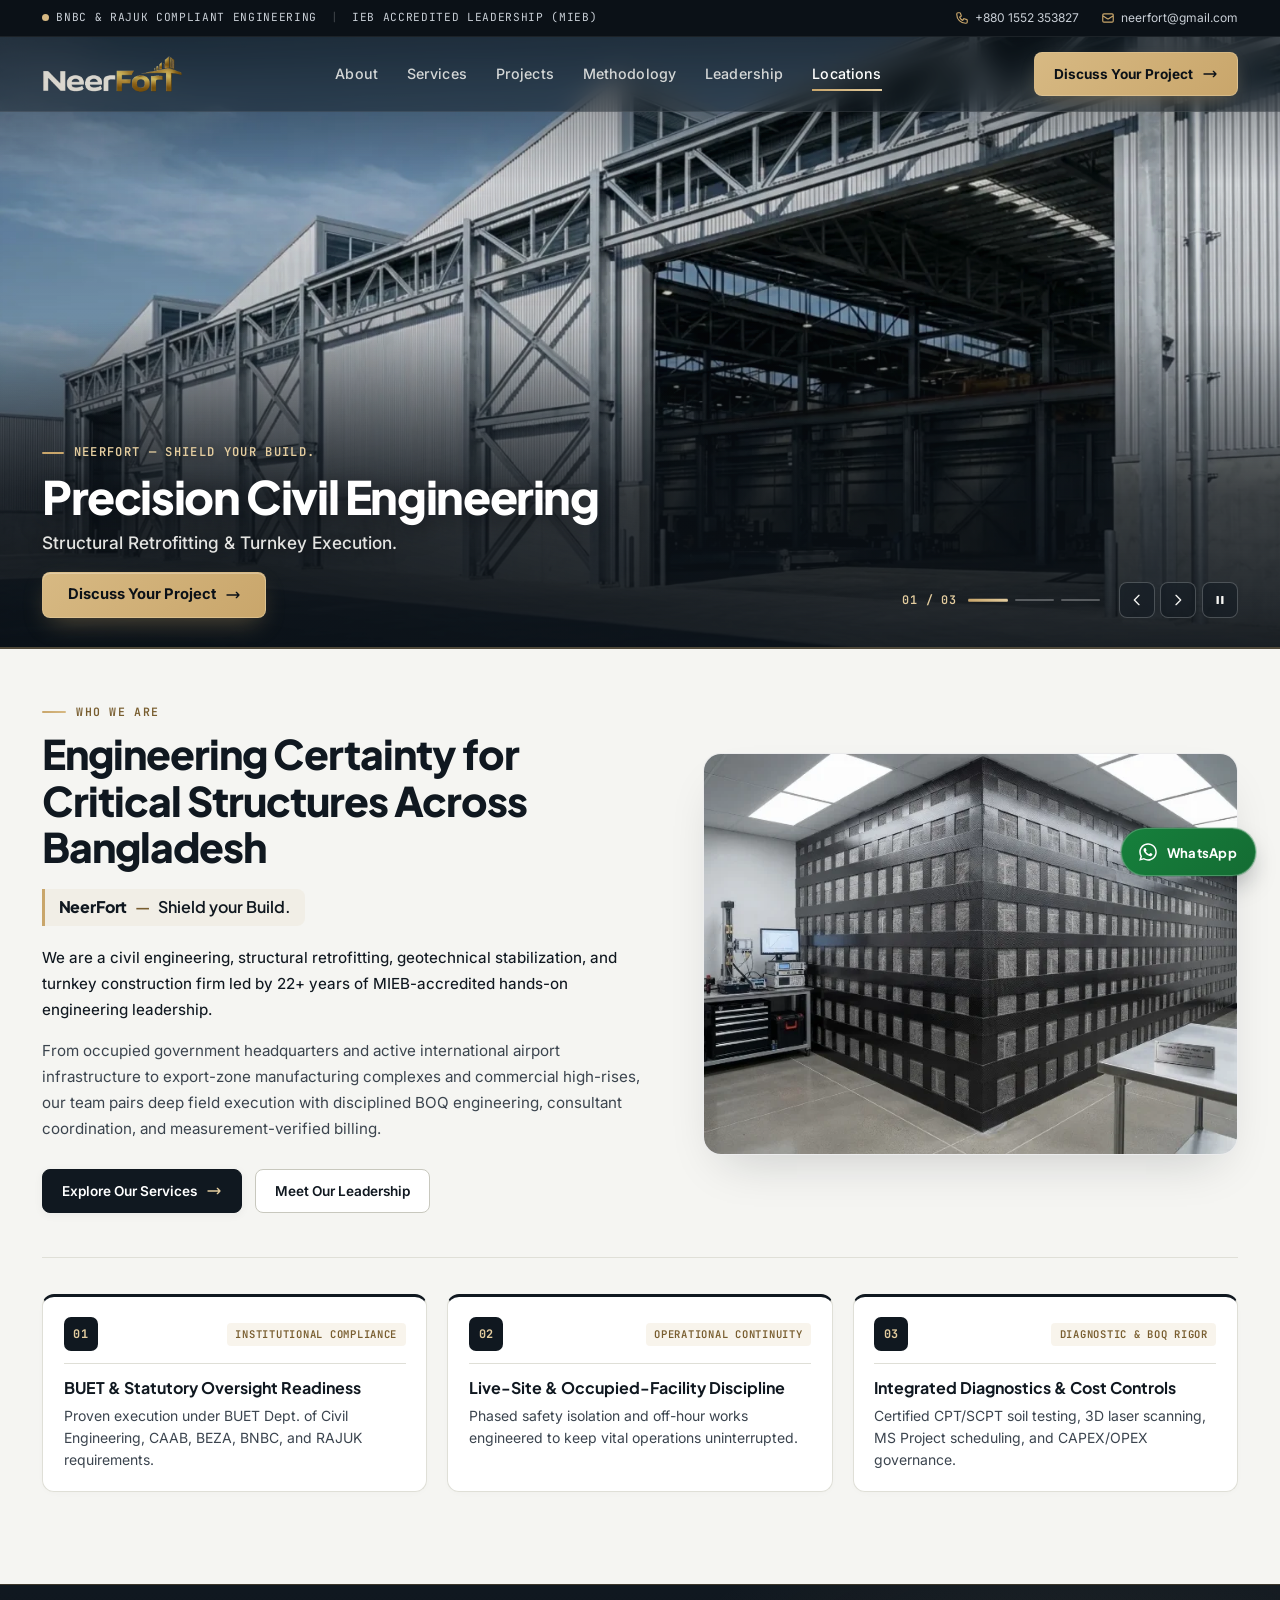
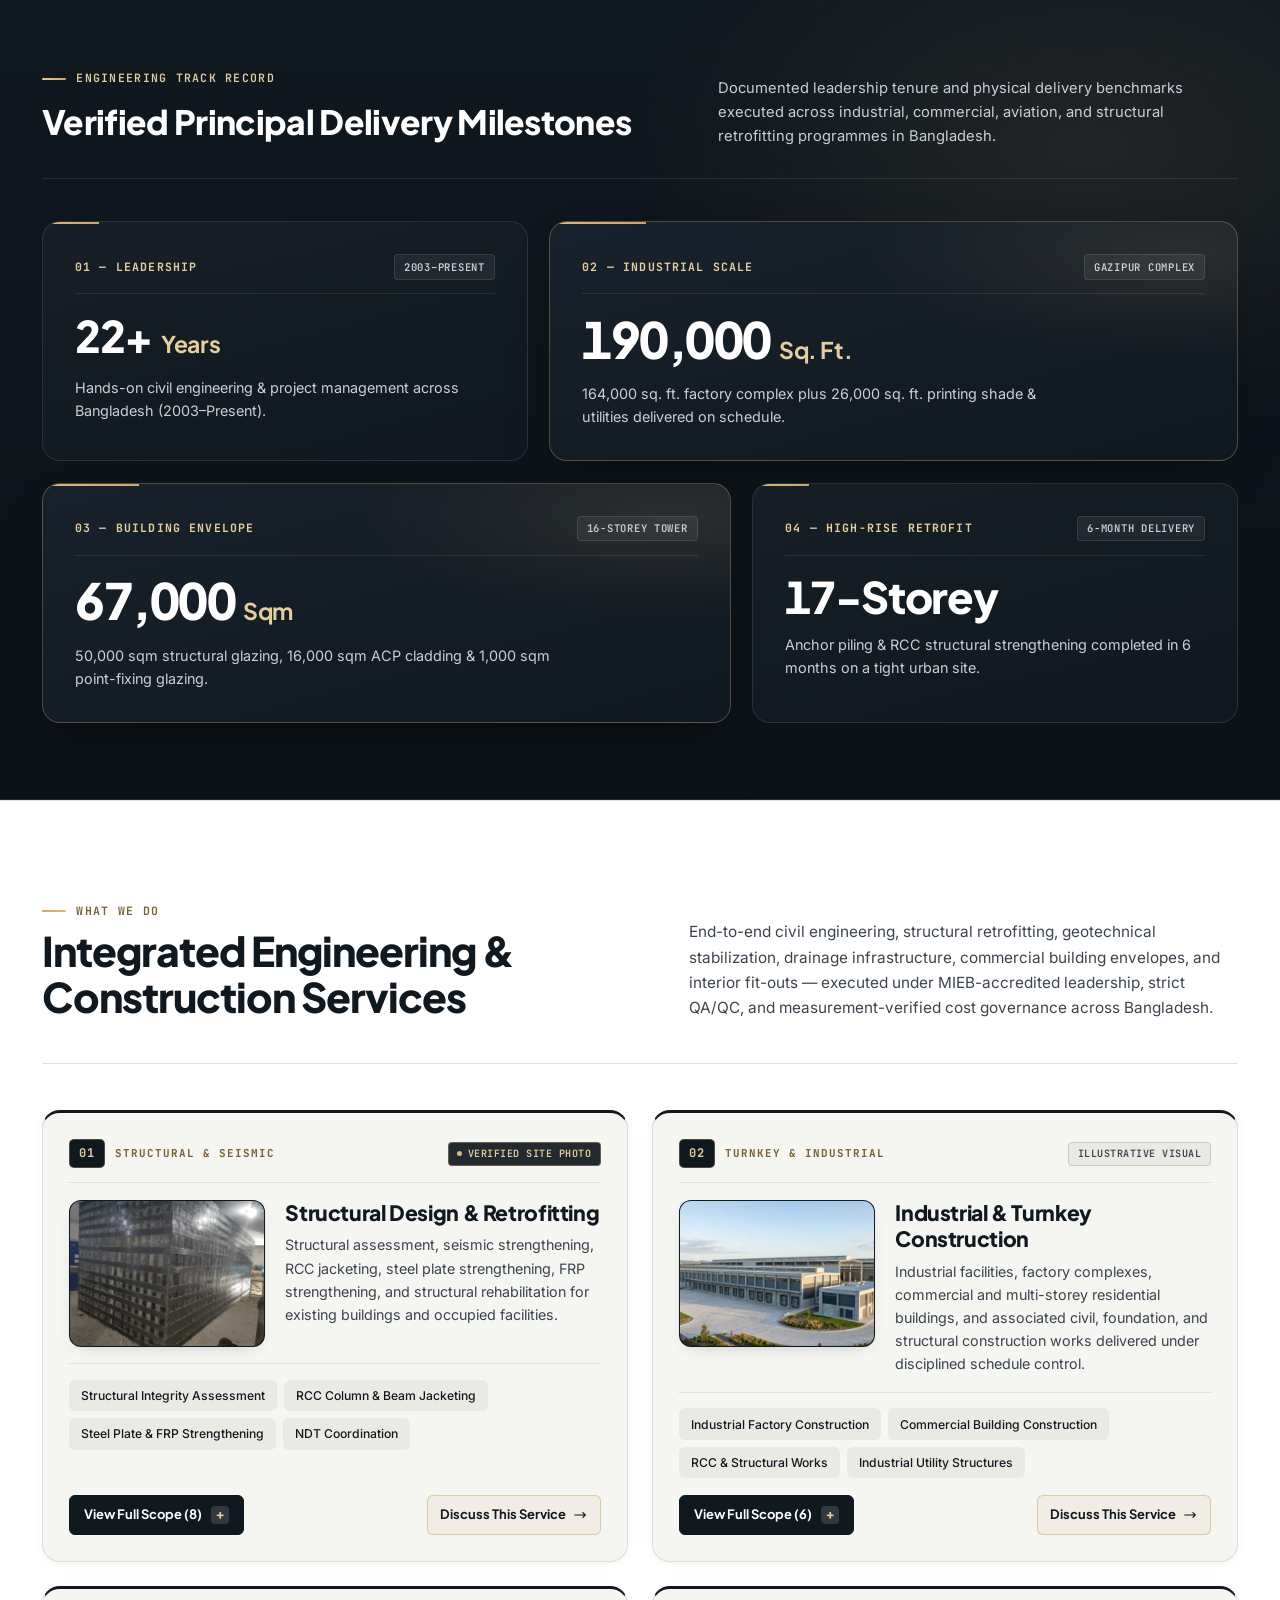
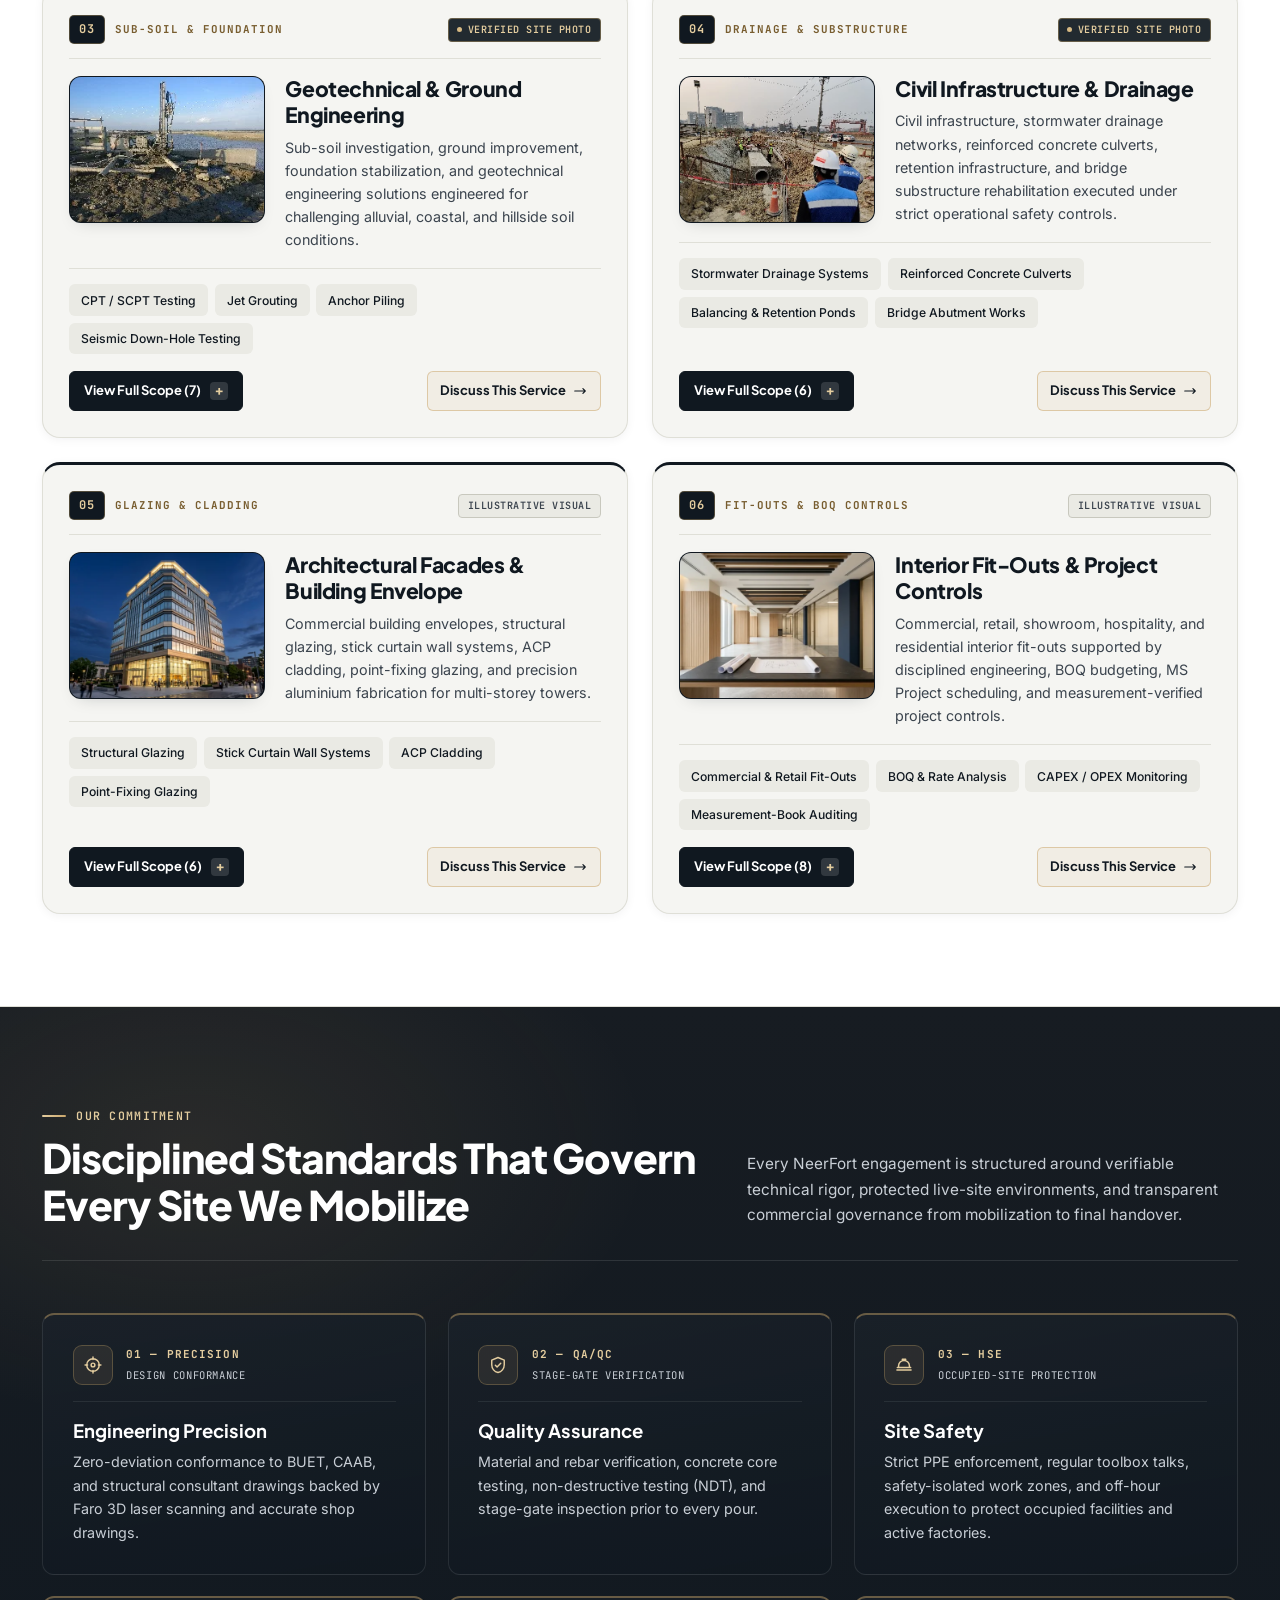
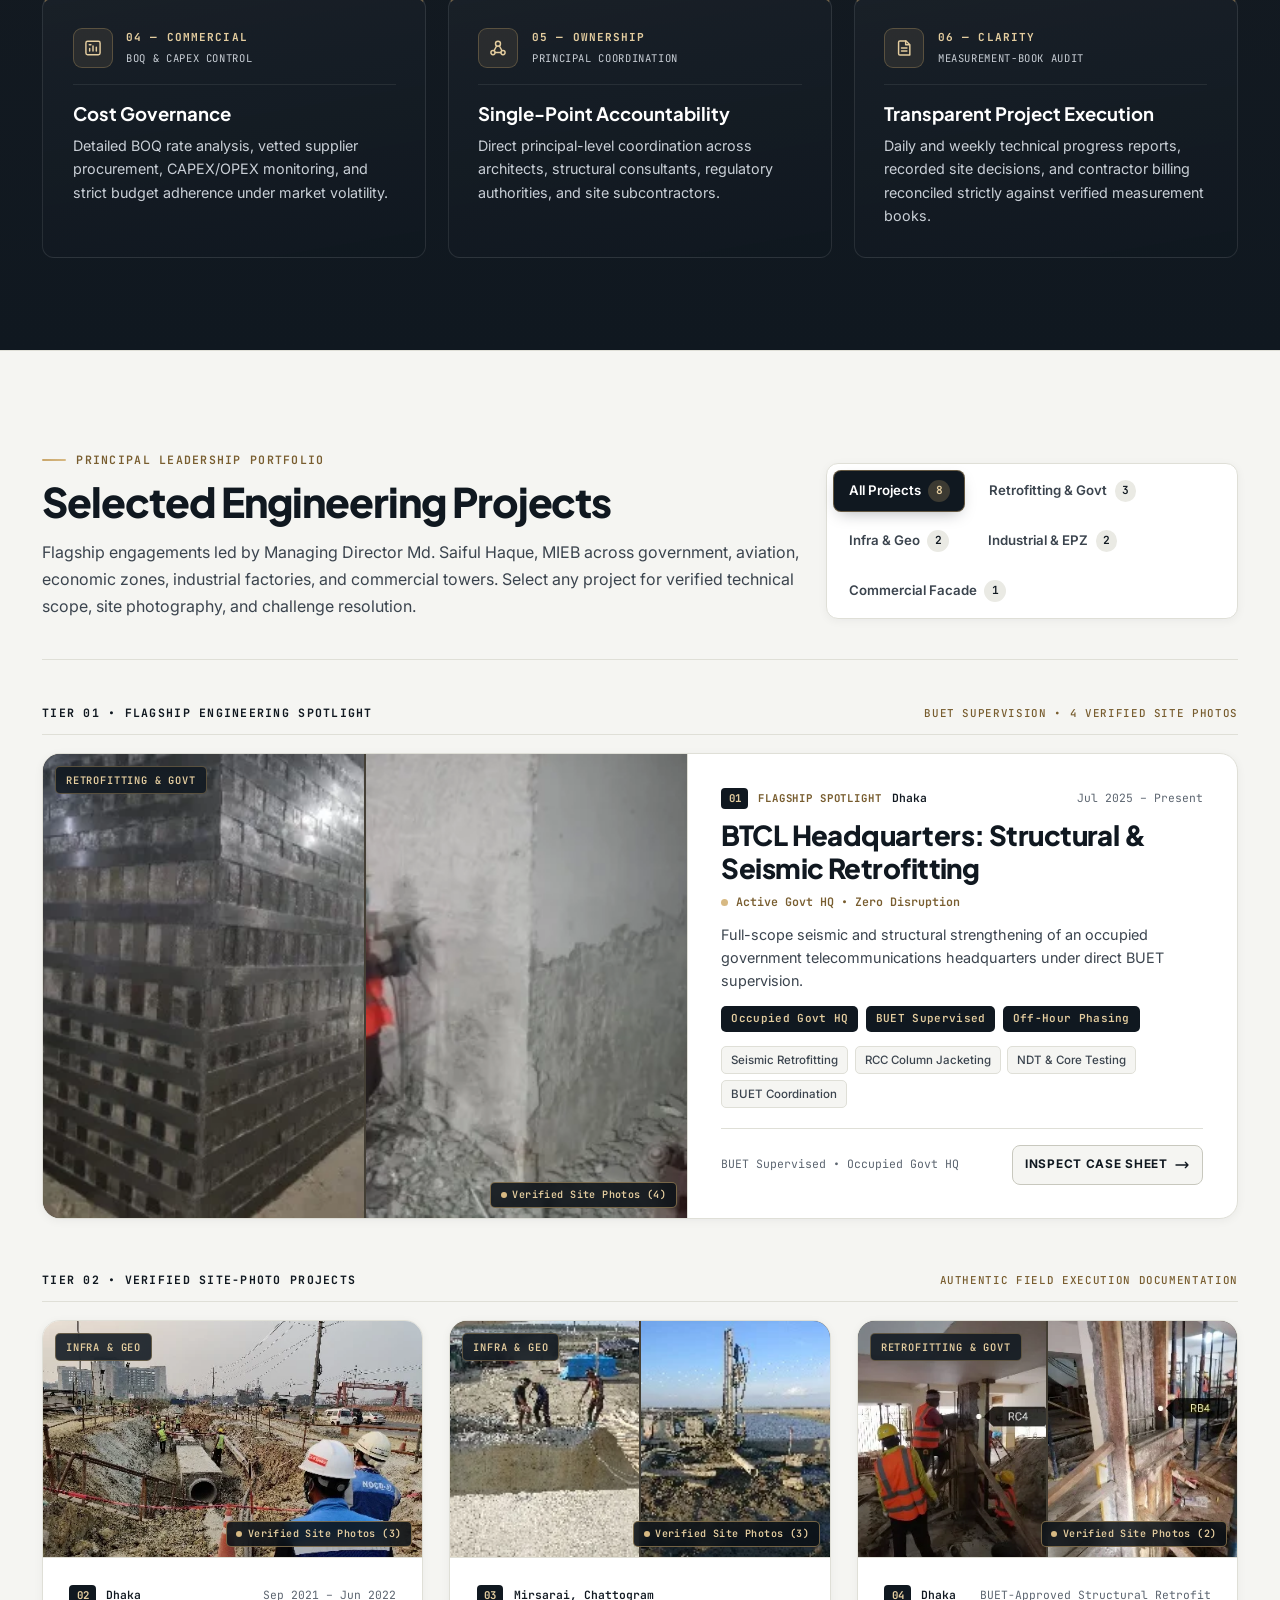
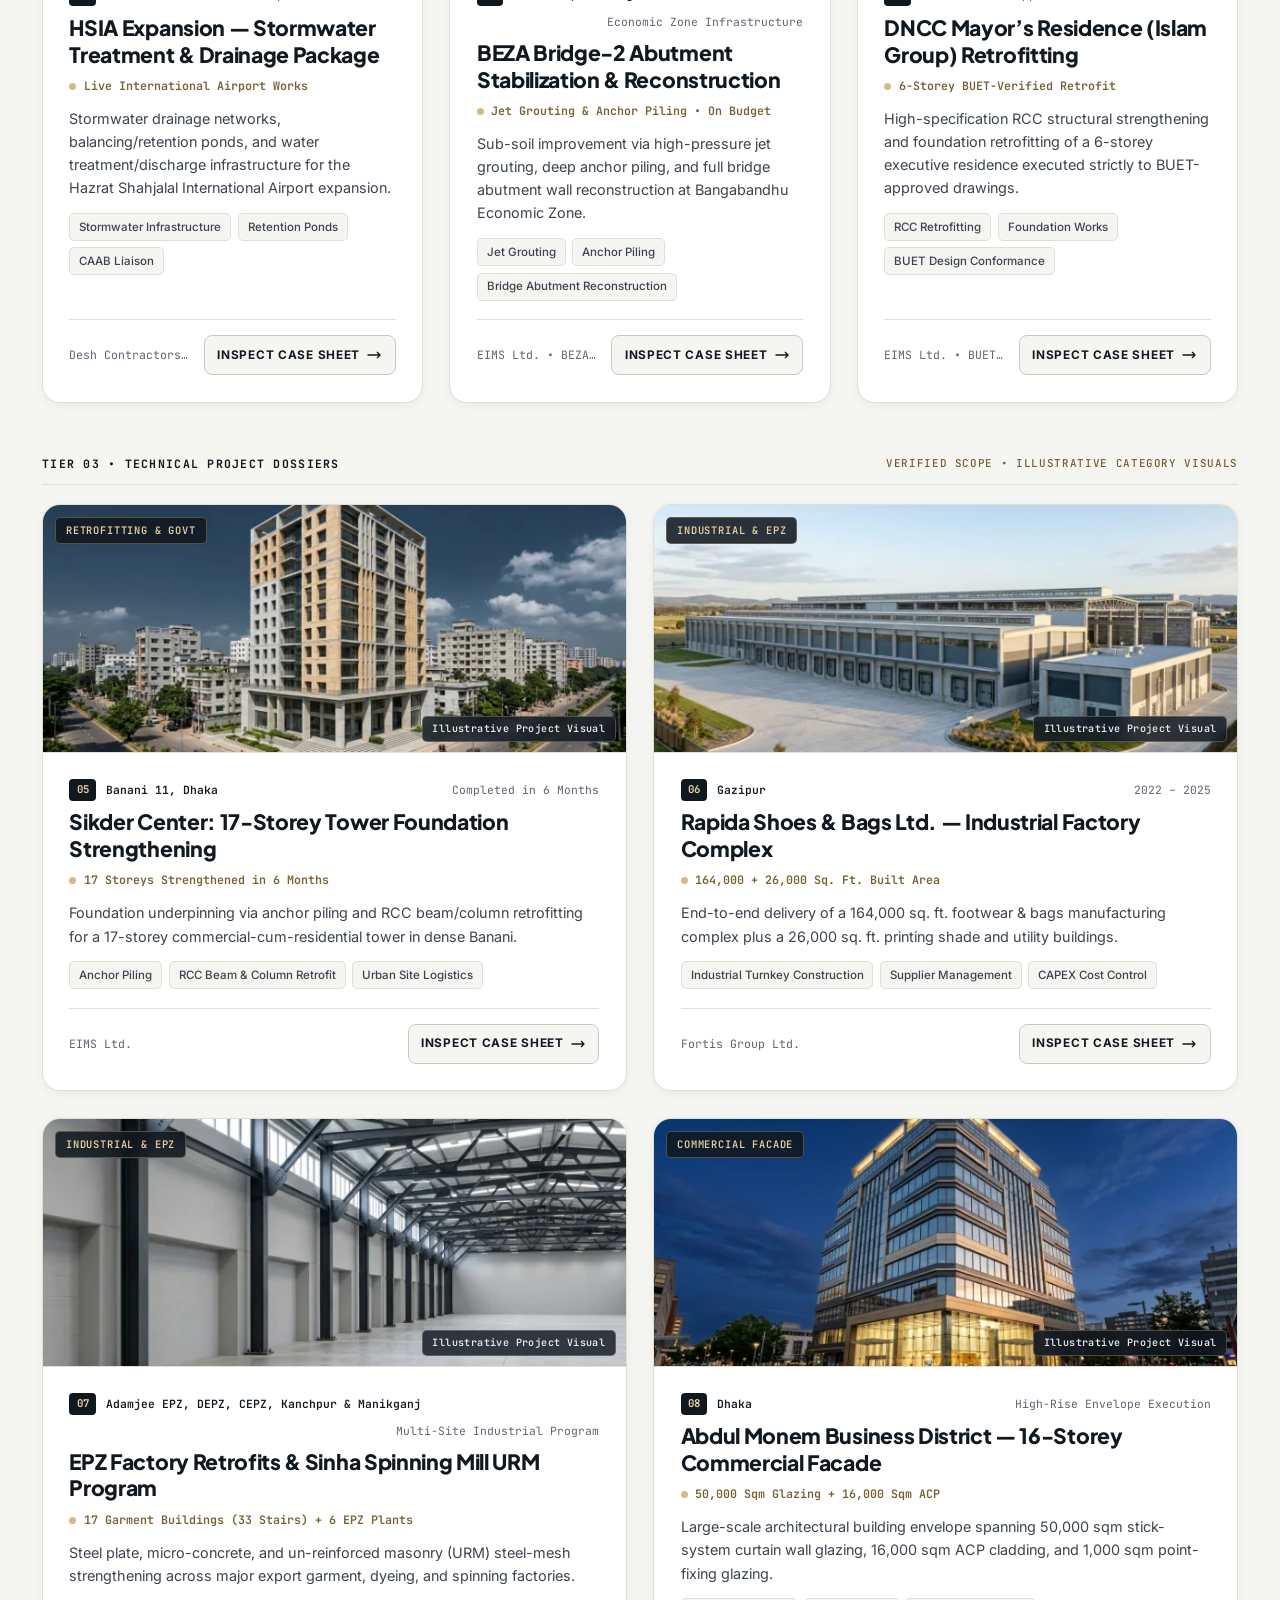
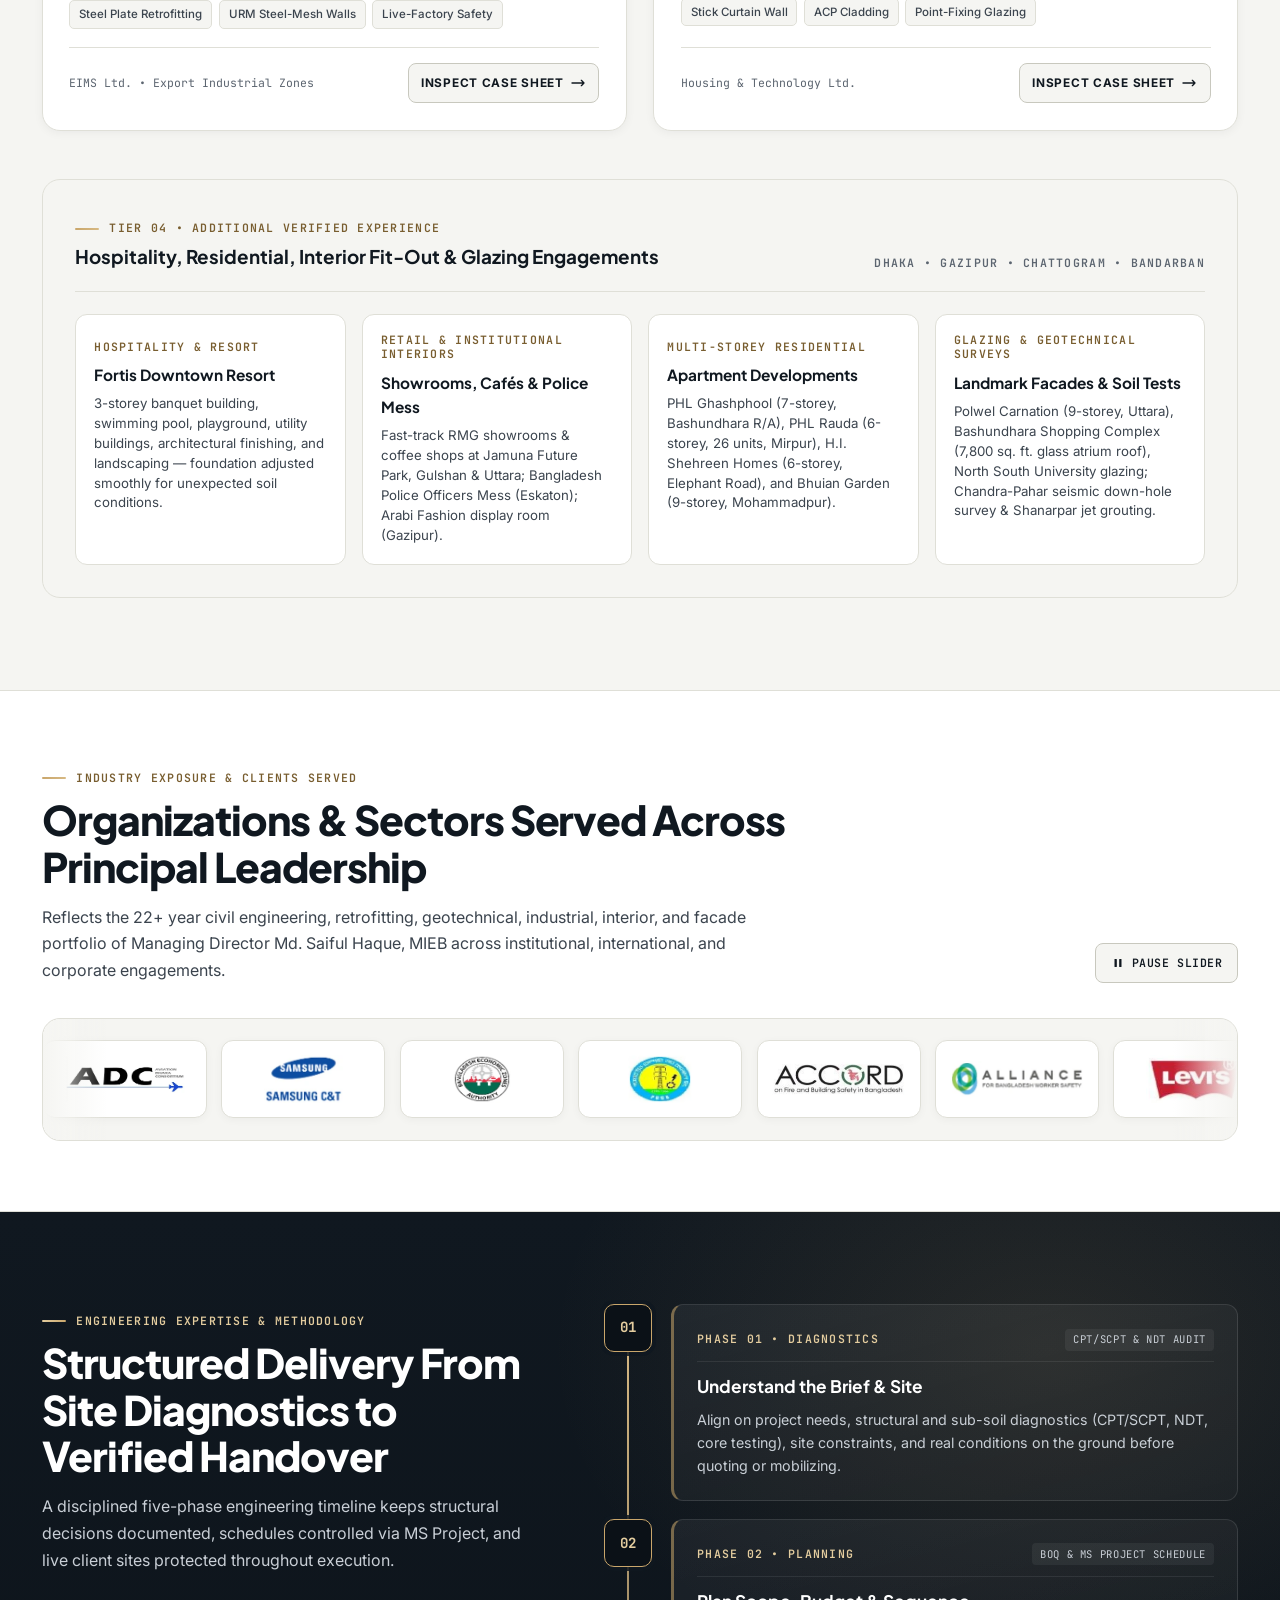
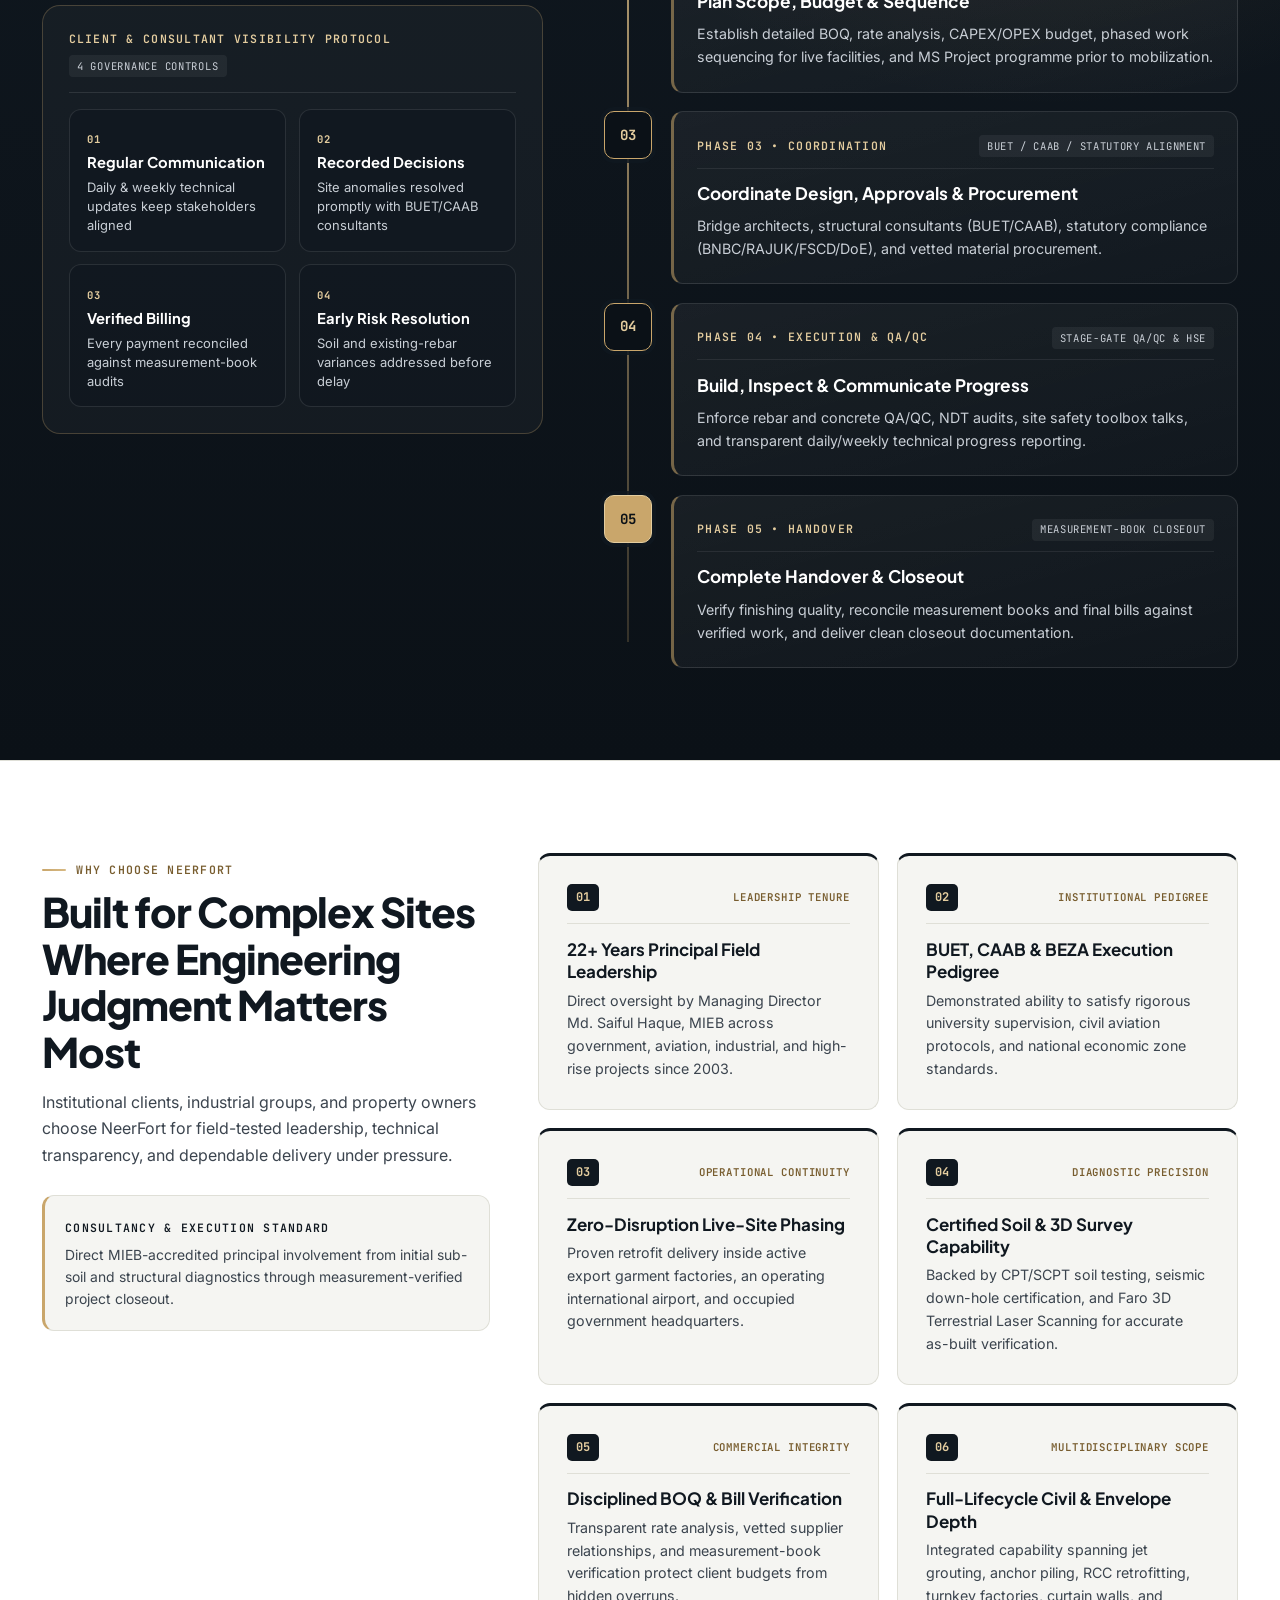
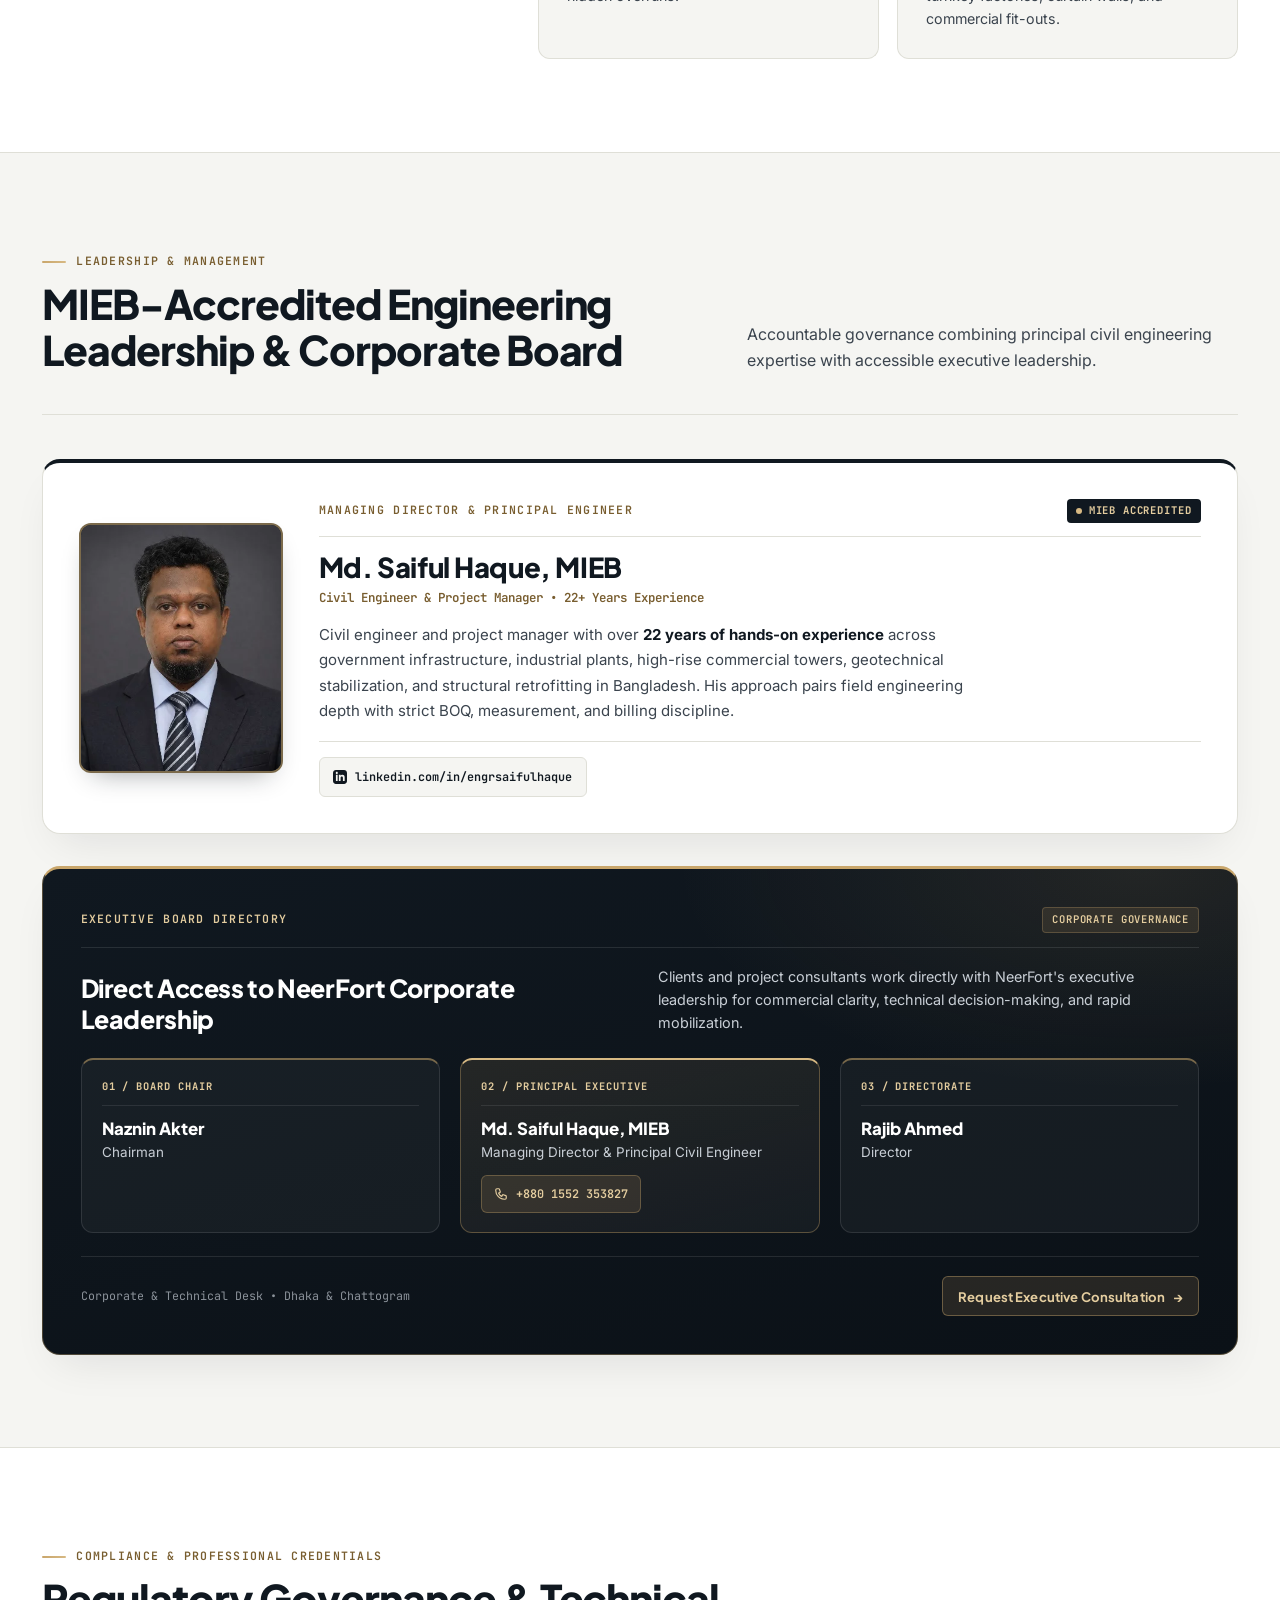
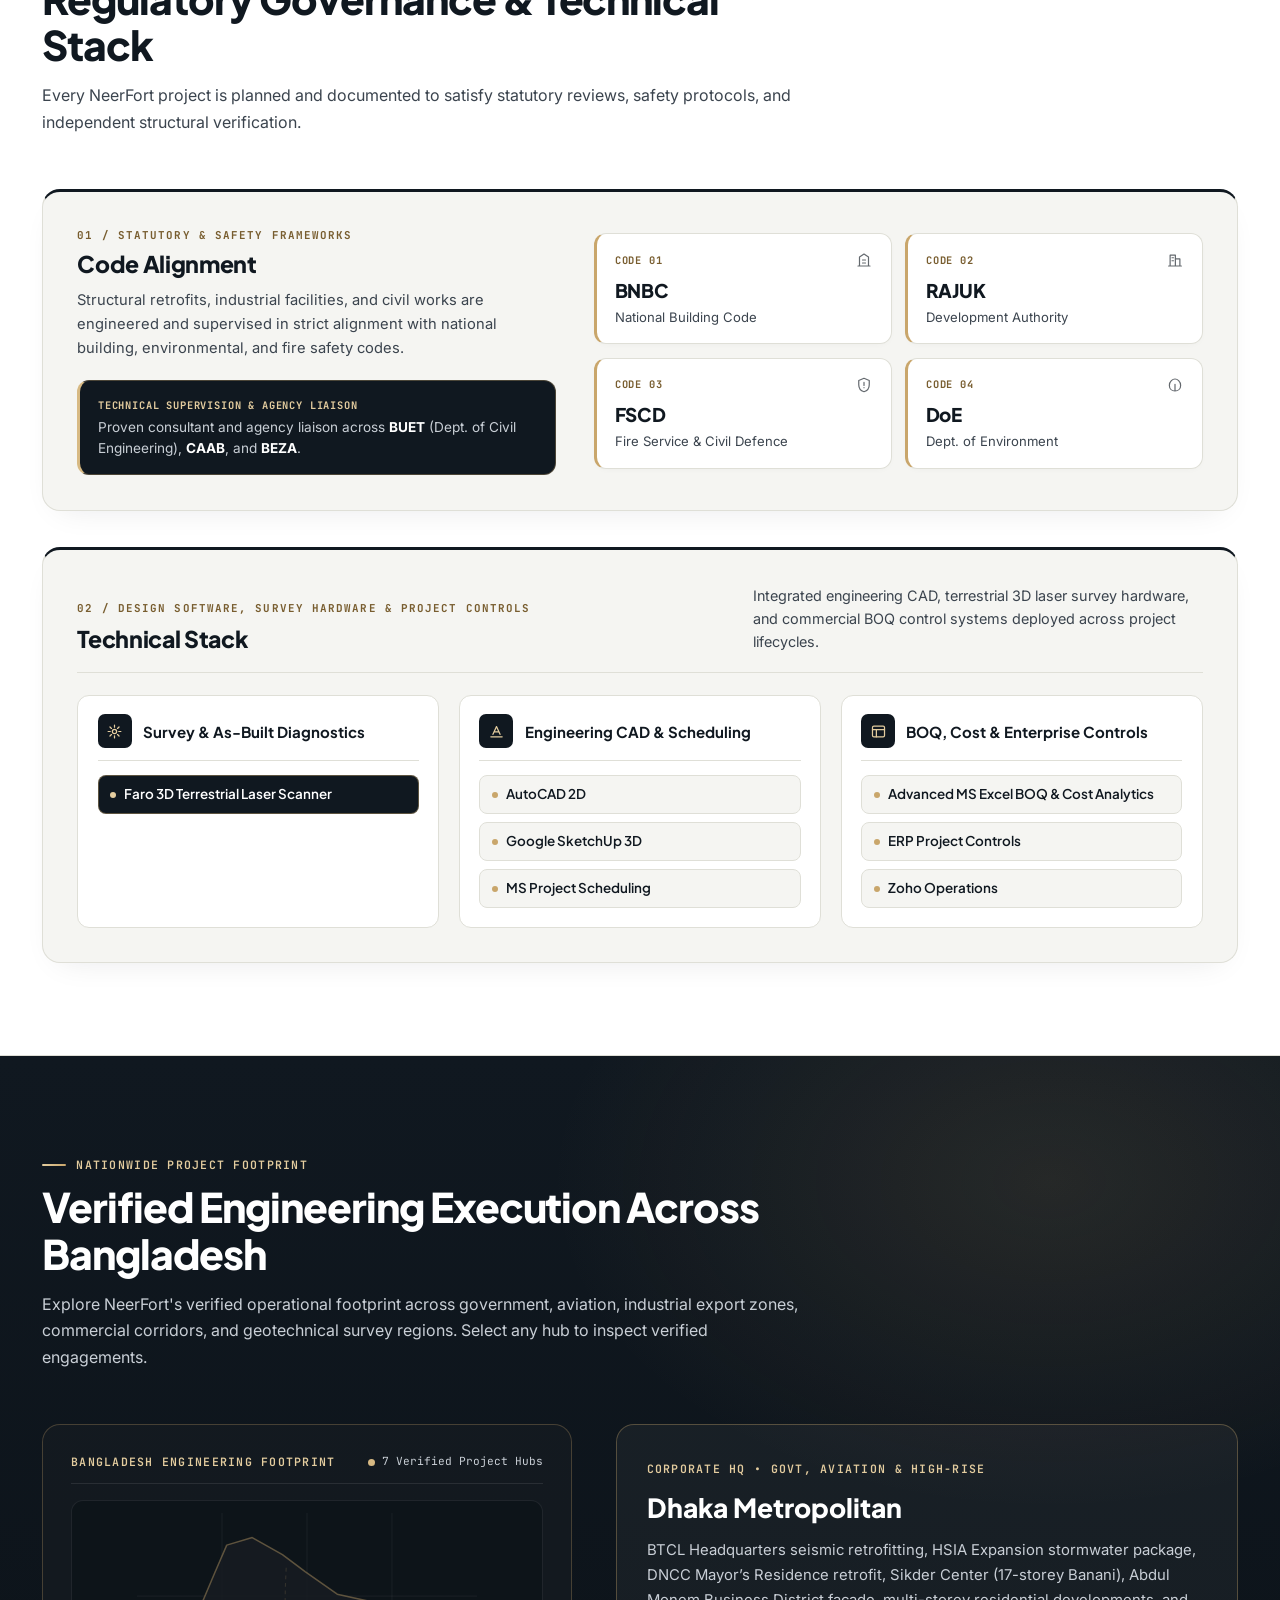
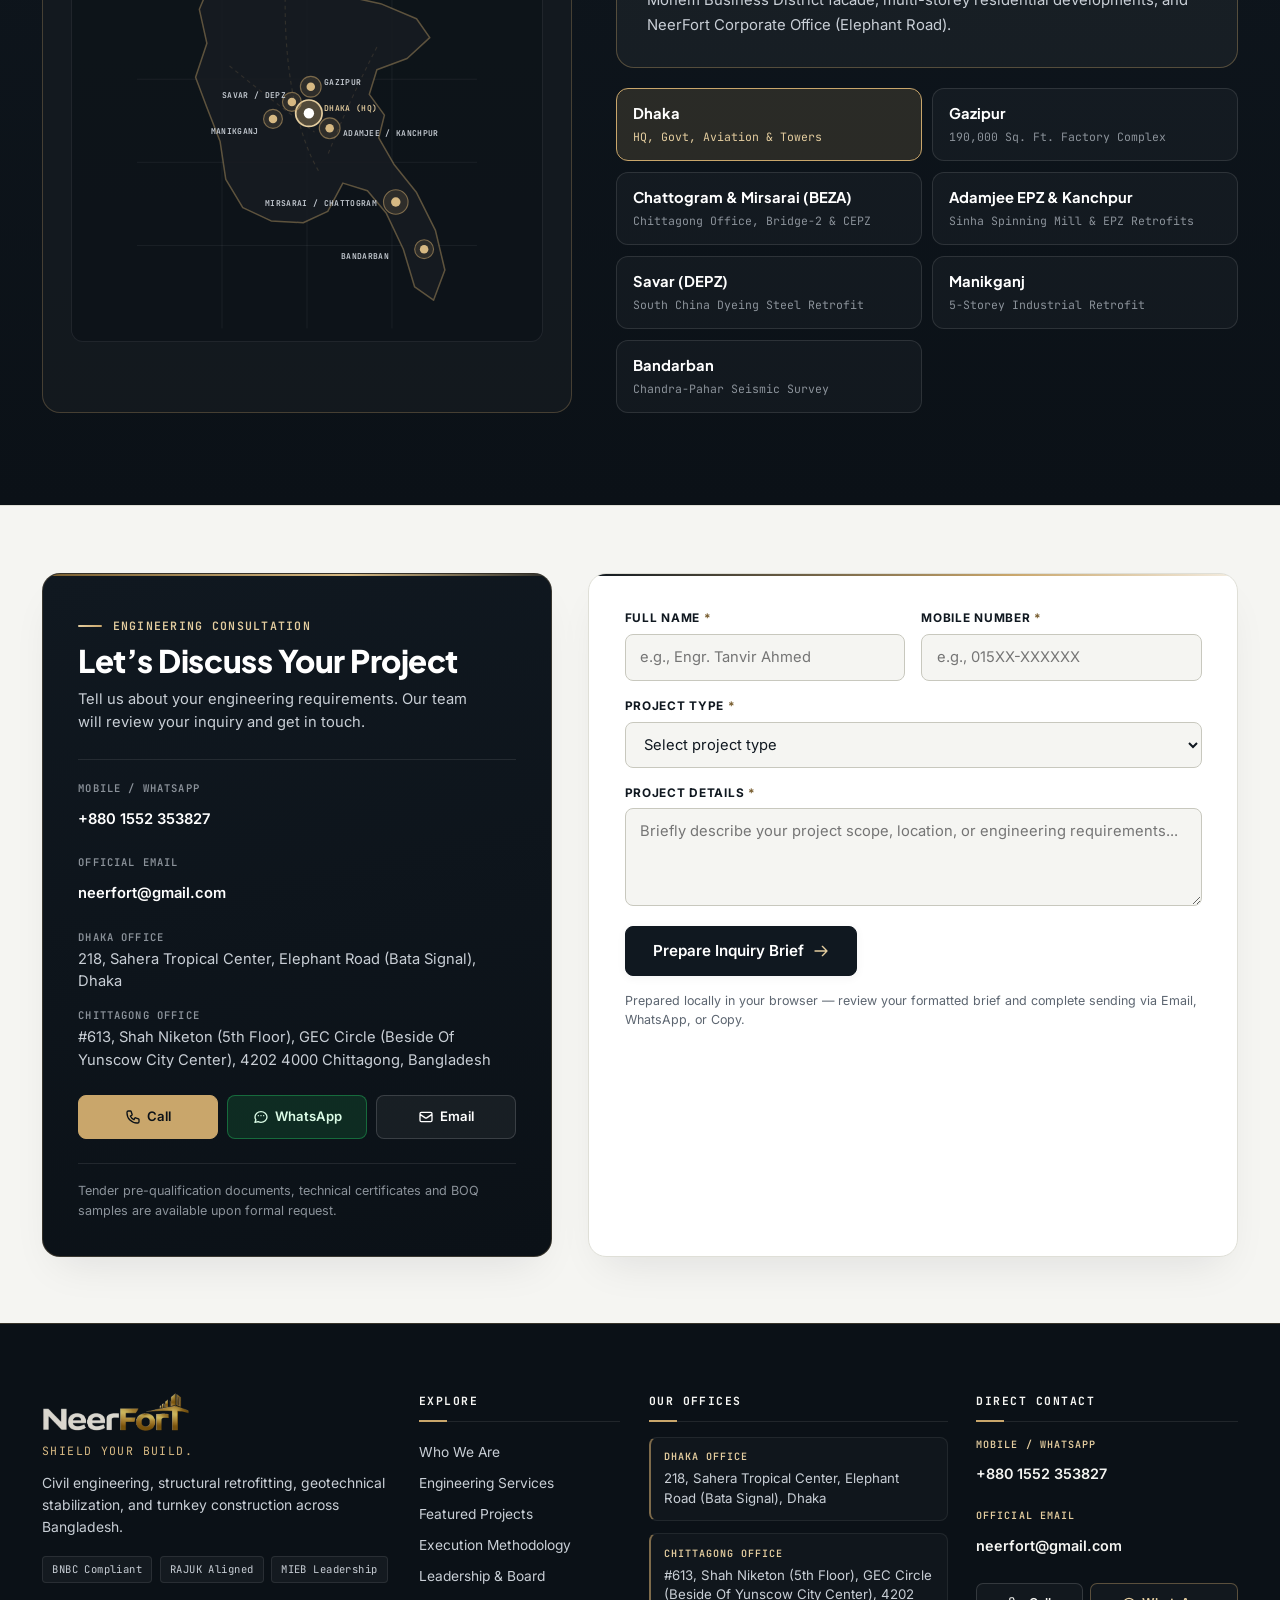
<file: index.html>
<!DOCTYPE html>
<html lang="en">
<head>
  <meta charset="UTF-8">
  <meta name="viewport" content="width=device-width, initial-scale=1.0">
  <title>NeerFort — Shield your Build | Civil Engineering, Structural Retrofitting &amp; Turnkey Construction</title>
  <meta name="description" content="NeerFort delivers civil engineering, structural retrofitting, geotechnical stabilization, architectural facades, and turnkey construction across Bangladesh under MIEB-accredited leadership.">
  <meta name="theme-color" content="#101820">
  <meta name="referrer" content="strict-origin-when-cross-origin">
  <link rel="canonical" href="https://ahasan39.github.io/Project-NeerFort-/">

  <meta property="og:title" content="NeerFort — Shield your Build | Civil Engineering &amp; Construction">
  <meta property="og:description" content="Precision civil engineering, BUET-supervised structural retrofitting, geotechnical stabilization, and turnkey execution led by Md. Saiful Haque, MIEB.">
  <meta property="og:type" content="website">
  <meta property="og:site_name" content="NeerFort">
  <meta property="og:url" content="https://ahasan39.github.io/Project-NeerFort-/">
  <meta property="og:image" content="https://ahasan39.github.io/Project-NeerFort-/assets/images/hero-industrial-engineering.webp">
  <meta property="og:image:alt" content="NeerFort — Precision Civil Engineering, Structural Retrofitting &amp; Turnkey Construction">

  <meta name="twitter:card" content="summary_large_image">
  <meta name="twitter:title" content="NeerFort — Shield your Build | Civil Engineering &amp; Construction">
  <meta name="twitter:description" content="Precision civil engineering, BUET-supervised structural retrofitting, geotechnical stabilization, and turnkey execution led by Md. Saiful Haque, MIEB.">
  <meta name="twitter:image" content="https://ahasan39.github.io/Project-NeerFort-/assets/images/hero-industrial-engineering.webp">

  <link rel="icon" type="image/svg+xml" href="assets/logo/favicon.svg">
  <link
    rel="preload"
    as="image"
    imagesrcset="assets/images/hero-industrial-engineering-960.webp 960w, assets/images/hero-industrial-engineering-1600.webp 1600w, assets/images/hero-industrial-engineering.webp 2400w"
    imagesizes="100vw"
    fetchpriority="high"
  >

  <!-- Refined Architectural Typography with Graceful System Fallbacks -->
  <link rel="preconnect" href="https://fonts.googleapis.com">
  <link rel="preconnect" href="https://fonts.gstatic.com" crossorigin>
  <link
    rel="preload"
    as="style"
    href="https://fonts.googleapis.com/css2?family=Inter:wght@400;500;600;700&family=JetBrains+Mono:wght@400;500;600&family=Plus+Jakarta+Sans:wght@600;700;800&display=swap"
    onload="this.onload=null;this.rel='stylesheet'"
  >
  <noscript>
    <link
      rel="stylesheet"
      href="https://fonts.googleapis.com/css2?family=Inter:wght@400;500;600;700&family=JetBrains+Mono:wght@400;500;600&family=Plus+Jakarta+Sans:wght@600;700;800&display=swap"
    >
  </noscript>

  <link rel="stylesheet" href="assets/css/styles.css">

  <script type="application/ld+json">
    {
      "@context": "https://schema.org",
      "@type": "GeneralContractor",
      "name": "NeerFort",
      "slogan": "Shield your Build.",
      "url": "https://ahasan39.github.io/Project-NeerFort-/",
      "logo": "https://ahasan39.github.io/Project-NeerFort-/assets/logo/neerfort-logo-dark.png",
      "image": "https://ahasan39.github.io/Project-NeerFort-/assets/images/hero-industrial-engineering.webp",
      "description": "Civil engineering, structural retrofitting, geotechnical stabilization, architectural facades, and turnkey construction across Bangladesh under MIEB-accredited leadership.",
      "telephone": "+8801552353827",
      "email": "neerfort@gmail.com",
      "address": [
        {
          "@type": "PostalAddress",
          "streetAddress": "218, Sahera Tropical Center, Elephant Road (Bata Signal)",
          "addressLocality": "Dhaka",
          "addressCountry": "BD"
        },
        {
          "@type": "PostalAddress",
          "streetAddress": "#613, Shah Niketon (5th Floor), GEC Circle (Beside Of Yunscow City Center)",
          "postalCode": "4202 4000",
          "addressLocality": "Chittagong",
          "addressCountry": "BD"
        }
      ],
      "areaServed": {
        "@type": "Country",
        "name": "Bangladesh"
      },
      "sameAs": [
        "https://www.facebook.com/profile.php?id=61596506738779",
        "https://www.youtube.com/@NeerFort",
        "https://linkedin.com/in/engrsaifulhaque"
      ]
    }
  </script>
</head>
<body>
  <a class="skip-link" href="#main-content">Skip to main content</a>

  <!-- TOP UTILITY BAR -->
  <div class="utility-bar" aria-label="Credentials and direct contact">
    <div class="container utility-bar__inner">
      <div class="utility-bar__meta">
        <span class="utility-pill">
          <span class="status-dot" aria-hidden="true"></span>
          BNBC &amp; RAJUK Compliant Engineering
        </span>
        <span class="utility-divider" aria-hidden="true">|</span>
        <span>IEB Accredited Leadership (MIEB)</span>
      </div>
      <div class="utility-bar__links">
        <a href="tel:+8801552353827" class="utility-link">
          <svg class="icon-xs" viewBox="0 0 24 24" fill="none" stroke="currentColor" aria-hidden="true"><path stroke-linecap="round" stroke-linejoin="round" stroke-width="2" d="M3 5a2 2 0 012-2h3.28a1 1 0 01.948.684l1.498 4.493a1 1 0 01-.502 1.21l-2.257 1.13a11.042 11.042 0 005.516 5.516l1.13-2.257a1 1 0 011.21-.502l4.493 1.498a1 1 0 01.684.949V19a2 2 0 01-2 2h-1C9.716 21 3 14.284 3 6V5z"/></svg>
          <span>+880 1552 353827</span>
        </a>
        <a href="mailto:neerfort@gmail.com" class="utility-link">
          <svg class="icon-xs" viewBox="0 0 24 24" fill="none" stroke="currentColor" aria-hidden="true"><path stroke-linecap="round" stroke-linejoin="round" stroke-width="2" d="M3 8l7.89 5.26a2 2 0 002.22 0L21 8M5 19h14a2 2 0 002-2V7a2 2 0 00-2-2H5a2 2 0 00-2 2v10a2 2 0 002 2z"/></svg>
          <span>neerfort@gmail.com</span>
        </a>
      </div>
    </div>
  </div>

  <!-- STICKY OVERLAY CORPORATE HEADER -->
  <header id="site-header" class="site-header">
    <div class="container header__inner">
      <a href="#top" class="brand-lockup" aria-label="NeerFort — Shield your Build Home">
        <picture>
          <source srcset="assets/logo/neerfort-logo-dark.webp" type="image/webp">
          <img
            src="assets/logo/neerfort-logo-dark.png"
            alt="NeerFort — Shield your Build"
            class="brand-lockup__img brand-lockup__img--dark"
            width="178"
            height="48"
            decoding="async"
          >
        </picture>
        <picture>
          <source srcset="assets/logo/neerfort-logo-light.webp" type="image/webp">
          <img
            src="assets/logo/neerfort-logo-light.png"
            alt=""
            aria-hidden="true"
            class="brand-lockup__img brand-lockup__img--light"
            width="172"
            height="64"
            fetchpriority="low"
            decoding="async"
          >
        </picture>
      </a>

      <nav class="desktop-nav" aria-label="Primary Navigation">
        <a href="#about" class="nav-link">About</a>
        <a href="#services" class="nav-link">Services</a>
        <a href="#projects" class="nav-link">Projects</a>
        <a href="#methodology" class="nav-link">Methodology</a>
        <a href="#leadership" class="nav-link">Leadership</a>
        <a href="#locations" class="nav-link">Locations</a>
      </nav>

      <div class="header__actions">
        <a href="#contact" class="btn btn--header-cta btn--sm header__cta">
          <span>Discuss Your Project</span>
          <svg class="icon-sm btn__icon" viewBox="0 0 24 24" fill="none" stroke="currentColor" aria-hidden="true"><path stroke-linecap="round" stroke-linejoin="round" stroke-width="2" d="M17 8l4 4m0 0l-4 4m4-4H3"/></svg>
        </a>

        <button
          id="mobile-menu-btn"
          type="button"
          class="menu-toggle"
          aria-label="Open navigation menu"
          aria-expanded="false"
          aria-controls="mobile-drawer"
        >
          <svg id="menu-icon-open" class="icon-md" viewBox="0 0 24 24" fill="none" stroke="currentColor" aria-hidden="true"><path stroke-linecap="round" stroke-linejoin="round" stroke-width="2" d="M4 6h16M4 12h16M4 18h16"/></svg>
          <svg id="menu-icon-close" class="icon-md is-hidden" viewBox="0 0 24 24" fill="none" stroke="currentColor" aria-hidden="true"><path stroke-linecap="round" stroke-linejoin="round" stroke-width="2" d="M6 18L18 6M6 6l12 12"/></svg>
        </button>
      </div>
    </div>

    <!-- Subtle Gold Scroll-Progress Line -->
    <div class="scroll-progress" aria-hidden="true">
      <div id="scroll-progress-bar" class="scroll-progress__bar"></div>
    </div>

    <!-- RESPONSIVE MOBILE DRAWER -->
    <div id="mobile-drawer" class="mobile-drawer" aria-hidden="true">
      <div class="mobile-drawer__panel">
        <nav class="container mobile-drawer__nav" aria-label="Mobile Navigation">
          <a href="#about" class="mobile-nav-link" tabindex="-1">About NeerFort</a>
          <a href="#services" class="mobile-nav-link" tabindex="-1">Services</a>
          <a href="#commitment" class="mobile-nav-link" tabindex="-1">Our Commitment</a>
          <a href="#projects" class="mobile-nav-link" tabindex="-1">Featured Projects</a>
          <a href="#methodology" class="mobile-nav-link" tabindex="-1">Methodology</a>
          <a href="#leadership" class="mobile-nav-link" tabindex="-1">Leadership</a>
          <a href="#compliance" class="mobile-nav-link" tabindex="-1">Compliance</a>
          <a href="#locations" class="mobile-nav-link" tabindex="-1">Project Locations</a>
          <div class="mobile-drawer__footer">
            <a href="#contact" class="btn btn--gold btn--full mobile-nav-link" tabindex="-1">
              <span>Discuss Your Project</span>
              <svg class="icon-sm btn__icon" viewBox="0 0 24 24" fill="none" stroke="currentColor" aria-hidden="true"><path stroke-linecap="round" stroke-linejoin="round" stroke-width="2" d="M17 8l4 4m0 0l-4 4m4-4H3"/></svg>
            </a>
            <div class="mobile-drawer__contact">
              <a href="tel:+8801552353827" tabindex="-1">+880 1552 353827</a>
              <span aria-hidden="true">&bull;</span>
              <a href="mailto:neerfort@gmail.com" tabindex="-1">neerfort@gmail.com</a>
            </div>
          </div>
        </nav>
      </div>
    </div>
  </header>

  <main id="main-content">
    <!-- 1. CINEMATIC MINIMAL PHOTOGRAPHY-FIRST HERO -->
    <section
      id="top"
      class="hero"
      aria-roledescription="carousel"
      aria-label="NeerFort Engineering Showcase"
    >
      <!-- Full-Bleed Architectural Background Image Slider -->
      <div class="hero-stage" aria-hidden="true">
        <div class="hero-stage__slide hero-stage__slide--industrial is-active" data-hero-slide="0">
          <img
            src="assets/images/hero-industrial-engineering-1600.webp"
            srcset="assets/images/hero-industrial-engineering-960.webp 960w, assets/images/hero-industrial-engineering-1600.webp 1600w, assets/images/hero-industrial-engineering.webp 2400w"
            sizes="100vw"
            alt=""
            width="2400"
            height="1350"
            loading="eager"
            fetchpriority="high"
            decoding="async"
          >
        </div>
        <div class="hero-stage__slide hero-stage__slide--structural" data-hero-slide="1">
          <img
            data-src="assets/images/hero-structural-retrofitting-1600.webp"
            data-srcset="assets/images/hero-structural-retrofitting-960.webp 960w, assets/images/hero-structural-retrofitting-1600.webp 1600w, assets/images/hero-structural-retrofitting.webp 2400w"
            data-sizes="100vw"
            alt=""
            width="2400"
            height="1350"
            decoding="async"
          >
        </div>
        <div class="hero-stage__slide hero-stage__slide--infrastructure" data-hero-slide="2">
          <img
            data-src="assets/images/hero-infrastructure-architecture-1600.webp"
            data-srcset="assets/images/hero-infrastructure-architecture-960.webp 960w, assets/images/hero-infrastructure-architecture-1600.webp 1600w, assets/images/hero-infrastructure-architecture.webp 2400w"
            data-sizes="100vw"
            alt=""
            width="2400"
            height="1350"
            decoding="async"
          >
        </div>
      </div>

      <!-- Subtle Localized Readability Scrims (Photo-First Composition) -->
      <div class="hero__scrim" aria-hidden="true"></div>

      <!-- Minimal Bottom-Anchored Foreground Composition -->
      <div class="container hero__inner">
        <div class="hero__bottom">
          <div class="hero__content" data-reveal>
            <p class="hero__brand-label">NeerFort &mdash; Shield your Build.</p>
            <h1 class="hero__title">Precision Civil Engineering</h1>
            <p class="hero__subtitle">Structural Retrofitting &amp; Turnkey Execution.</p>

            <div class="hero__actions">
              <a href="#contact" class="btn btn--gold btn--lg">
                <span>Discuss Your Project</span>
                <svg class="icon-sm btn__icon" viewBox="0 0 24 24" fill="none" stroke="currentColor" aria-hidden="true"><path stroke-linecap="round" stroke-linejoin="round" stroke-width="2" d="M17 8l4 4m0 0l-4 4m4-4H3"/></svg>
              </a>
            </div>
          </div>

          <!-- Compact Minimal Slider Controls -->
          <div id="hero-slider-rail" class="hero-controls" aria-label="Hero slide controls">
            <span id="hero-slide-title" class="sr-only" aria-live="polite">Modern Industrial &amp; Turnkey Engineering</span>
            <div class="hero-controls__status">
              <span id="hero-slide-counter" class="hero-controls__counter" aria-live="polite">01 / 03</span>
              <div class="hero-controls__indicators" role="tablist" aria-label="Select featured engineering slide">
                <button
                  type="button"
                  role="tab"
                  class="hero-dot is-active"
                  data-hero-dot="0"
                  aria-selected="true"
                  aria-label="Slide 1: Modern Industrial &amp; Turnkey Engineering"
                >
                  <span class="hero-dot__fill" aria-hidden="true"></span>
                </button>
                <button
                  type="button"
                  role="tab"
                  class="hero-dot"
                  data-hero-dot="1"
                  aria-selected="false"
                  aria-label="Slide 2: Structural Engineering &amp; Seismic Retrofitting"
                >
                  <span class="hero-dot__fill" aria-hidden="true"></span>
                </button>
                <button
                  type="button"
                  role="tab"
                  class="hero-dot"
                  data-hero-dot="2"
                  aria-selected="false"
                  aria-label="Slide 3: Commercial Infrastructure &amp; Architectural Facades"
                >
                  <span class="hero-dot__fill" aria-hidden="true"></span>
                </button>
              </div>
            </div>

            <div class="hero-controls__nav-btns">
              <button type="button" id="hero-prev-btn" class="hero-ctrl-btn" aria-label="Previous slide">
                <svg class="icon-sm" viewBox="0 0 24 24" fill="none" stroke="currentColor" aria-hidden="true"><path stroke-linecap="round" stroke-linejoin="round" stroke-width="2" d="M15 19l-7-7 7-7"/></svg>
              </button>
              <button type="button" id="hero-next-btn" class="hero-ctrl-btn" aria-label="Next slide">
                <svg class="icon-sm" viewBox="0 0 24 24" fill="none" stroke="currentColor" aria-hidden="true"><path stroke-linecap="round" stroke-linejoin="round" stroke-width="2" d="M9 5l7 7-7 7"/></svg>
              </button>
              <button
                type="button"
                id="hero-pause-btn"
                class="hero-ctrl-btn hero-ctrl-btn--toggle"
                aria-label="Pause slide autoplay"
                aria-pressed="false"
              >
                <svg id="hero-icon-pause" class="icon-xs" viewBox="0 0 24 24" fill="currentColor" aria-hidden="true"><rect x="6" y="5" width="4" height="14" rx="1"/><rect x="14" y="5" width="4" height="14" rx="1"/></svg>
                <svg id="hero-icon-play" class="icon-xs is-hidden" viewBox="0 0 24 24" fill="currentColor" aria-hidden="true"><path d="M8 5v14l11-7z"/></svg>
              </button>
            </div>
          </div>
        </div>
      </div>
    </section>

    <!-- 2. WHO WE ARE / COMPANY INTRODUCTION -->
    <section id="about" class="section section--tinted">
      <div class="container about-layout">
        <div class="about-copy" data-reveal>
          <span class="mono-label mono-label--accent section-kicker">Who We Are</span>
          <h2 class="section-title about-title">Engineering Certainty for Critical Structures Across Bangladesh</h2>

          <p class="about-brand">
            <span class="about-brand__name">NeerFort</span>
            <span class="about-brand__sep" aria-hidden="true">&mdash;</span>
            <span class="about-brand__motto">Shield your Build.</span>
          </p>

          <div class="about-intro">
            <p>
              We are a civil engineering, structural retrofitting, geotechnical stabilization, and turnkey construction firm led by 22+ years of MIEB-accredited hands-on engineering leadership.
            </p>
            <p>
              From occupied government headquarters and active international airport infrastructure to export-zone manufacturing complexes and commercial high-rises, our team pairs deep field execution with disciplined BOQ engineering, consultant coordination, and measurement-verified billing.
            </p>
          </div>

          <div class="about-actions">
            <a href="#services" class="btn btn--primary btn--sm">
              <span>Explore Our Services</span>
              <svg class="icon-sm btn__icon" viewBox="0 0 24 24" fill="none" stroke="currentColor" aria-hidden="true"><path stroke-linecap="round" stroke-linejoin="round" stroke-width="2" d="M17 8l4 4m0 0l-4 4m4-4H3"/></svg>
            </a>
            <a href="#leadership" class="btn btn--outline btn--sm">
              <span>Meet Our Leadership</span>
            </a>
          </div>
        </div>

        <div class="about-visual" data-reveal data-reveal-delay="80">
          <figure class="about-showcase">
            <div class="about-showcase__media">
              <picture>
                <source
                  srcset="assets/images/about-structural-strengthening-640.webp 640w, assets/images/about-structural-strengthening-800.webp 800w, assets/images/about-structural-strengthening-1200.webp 1195w"
                  sizes="(max-width: 767px) 92vw, (max-width: 1023px) 94vw, 560px"
                  type="image/webp"
                >
                <img
                  src="assets/images/about-structural-strengthening.jpg"
                  alt="Carbon-fiber structural strengthening grid and material testing instrumentation representing NeerFort's structural retrofitting and diagnostic rigor"
                  width="1195"
                  height="896"
                  loading="lazy"
                  decoding="async"
                >
              </picture>
            </div>
          </figure>
        </div>

        <ol class="about-pillars" aria-label="Core corporate engineering strengths" data-reveal data-reveal-delay="120">
          <li class="about-pillar">
            <div class="about-pillar__top">
              <span class="about-pillar__num" aria-hidden="true">01</span>
              <span class="about-pillar__descriptor">Institutional Compliance</span>
            </div>
            <h3 class="about-pillar__title">BUET &amp; Statutory Oversight Readiness</h3>
            <p class="about-pillar__desc">
              Proven execution under BUET Dept. of Civil Engineering, CAAB, BEZA, BNBC, and RAJUK requirements.
            </p>
          </li>
          <li class="about-pillar">
            <div class="about-pillar__top">
              <span class="about-pillar__num" aria-hidden="true">02</span>
              <span class="about-pillar__descriptor">Operational Continuity</span>
            </div>
            <h3 class="about-pillar__title">Live-Site &amp; Occupied-Facility Discipline</h3>
            <p class="about-pillar__desc">
              Phased safety isolation and off-hour works engineered to keep vital operations uninterrupted.
            </p>
          </li>
          <li class="about-pillar">
            <div class="about-pillar__top">
              <span class="about-pillar__num" aria-hidden="true">03</span>
              <span class="about-pillar__descriptor">Diagnostic &amp; BOQ Rigor</span>
            </div>
            <h3 class="about-pillar__title">Integrated Diagnostics &amp; Cost Controls</h3>
            <p class="about-pillar__desc">
              Certified CPT/SCPT soil testing, 3D laser scanning, MS Project scheduling, and CAPEX/OPEX governance.
            </p>
          </li>
        </ol>
      </div>
    </section>

    <!-- 3. ENGINEERING TRACK RECORD / VERIFIED STATISTICS -->
    <section id="track-record" class="metrics-strip" aria-label="Verified engineering track record statistics">
      <div class="container">
        <div class="metrics-strip__head" data-reveal>
          <div>
            <span class="mono-label mono-label--gold section-kicker section-kicker--gold">Engineering Track Record</span>
            <h2 class="metrics-strip__title">Verified Principal Delivery Milestones</h2>
          </div>
          <p class="metrics-strip__lead">
            Documented leadership tenure and physical delivery benchmarks executed across industrial, commercial, aviation, and structural retrofitting programmes in Bangladesh.
          </p>
        </div>

        <div class="metrics-grid">
          <article class="metric-item metric-item--compact" data-reveal data-reveal-delay="0">
            <div class="metric-item__top">
              <span class="metric-item__index">01 &mdash; Leadership</span>
              <span class="metric-item__tag">2003&ndash;Present</span>
            </div>
            <div class="metric-item__figure">
              <span class="metric-item__value">22+</span>
              <span class="metric-item__unit">Years</span>
            </div>
            <p class="metric-item__desc">Hands-on civil engineering &amp; project management across Bangladesh (2003&ndash;Present).</p>
          </article>

          <article class="metric-item metric-item--featured" data-reveal data-reveal-delay="70">
            <div class="metric-item__top">
              <span class="metric-item__index">02 &mdash; Industrial Scale</span>
              <span class="metric-item__tag">Gazipur Complex</span>
            </div>
            <div class="metric-item__figure">
              <span class="metric-item__value">190,000</span>
              <span class="metric-item__unit">Sq. Ft.</span>
            </div>
            <p class="metric-item__desc">164,000 sq. ft. factory complex plus 26,000 sq. ft. printing shade &amp; utilities delivered on schedule.</p>
          </article>

          <article class="metric-item metric-item--featured" data-reveal data-reveal-delay="140">
            <div class="metric-item__top">
              <span class="metric-item__index">03 &mdash; Building Envelope</span>
              <span class="metric-item__tag">16-Storey Tower</span>
            </div>
            <div class="metric-item__figure">
              <span class="metric-item__value">67,000</span>
              <span class="metric-item__unit">Sqm</span>
            </div>
            <p class="metric-item__desc">50,000 sqm structural glazing, 16,000 sqm ACP cladding &amp; 1,000 sqm point-fixing glazing.</p>
          </article>

          <article class="metric-item metric-item--compact" data-reveal data-reveal-delay="210">
            <div class="metric-item__top">
              <span class="metric-item__index">04 &mdash; High-Rise Retrofit</span>
              <span class="metric-item__tag">6-Month Delivery</span>
            </div>
            <div class="metric-item__figure">
              <span class="metric-item__value">17-Storey</span>
            </div>
            <p class="metric-item__desc">Anchor piling &amp; RCC structural strengthening completed in 6 months on a tight urban site.</p>
          </article>
        </div>
      </div>
    </section>

    <!-- 4. INTEGRATED ENGINEERING & CONSTRUCTION SERVICES (SPRINT 7.3F CATALOGUE) -->
    <section id="services" class="section section--white section--bordered">
      <span id="capabilities" class="anchor-alias" aria-hidden="true"></span>
      <div class="container">
        <div class="services-header" data-reveal>
          <div class="services-header__titles">
            <span class="mono-label mono-label--accent section-kicker">What We Do</span>
            <h2 class="section-title">Integrated Engineering &amp; Construction Services</h2>
          </div>
          <p class="services-header__intro">
            End-to-end civil engineering, structural retrofitting, geotechnical stabilization, drainage infrastructure, commercial building envelopes, and interior fit-outs &mdash; executed under MIEB-accredited leadership, strict QA/QC, and measurement-verified cost governance across Bangladesh.
          </p>
        </div>

        <div class="services-catalogue">
          <!-- 01 — Structural Design & Retrofitting -->
          <article class="service-module" data-reveal data-reveal-delay="0">
            <div class="service-module__topbar">
              <div class="service-module__index-wrap">
                <span class="service-module__num">01</span>
                <span class="service-module__domain">Structural &amp; Seismic</span>
              </div>
              <span class="service-module__badge service-module__badge--verified">Verified Site Photo</span>
            </div>

            <div class="service-module__main">
              <figure class="service-module__media">
                <picture>
                  <source srcset="assets/images/project-btcl-strengthening.webp" type="image/webp">
                  <img
                    src="assets/images/project-btcl-strengthening.jpg"
                    alt="Completed carbon-fiber FRP structural strengthening grid on an occupied headquarters structure in Dhaka"
                    width="396"
                    height="297"
                    loading="lazy"
                    decoding="async"
                  >
                </picture>
              </figure>

              <div class="service-module__summary">
                <h3 class="service-module__title">Structural Design &amp; Retrofitting</h3>
                <p class="service-module__desc">
                  Structural assessment, seismic strengthening, RCC jacketing, steel plate strengthening, FRP strengthening, and structural rehabilitation for existing buildings and occupied facilities.
                </p>
              </div>
            </div>

            <div class="service-module__tags" aria-label="Key scope areas for Structural Design and Retrofitting">
              <span class="tag">Structural Integrity Assessment</span>
              <span class="tag">RCC Column &amp; Beam Jacketing</span>
              <span class="tag">Steel Plate &amp; FRP Strengthening</span>
              <span class="tag">NDT Coordination</span>
            </div>

            <div class="service-module__actions">
              <button
                type="button"
                class="service-scope-toggle"
                data-service-toggle
                aria-expanded="false"
                aria-controls="service-scope-01"
              >
                <span class="service-scope-toggle__label" data-open-text="View Full Scope (8)" data-close-text="Hide Scope">View Full Scope (8)</span>
                <span class="service-scope-toggle__icon" aria-hidden="true">+</span>
              </button>

              <a
                href="#contact"
                class="service-inquire-link"
                data-service-inquire="Structural Retrofitting"
              >
                <span>Discuss This Service</span>
                <svg class="icon-xs" viewBox="0 0 24 24" fill="none" stroke="currentColor" aria-hidden="true"><path stroke-linecap="round" stroke-linejoin="round" stroke-width="2" d="M17 8l4 4m0 0l-4 4m4-4H3"/></svg>
              </a>
            </div>

            <div
              id="service-scope-01"
              class="service-module__drawer"
              role="region"
              aria-label="Full scope for Structural Design and Retrofitting"
              hidden
            >
              <div class="service-drawer__head">
                <span class="service-drawer__eyebrow">Complete Technical Scope &amp; Deliverables</span>
              </div>
              <ul class="service-drawer__list">
                <li>Structural Integrity Assessment</li>
                <li>Seismic &amp; Structural Strengthening</li>
                <li>RCC Column &amp; Beam Jacketing</li>
                <li>Steel Plate Strengthening</li>
                <li>FRP Strengthening</li>
                <li>URM Steel-Mesh Retrofitting</li>
                <li>Micro-Concrete Repair &amp; Rehabilitation</li>
                <li>NDT Coordination</li>
              </ul>
              <p class="service-drawer__note">
                Executed in conformance with BNBC standards and consultant-approved engineering drawings, including phased isolation for active government and export facilities.
              </p>
              <div class="service-drawer__footer">
                <a
                  href="#contact"
                  class="btn btn--primary btn--sm"
                  data-service-inquire="Structural Retrofitting"
                >
                  <span>Discuss This Service</span>
                  <svg class="icon-sm btn__icon" viewBox="0 0 24 24" fill="none" stroke="currentColor" aria-hidden="true"><path stroke-linecap="round" stroke-linejoin="round" stroke-width="2" d="M17 8l4 4m0 0l-4 4m4-4H3"/></svg>
                </a>
              </div>
            </div>
          </article>

          <!-- 02 — Industrial & Turnkey Construction -->
          <article class="service-module" data-reveal data-reveal-delay="60">
            <div class="service-module__topbar">
              <div class="service-module__index-wrap">
                <span class="service-module__num">02</span>
                <span class="service-module__domain">Turnkey &amp; Industrial</span>
              </div>
              <span class="service-module__badge service-module__badge--illustrative">Illustrative Visual</span>
            </div>

            <div class="service-module__main">
              <figure class="service-module__media">
                <picture>
                  <source
                    srcset="assets/images/concept-rapida-factory-640.webp 640w, assets/images/concept-rapida-factory-1200.webp 1200w"
                    sizes="(max-width: 639px) 92vw, 240px"
                    type="image/webp"
                  >
                  <img
                    src="assets/images/concept-rapida-factory.jpg"
                    alt="Illustrative architectural concept of a modern industrial manufacturing complex and utility structure"
                    width="1200"
                    height="675"
                    loading="lazy"
                    decoding="async"
                  >
                </picture>
              </figure>

              <div class="service-module__summary">
                <h3 class="service-module__title">Industrial &amp; Turnkey Construction</h3>
                <p class="service-module__desc">
                  Industrial facilities, factory complexes, commercial and multi-storey residential buildings, and associated civil, foundation, and structural construction works delivered under disciplined schedule control.
                </p>
              </div>
            </div>

            <div class="service-module__tags" aria-label="Key scope areas for Industrial and Turnkey Construction">
              <span class="tag">Industrial Factory Construction</span>
              <span class="tag">Commercial Building Construction</span>
              <span class="tag">RCC &amp; Structural Works</span>
              <span class="tag">Industrial Utility Structures</span>
            </div>

            <div class="service-module__actions">
              <button
                type="button"
                class="service-scope-toggle"
                data-service-toggle
                aria-expanded="false"
                aria-controls="service-scope-02"
              >
                <span class="service-scope-toggle__label" data-open-text="View Full Scope (6)" data-close-text="Hide Scope">View Full Scope (6)</span>
                <span class="service-scope-toggle__icon" aria-hidden="true">+</span>
              </button>

              <a
                href="#contact"
                class="service-inquire-link"
                data-service-inquire="Industrial Construction"
              >
                <span>Discuss This Service</span>
                <svg class="icon-xs" viewBox="0 0 24 24" fill="none" stroke="currentColor" aria-hidden="true"><path stroke-linecap="round" stroke-linejoin="round" stroke-width="2" d="M17 8l4 4m0 0l-4 4m4-4H3"/></svg>
              </a>
            </div>

            <div
              id="service-scope-02"
              class="service-module__drawer"
              role="region"
              aria-label="Full scope for Industrial and Turnkey Construction"
              hidden
            >
              <div class="service-drawer__head">
                <span class="service-drawer__eyebrow">Complete Technical Scope &amp; Deliverables</span>
              </div>
              <ul class="service-drawer__list">
                <li>Industrial Factory Construction</li>
                <li>Commercial Building Construction</li>
                <li>RCC &amp; Structural Works</li>
                <li>Foundation &amp; Superstructure Works</li>
                <li>Industrial Utility &amp; Ancillary Structures</li>
                <li>Construction Planning &amp; Execution</li>
              </ul>
              <p class="service-drawer__note">
                Covers earthwork, structural framing, exterior envelopes, utility annexes, and supplier coordination. Category image above is an illustrative architectural concept, not a completed site photograph.
              </p>
              <div class="service-drawer__footer">
                <a
                  href="#contact"
                  class="btn btn--primary btn--sm"
                  data-service-inquire="Industrial Construction"
                >
                  <span>Discuss This Service</span>
                  <svg class="icon-sm btn__icon" viewBox="0 0 24 24" fill="none" stroke="currentColor" aria-hidden="true"><path stroke-linecap="round" stroke-linejoin="round" stroke-width="2" d="M17 8l4 4m0 0l-4 4m4-4H3"/></svg>
                </a>
              </div>
            </div>
          </article>

          <!-- 03 — Geotechnical & Ground Engineering -->
          <article class="service-module" data-reveal data-reveal-delay="0">
            <div class="service-module__topbar">
              <div class="service-module__index-wrap">
                <span class="service-module__num">03</span>
                <span class="service-module__domain">Sub-Soil &amp; Foundation</span>
              </div>
              <span class="service-module__badge service-module__badge--verified">Verified Site Photo</span>
            </div>

            <div class="service-module__main">
              <figure class="service-module__media">
                <picture>
                  <source srcset="assets/images/project-beza-jetgrout.webp" type="image/webp">
                  <img
                    src="assets/images/project-beza-jetgrout.jpg"
                    alt="Geotechnical ground improvement and high-pressure jet-grouting rig mobilized on site at Mirsarai"
                    width="226"
                    height="169"
                    loading="lazy"
                    decoding="async"
                  >
                </picture>
              </figure>

              <div class="service-module__summary">
                <h3 class="service-module__title">Geotechnical &amp; Ground Engineering</h3>
                <p class="service-module__desc">
                  Sub-soil investigation, ground improvement, foundation stabilization, and geotechnical engineering solutions engineered for challenging alluvial, coastal, and hillside soil conditions.
                </p>
              </div>
            </div>

            <div class="service-module__tags" aria-label="Key scope areas for Geotechnical and Ground Engineering">
              <span class="tag">CPT / SCPT Testing</span>
              <span class="tag">Jet Grouting</span>
              <span class="tag">Anchor Piling</span>
              <span class="tag">Seismic Down-Hole Testing</span>
            </div>

            <div class="service-module__actions">
              <button
                type="button"
                class="service-scope-toggle"
                data-service-toggle
                aria-expanded="false"
                aria-controls="service-scope-03"
              >
                <span class="service-scope-toggle__label" data-open-text="View Full Scope (7)" data-close-text="Hide Scope">View Full Scope (7)</span>
                <span class="service-scope-toggle__icon" aria-hidden="true">+</span>
              </button>

              <a
                href="#contact"
                class="service-inquire-link"
                data-service-inquire="Geotechnical Engineering"
              >
                <span>Discuss This Service</span>
                <svg class="icon-xs" viewBox="0 0 24 24" fill="none" stroke="currentColor" aria-hidden="true"><path stroke-linecap="round" stroke-linejoin="round" stroke-width="2" d="M17 8l4 4m0 0l-4 4m4-4H3"/></svg>
              </a>
            </div>

            <div
              id="service-scope-03"
              class="service-module__drawer"
              role="region"
              aria-label="Full scope for Geotechnical and Ground Engineering"
              hidden
            >
              <div class="service-drawer__head">
                <span class="service-drawer__eyebrow">Complete Technical Scope &amp; Deliverables</span>
              </div>
              <ul class="service-drawer__list">
                <li>Sub-Soil Investigation</li>
                <li>CPT / SCPT Testing</li>
                <li>Seismic Down-Hole Testing</li>
                <li>Jet Grouting</li>
                <li>Anchor Piling</li>
                <li>Foundation Rehabilitation</li>
                <li>Ground Stabilization</li>
              </ul>
              <p class="service-drawer__note">
                Proven across economic zone bridge substructures, congested urban high-rise underpinning, and specialized geotechnical testing programmes.
              </p>
              <div class="service-drawer__footer">
                <a
                  href="#contact"
                  class="btn btn--primary btn--sm"
                  data-service-inquire="Geotechnical Engineering"
                >
                  <span>Discuss This Service</span>
                  <svg class="icon-sm btn__icon" viewBox="0 0 24 24" fill="none" stroke="currentColor" aria-hidden="true"><path stroke-linecap="round" stroke-linejoin="round" stroke-width="2" d="M17 8l4 4m0 0l-4 4m4-4H3"/></svg>
                </a>
              </div>
            </div>
          </article>

          <!-- 04 — Civil Infrastructure & Drainage -->
          <article class="service-module" data-reveal data-reveal-delay="60">
            <div class="service-module__topbar">
              <div class="service-module__index-wrap">
                <span class="service-module__num">04</span>
                <span class="service-module__domain">Drainage &amp; Substructure</span>
              </div>
              <span class="service-module__badge service-module__badge--verified">Verified Site Photo</span>
            </div>

            <div class="service-module__main">
              <figure class="service-module__media">
                <picture>
                  <source srcset="assets/images/project-hsia-stormwater.webp" type="image/webp">
                  <img
                    src="assets/images/project-hsia-stormwater.jpg"
                    alt="Reinforced concrete stormwater culvert installation under field engineering supervision in Dhaka"
                    width="479"
                    height="359"
                    loading="lazy"
                    decoding="async"
                  >
                </picture>
              </figure>

              <div class="service-module__summary">
                <h3 class="service-module__title">Civil Infrastructure &amp; Drainage</h3>
                <p class="service-module__desc">
                  Civil infrastructure, stormwater drainage networks, reinforced concrete culverts, retention infrastructure, and bridge substructure rehabilitation executed under strict operational safety controls.
                </p>
              </div>
            </div>

            <div class="service-module__tags" aria-label="Key scope areas for Civil Infrastructure and Drainage">
              <span class="tag">Stormwater Drainage Systems</span>
              <span class="tag">Reinforced Concrete Culverts</span>
              <span class="tag">Balancing &amp; Retention Ponds</span>
              <span class="tag">Bridge Abutment Works</span>
            </div>

            <div class="service-module__actions">
              <button
                type="button"
                class="service-scope-toggle"
                data-service-toggle
                aria-expanded="false"
                aria-controls="service-scope-04"
              >
                <span class="service-scope-toggle__label" data-open-text="View Full Scope (6)" data-close-text="Hide Scope">View Full Scope (6)</span>
                <span class="service-scope-toggle__icon" aria-hidden="true">+</span>
              </button>

              <a
                href="#contact"
                class="service-inquire-link"
                data-service-inquire="Civil Infrastructure"
              >
                <span>Discuss This Service</span>
                <svg class="icon-xs" viewBox="0 0 24 24" fill="none" stroke="currentColor" aria-hidden="true"><path stroke-linecap="round" stroke-linejoin="round" stroke-width="2" d="M17 8l4 4m0 0l-4 4m4-4H3"/></svg>
              </a>
            </div>

            <div
              id="service-scope-04"
              class="service-module__drawer"
              role="region"
              aria-label="Full scope for Civil Infrastructure and Drainage"
              hidden
            >
              <div class="service-drawer__head">
                <span class="service-drawer__eyebrow">Complete Technical Scope &amp; Deliverables</span>
              </div>
              <ul class="service-drawer__list">
                <li>Stormwater Drainage Systems</li>
                <li>Reinforced Concrete Culverts</li>
                <li>Balancing &amp; Retention Ponds</li>
                <li>Bridge Abutment &amp; Substructure Works</li>
                <li>Civil Infrastructure Rehabilitation</li>
                <li>Live-Site Construction Coordination</li>
              </ul>
              <p class="service-drawer__note">
                Delivered across operational aviation infrastructure and economic zone corridors with night-window phasing and regulatory liaison.
              </p>
              <div class="service-drawer__footer">
                <a
                  href="#contact"
                  class="btn btn--primary btn--sm"
                  data-service-inquire="Civil Infrastructure"
                >
                  <span>Discuss This Service</span>
                  <svg class="icon-sm btn__icon" viewBox="0 0 24 24" fill="none" stroke="currentColor" aria-hidden="true"><path stroke-linecap="round" stroke-linejoin="round" stroke-width="2" d="M17 8l4 4m0 0l-4 4m4-4H3"/></svg>
                </a>
              </div>
            </div>
          </article>

          <!-- 05 — Architectural Facades & Building Envelope -->
          <article class="service-module" data-reveal data-reveal-delay="0">
            <div class="service-module__topbar">
              <div class="service-module__index-wrap">
                <span class="service-module__num">05</span>
                <span class="service-module__domain">Glazing &amp; Cladding</span>
              </div>
              <span class="service-module__badge service-module__badge--illustrative">Illustrative Visual</span>
            </div>

            <div class="service-module__main">
              <figure class="service-module__media">
                <picture>
                  <source
                    srcset="assets/images/concept-abdul-monem-facade-640.webp 640w, assets/images/concept-abdul-monem-facade-1200.webp 1200w"
                    sizes="(max-width: 639px) 92vw, 240px"
                    type="image/webp"
                  >
                  <img
                    src="assets/images/concept-abdul-monem-facade.jpg"
                    alt="Illustrative architectural concept of a commercial high-rise glass curtain wall and ACP cladding building envelope"
                    width="1200"
                    height="675"
                    loading="lazy"
                    decoding="async"
                  >
                </picture>
              </figure>

              <div class="service-module__summary">
                <h3 class="service-module__title">Architectural Facades &amp; Building Envelope</h3>
                <p class="service-module__desc">
                  Commercial building envelopes, structural glazing, stick curtain wall systems, ACP cladding, point-fixing glazing, and precision aluminium fabrication for multi-storey towers.
                </p>
              </div>
            </div>

            <div class="service-module__tags" aria-label="Key scope areas for Architectural Facades and Building Envelope">
              <span class="tag">Structural Glazing</span>
              <span class="tag">Stick Curtain Wall Systems</span>
              <span class="tag">ACP Cladding</span>
              <span class="tag">Point-Fixing Glazing</span>
            </div>

            <div class="service-module__actions">
              <button
                type="button"
                class="service-scope-toggle"
                data-service-toggle
                aria-expanded="false"
                aria-controls="service-scope-05"
              >
                <span class="service-scope-toggle__label" data-open-text="View Full Scope (6)" data-close-text="Hide Scope">View Full Scope (6)</span>
                <span class="service-scope-toggle__icon" aria-hidden="true">+</span>
              </button>

              <a
                href="#contact"
                class="service-inquire-link"
                data-service-inquire="Architectural Facades"
              >
                <span>Discuss This Service</span>
                <svg class="icon-xs" viewBox="0 0 24 24" fill="none" stroke="currentColor" aria-hidden="true"><path stroke-linecap="round" stroke-linejoin="round" stroke-width="2" d="M17 8l4 4m0 0l-4 4m4-4H3"/></svg>
              </a>
            </div>

            <div
              id="service-scope-05"
              class="service-module__drawer"
              role="region"
              aria-label="Full scope for Architectural Facades and Building Envelope"
              hidden
            >
              <div class="service-drawer__head">
                <span class="service-drawer__eyebrow">Complete Technical Scope &amp; Deliverables</span>
              </div>
              <ul class="service-drawer__list">
                <li>Structural Glazing</li>
                <li>Stick Curtain Wall Systems</li>
                <li>ACP Cladding</li>
                <li>Point-Fixing Glazing</li>
                <li>Aluminium Fabrication</li>
                <li>Facade Engineering &amp; Installation</li>
              </ul>
              <p class="service-drawer__note">
                Encompasses shop-drawing coordination, material estimation, alignment tolerances, and weatherproofing QA/QC. Category image above is an illustrative architectural concept, not a completed site photograph.
              </p>
              <div class="service-drawer__footer">
                <a
                  href="#contact"
                  class="btn btn--primary btn--sm"
                  data-service-inquire="Architectural Facades"
                >
                  <span>Discuss This Service</span>
                  <svg class="icon-sm btn__icon" viewBox="0 0 24 24" fill="none" stroke="currentColor" aria-hidden="true"><path stroke-linecap="round" stroke-linejoin="round" stroke-width="2" d="M17 8l4 4m0 0l-4 4m4-4H3"/></svg>
                </a>
              </div>
            </div>
          </article>

          <!-- 06 — Interior Fit-Outs & Project Controls -->
          <article class="service-module" data-reveal data-reveal-delay="60">
            <div class="service-module__topbar">
              <div class="service-module__index-wrap">
                <span class="service-module__num">06</span>
                <span class="service-module__domain">Fit-Outs &amp; BOQ Controls</span>
              </div>
              <span class="service-module__badge service-module__badge--illustrative">Illustrative Visual</span>
            </div>

            <div class="service-module__main">
              <figure class="service-module__media">
                <picture>
                  <source
                    srcset="assets/images/concept-interior-fitout-640.webp 640w, assets/images/concept-interior-fitout-1200.webp 1200w"
                    sizes="(max-width: 639px) 92vw, 240px"
                    type="image/webp"
                  >
                  <img
                    src="assets/images/concept-interior-fitout.jpg"
                    alt="Illustrative architectural concept of a modern commercial interior fit-out with acoustic ceiling baffles, glass partitions, and engineering drawings"
                    width="1200"
                    height="675"
                    loading="lazy"
                    decoding="async"
                  >
                </picture>
              </figure>

              <div class="service-module__summary">
                <h3 class="service-module__title">Interior Fit-Outs &amp; Project Controls</h3>
                <p class="service-module__desc">
                  Commercial, retail, showroom, hospitality, and residential interior fit-outs supported by disciplined engineering, BOQ budgeting, MS Project scheduling, and measurement-verified project controls.
                </p>
              </div>
            </div>

            <div class="service-module__tags" aria-label="Key scope areas for Interior Fit-Outs and Project Controls">
              <span class="tag">Commercial &amp; Retail Fit-Outs</span>
              <span class="tag">BOQ &amp; Rate Analysis</span>
              <span class="tag">CAPEX / OPEX Monitoring</span>
              <span class="tag">Measurement-Book Auditing</span>
            </div>

            <div class="service-module__actions">
              <button
                type="button"
                class="service-scope-toggle"
                data-service-toggle
                aria-expanded="false"
                aria-controls="service-scope-06"
              >
                <span class="service-scope-toggle__label" data-open-text="View Full Scope (8)" data-close-text="Hide Scope">View Full Scope (8)</span>
                <span class="service-scope-toggle__icon" aria-hidden="true">+</span>
              </button>

              <a
                href="#contact"
                class="service-inquire-link"
                data-service-inquire="Interior & Fit-Out"
              >
                <span>Discuss This Service</span>
                <svg class="icon-xs" viewBox="0 0 24 24" fill="none" stroke="currentColor" aria-hidden="true"><path stroke-linecap="round" stroke-linejoin="round" stroke-width="2" d="M17 8l4 4m0 0l-4 4m4-4H3"/></svg>
              </a>
            </div>

            <div
              id="service-scope-06"
              class="service-module__drawer"
              role="region"
              aria-label="Full scope for Interior Fit-Outs and Project Controls"
              hidden
            >
              <div class="service-drawer__head">
                <span class="service-drawer__eyebrow">Complete Technical Scope &amp; Deliverables</span>
              </div>
              <ul class="service-drawer__list">
                <li>Commercial &amp; Retail Fit-Outs</li>
                <li>Showroom &amp; Caf&eacute; Interiors</li>
                <li>Hospitality &amp; Residential Interiors</li>
                <li>BOQ Preparation &amp; Rate Analysis</li>
                <li>CAPEX / OPEX Monitoring</li>
                <li>MS Project Scheduling</li>
                <li>Contractor Bill Verification</li>
                <li>Measurement-Book Auditing</li>
              </ul>
              <p class="service-drawer__note">
                Pairs interior execution and landscaping coordination with strict commercial rate analysis and bill verification. Category image above is an illustrative architectural concept, not a completed site photograph.
              </p>
              <div class="service-drawer__footer">
                <a
                  href="#contact"
                  class="btn btn--primary btn--sm"
                  data-service-inquire="Interior & Fit-Out"
                >
                  <span>Discuss This Service</span>
                  <svg class="icon-sm btn__icon" viewBox="0 0 24 24" fill="none" stroke="currentColor" aria-hidden="true"><path stroke-linecap="round" stroke-linejoin="round" stroke-width="2" d="M17 8l4 4m0 0l-4 4m4-4H3"/></svg>
                </a>
              </div>
            </div>
          </article>
        </div>
      </div>
    </section>

    <!-- 5. OUR COMMITMENT -->
    <section id="commitment" class="section section--charcoal">
      <div class="container">
        <div class="commitment-header" data-reveal>
          <div class="section-header section-header--compact">
            <span class="mono-label mono-label--gold section-kicker section-kicker--gold">Our Commitment</span>
            <h2 class="section-title section-title--light">Disciplined Standards That Govern Every Site We Mobilize</h2>
          </div>
          <p class="commitment-header__lead">
            Every NeerFort engagement is structured around verifiable technical rigor, protected live-site environments, and transparent commercial governance from mobilization to final handover.
          </p>
        </div>

        <div class="commitment-grid">
          <article class="commitment-card" data-reveal data-reveal-delay="0">
            <div class="commitment-card__head">
              <div class="commitment-card__icon" aria-hidden="true">
                <svg viewBox="0 0 24 24" fill="none" stroke="currentColor" stroke-width="1.75"><circle cx="12" cy="12" r="7.5"/><circle cx="12" cy="12" r="2.25"/><path stroke-linecap="round" d="M12 2.5v3M12 18.5v3M2.5 12h3M18.5 12h3"/></svg>
              </div>
              <div class="commitment-card__meta">
                <span class="commitment-card__code">01 &mdash; PRECISION</span>
                <span class="commitment-card__scope">Design Conformance</span>
              </div>
            </div>
            <h3>Engineering Precision</h3>
            <p>Zero-deviation conformance to BUET, CAAB, and structural consultant drawings backed by Faro 3D laser scanning and accurate shop drawings.</p>
          </article>

          <article class="commitment-card" data-reveal data-reveal-delay="50">
            <div class="commitment-card__head">
              <div class="commitment-card__icon" aria-hidden="true">
                <svg viewBox="0 0 24 24" fill="none" stroke="currentColor" stroke-width="1.75"><path stroke-linecap="round" stroke-linejoin="round" d="M12 3l7.5 3.2v5.4c0 4.6-3.2 8.4-7.5 9.4-4.3-1-7.5-4.8-7.5-9.4V6.2L12 3z"/><path stroke-linecap="round" stroke-linejoin="round" d="M8.8 12.2l2.1 2.1 4.4-4.5"/></svg>
              </div>
              <div class="commitment-card__meta">
                <span class="commitment-card__code">02 &mdash; QA/QC</span>
                <span class="commitment-card__scope">Stage-Gate Verification</span>
              </div>
            </div>
            <h3>Quality Assurance</h3>
            <p>Material and rebar verification, concrete core testing, non-destructive testing (NDT), and stage-gate inspection prior to every pour.</p>
          </article>

          <article class="commitment-card" data-reveal data-reveal-delay="100">
            <div class="commitment-card__head">
              <div class="commitment-card__icon" aria-hidden="true">
                <svg viewBox="0 0 24 24" fill="none" stroke="currentColor" stroke-width="1.75"><path stroke-linecap="round" stroke-linejoin="round" d="M4 15h16M5.5 15V13a6.5 6.5 0 0113 0v2M10 6.8V5h4v1.8M3.5 18h17"/></svg>
              </div>
              <div class="commitment-card__meta">
                <span class="commitment-card__code">03 &mdash; HSE</span>
                <span class="commitment-card__scope">Occupied-Site Protection</span>
              </div>
            </div>
            <h3>Site Safety</h3>
            <p>Strict PPE enforcement, regular toolbox talks, safety-isolated work zones, and off-hour execution to protect occupied facilities and active factories.</p>
          </article>

          <article class="commitment-card" data-reveal data-reveal-delay="150">
            <div class="commitment-card__head">
              <div class="commitment-card__icon" aria-hidden="true">
                <svg viewBox="0 0 24 24" fill="none" stroke="currentColor" stroke-width="1.75"><rect x="3.5" y="4" width="17" height="16" rx="2"/><path stroke-linecap="round" d="M8 15.5v-3M12 15.5v-6M16 15.5v-4.5M7.5 8h2"/></svg>
              </div>
              <div class="commitment-card__meta">
                <span class="commitment-card__code">04 &mdash; COMMERCIAL</span>
                <span class="commitment-card__scope">BOQ &amp; CAPEX Control</span>
              </div>
            </div>
            <h3>Cost Governance</h3>
            <p>Detailed BOQ rate analysis, vetted supplier procurement, CAPEX/OPEX monitoring, and strict budget adherence under market volatility.</p>
          </article>

          <article class="commitment-card" data-reveal data-reveal-delay="200">
            <div class="commitment-card__head">
              <div class="commitment-card__icon" aria-hidden="true">
                <svg viewBox="0 0 24 24" fill="none" stroke="currentColor" stroke-width="1.75"><circle cx="12" cy="7" r="3"/><circle cx="6" cy="17.5" r="2.5"/><circle cx="18" cy="17.5" r="2.5"/><path stroke-linecap="round" d="M10.3 9.6L7.3 15.2M13.7 9.6l3 5.6M8.5 17.5h7"/></svg>
              </div>
              <div class="commitment-card__meta">
                <span class="commitment-card__code">05 &mdash; OWNERSHIP</span>
                <span class="commitment-card__scope">Principal Coordination</span>
              </div>
            </div>
            <h3>Single-Point Accountability</h3>
            <p>Direct principal-level coordination across architects, structural consultants, regulatory authorities, and site subcontractors.</p>
          </article>

          <article class="commitment-card" data-reveal data-reveal-delay="250">
            <div class="commitment-card__head">
              <div class="commitment-card__icon" aria-hidden="true">
                <svg viewBox="0 0 24 24" fill="none" stroke="currentColor" stroke-width="1.75"><path stroke-linecap="round" stroke-linejoin="round" d="M7 3.5h7.5L19 8v12.5H7a1.5 1.5 0 01-1.5-1.5V5A1.5 1.5 0 017 3.5z"/><path stroke-linecap="round" stroke-linejoin="round" d="M14 3.5V8h4.5M9 12h6.5M9 15.5h6.5"/></svg>
              </div>
              <div class="commitment-card__meta">
                <span class="commitment-card__code">06 &mdash; CLARITY</span>
                <span class="commitment-card__scope">Measurement-Book Audit</span>
              </div>
            </div>
            <h3>Transparent Project Execution</h3>
            <p>Daily and weekly technical progress reports, recorded site decisions, and contractor billing reconciled strictly against verified measurement books.</p>
          </article>
        </div>
      </div>
    </section>

    <!-- 6. FEATURED ENGINEERING PROJECTS (SPRINT 3 EDITORIAL PORTFOLIO) -->
    <section id="projects" class="section section--tinted section--bordered">
      <div class="container">
        <div class="projects-header" data-reveal>
          <div class="section-header section-header--compact">
            <span class="mono-label mono-label--accent section-kicker">Principal Leadership Portfolio</span>
            <h2 class="section-title">Selected Engineering Projects</h2>
            <p class="section-subtitle">
              Flagship engagements led by Managing Director Md. Saiful Haque, MIEB across government, aviation, economic zones, industrial factories, and commercial towers. Select any project for verified technical scope, site photography, and challenge resolution.
            </p>
          </div>

          <div class="filter-bar" role="tablist" aria-label="Filter projects by engineering sector">
            <button type="button" role="tab" aria-selected="true" data-filter="all" class="filter-btn is-active">
              <span>All Projects</span> <span class="filter-count" data-count="all">8</span>
            </button>
            <button type="button" role="tab" aria-selected="false" data-filter="retrofitting" class="filter-btn">
              <span>Retrofitting &amp; Govt</span> <span class="filter-count" data-count="retrofitting">3</span>
            </button>
            <button type="button" role="tab" aria-selected="false" data-filter="infrastructure" class="filter-btn">
              <span>Infra &amp; Geo</span> <span class="filter-count" data-count="infrastructure">2</span>
            </button>
            <button type="button" role="tab" aria-selected="false" data-filter="industrial" class="filter-btn">
              <span>Industrial &amp; EPZ</span> <span class="filter-count" data-count="industrial">2</span>
            </button>
            <button type="button" role="tab" aria-selected="false" data-filter="commercial" class="filter-btn">
              <span>Commercial Facade</span> <span class="filter-count" data-count="commercial">1</span>
            </button>
          </div>
        </div>

        <div id="projects-grid" class="projects-portfolio" aria-live="polite">
          <!-- Dynamically populated by assets/js/main.js -->
        </div>

        <!-- ADDITIONAL VERIFIED TRACK RECORD -->
        <div class="additional-record" data-reveal>
          <div class="additional-record__header">
            <div>
              <span class="mono-label mono-label--accent section-kicker">Tier 04 &bull; Additional Verified Experience</span>
              <h3 class="additional-record__title">Hospitality, Residential, Interior Fit-Out &amp; Glazing Engagements</h3>
            </div>
            <span class="mono-label mono-label--muted">Dhaka &bull; Gazipur &bull; Chattogram &bull; Bandarban</span>
          </div>

          <div class="record-grid">
            <article class="record-card">
              <span class="mono-label mono-label--accent">Hospitality &amp; Resort</span>
              <h4>Fortis Downtown Resort</h4>
              <p>3-storey banquet building, swimming pool, playground, utility buildings, architectural finishing, and landscaping — foundation adjusted smoothly for unexpected soil conditions.</p>
            </article>
            <article class="record-card">
              <span class="mono-label mono-label--accent">Retail &amp; Institutional Interiors</span>
              <h4>Showrooms, Caf&eacute;s &amp; Police Mess</h4>
              <p>Fast-track RMG showrooms &amp; coffee shops at Jamuna Future Park, Gulshan &amp; Uttara; Bangladesh Police Officers Mess (Eskaton); Arabi Fashion display room (Gazipur).</p>
            </article>
            <article class="record-card">
              <span class="mono-label mono-label--accent">Multi-Storey Residential</span>
              <h4>Apartment Developments</h4>
              <p>PHL Ghashphool (7-storey, Bashundhara R/A), PHL Rauda (6-storey, 26 units, Mirpur), H.I. Shehreen Homes (6-storey, Elephant Road), and Bhuian Garden (9-storey, Mohammadpur).</p>
            </article>
            <article class="record-card">
              <span class="mono-label mono-label--accent">Glazing &amp; Geotechnical Surveys</span>
              <h4>Landmark Facades &amp; Soil Tests</h4>
              <p>Polwel Carnation (9-storey, Uttara), Bashundhara Shopping Complex (7,800 sq. ft. glass atrium roof), North South University glazing; Chandra-Pahar seismic down-hole survey &amp; Shanarpar jet grouting.</p>
            </article>
          </div>
        </div>
      </div>
    </section>

    <!-- 6B. INDUSTRY EXPOSURE & CLIENTS SERVED (PHASE 7.3B) -->
    <section id="industry-exposure" class="section section--white section--bordered-bottom">
      <div class="container">
        <div class="exposure-header" data-reveal>
          <div class="section-header section-header--compact">
            <span class="mono-label mono-label--accent section-kicker">Industry Exposure &amp; Clients Served</span>
            <h2 class="section-title">Organizations &amp; Sectors Served Across Principal Leadership</h2>
            <p class="section-subtitle">
              Reflects the 22+ year civil engineering, retrofitting, geotechnical, industrial, interior, and facade portfolio of Managing Director Md. Saiful Haque, MIEB across institutional, international, and corporate engagements.
            </p>
          </div>

          <button
            type="button"
            id="exposure-pause-btn"
            class="exposure-pause-btn"
            aria-pressed="false"
            aria-label="Pause organization logo slider"
          >
            <svg id="exposure-icon-pause" class="icon-xs" viewBox="0 0 24 24" fill="currentColor" aria-hidden="true"><rect x="6" y="5" width="4" height="14" rx="1"/><rect x="14" y="5" width="4" height="14" rx="1"/></svg>
            <svg id="exposure-icon-play" class="icon-xs is-hidden" viewBox="0 0 24 24" fill="currentColor" aria-hidden="true"><path d="M8 5v14l11-7z"/></svg>
            <span id="exposure-pause-label">Pause Slider</span>
          </button>
        </div>

        <!-- Continuous Horizontal Organization Logo Slider (30 Extracted DOCX Organization Marks) -->
        <div
          id="exposure-marquee"
          class="logo-marquee"
          role="region"
          aria-label="Organizations and sectors served across principal engineering leadership"
          tabindex="0"
        >
          <div class="logo-marquee__track">
            <ul class="logo-marquee__group">
              <li class="logo-tile"><img src="assets/clients/adc.webp" alt="ADC — Aviation Dhaka Consortium" width="306" height="123" loading="lazy" decoding="async"></li>
              <li class="logo-tile"><img src="assets/clients/samsung-ct.webp" alt="Samsung C&amp;T" width="169" height="102" loading="lazy" decoding="async"></li>
              <li class="logo-tile"><img src="assets/clients/beza.webp" alt="BEZA — Bangladesh Economic Zones Authority" width="129" height="107" loading="lazy" decoding="async"></li>
              <li class="logo-tile"><img src="assets/clients/pgcb.webp" alt="PGCB — Power Grid Company of Bangladesh Ltd." width="138" height="103" loading="lazy" decoding="async"></li>
              <li class="logo-tile"><img src="assets/clients/accord.webp" alt="Accord on Fire and Building Safety in Bangladesh" width="258" height="67" loading="lazy" decoding="async"></li>
              <li class="logo-tile"><img src="assets/clients/alliance.webp" alt="Alliance for Bangladesh Worker Safety" width="276" height="73" loading="lazy" decoding="async"></li>
              <li class="logo-tile"><img src="assets/clients/levis.webp" alt="Levi's" width="143" height="69" loading="lazy" decoding="async"></li>
              <li class="logo-tile"><img src="assets/clients/youngone.webp" alt="Youngone" width="319" height="40" loading="lazy" decoding="async"></li>
              <li class="logo-tile"><img src="assets/clients/opex-sinha.webp" alt="OpEx &amp; Sinha Textile Ltd." width="144" height="53" loading="lazy" decoding="async"></li>
              <li class="logo-tile"><img src="assets/clients/kenpark.webp" alt="Kenpark" width="166" height="51" loading="lazy" decoding="async"></li>
              <li class="logo-tile"><img src="assets/clients/well-group.webp" alt="Well Group" width="143" height="58" loading="lazy" decoding="async"></li>
              <li class="logo-tile"><img src="assets/clients/goldtex.webp" alt="Goldtex" width="153" height="46" loading="lazy" decoding="async"></li>
              <li class="logo-tile"><img src="assets/clients/beximco.webp" alt="BEXIMCO" width="306" height="83" loading="lazy" decoding="async"></li>
              <li class="logo-tile"><img src="assets/clients/sikder-group.webp" alt="Sikder Group" width="130" height="158" loading="lazy" decoding="async"></li>
              <li class="logo-tile"><img src="assets/clients/akij-group.webp" alt="Akij Group" width="132" height="116" loading="lazy" decoding="async"></li>
              <li class="logo-tile"><img src="assets/clients/unicef.webp" alt="UNICEF" width="248" height="76" loading="lazy" decoding="async"></li>
              <li class="logo-tile"><img src="assets/clients/unhcr.webp" alt="UNHCR — The UN Refugee Agency" width="267" height="79" loading="lazy" decoding="async"></li>
              <li class="logo-tile"><img src="assets/clients/unesco.webp" alt="UNESCO" width="115" height="78" loading="lazy" decoding="async"></li>
              <li class="logo-tile"><img src="assets/clients/un-women.webp" alt="UN Women" width="188" height="69" loading="lazy" decoding="async"></li>
              <li class="logo-tile"><img src="assets/clients/phl.webp" alt="Parasol Housing Ltd. (PHL)" width="139" height="86" loading="lazy" decoding="async"></li>
              <li class="logo-tile"><img src="assets/clients/hi-technology.webp" alt="H.I. Technology &amp; Properties Ltd." width="101" height="98" loading="lazy" decoding="async"></li>
              <li class="logo-tile"><img src="assets/clients/bengal-hurricane.webp" alt="Bengal Hurricane Group" width="163" height="91" loading="lazy" decoding="async"></li>
              <li class="logo-tile"><img src="assets/clients/bangladesh-police.webp" alt="Bangladesh Police" width="131" height="95" loading="lazy" decoding="async"></li>
              <li class="logo-tile"><img src="assets/clients/bashundhara-city.webp" alt="Bashundhara City Development Ltd." width="215" height="90" loading="lazy" decoding="async"></li>
              <li class="logo-tile"><img src="assets/clients/ewpd.webp" alt="East West Property Development Pvt. Ltd. (EWPD)" width="419" height="65" loading="lazy" decoding="async"></li>
              <li class="logo-tile"><img src="assets/clients/jamuna-future-park.webp" alt="Jamuna Future Park" width="153" height="105" loading="lazy" decoding="async"></li>
              <li class="logo-tile"><img src="assets/clients/ehl.webp" alt="Eastern Housing Limited (EHL)" width="211" height="125" loading="lazy" decoding="async"></li>
              <li class="logo-tile"><img src="assets/clients/bay.webp" alt="Bay" width="182" height="65" loading="lazy" decoding="async"></li>
              <li class="logo-tile"><img src="assets/clients/abdul-monem.webp" alt="Abdul Monem Ltd. (AML)" width="184" height="46" loading="lazy" decoding="async"></li>
              <li class="logo-tile"><img src="assets/clients/architectural-partner.webp" alt="Architectural and glazing sector partner mark" width="103" height="97" loading="lazy" decoding="async"></li>
            </ul>
            <!-- Duplicate visual track for seamless continuous loop (hidden from assistive tech) -->
            <ul class="logo-marquee__group logo-marquee__group--clone" aria-hidden="true">
              <li class="logo-tile"><img src="assets/clients/adc.webp" alt="" width="306" height="123" loading="lazy" decoding="async"></li>
              <li class="logo-tile"><img src="assets/clients/samsung-ct.webp" alt="" width="169" height="102" loading="lazy" decoding="async"></li>
              <li class="logo-tile"><img src="assets/clients/beza.webp" alt="" width="129" height="107" loading="lazy" decoding="async"></li>
              <li class="logo-tile"><img src="assets/clients/pgcb.webp" alt="" width="138" height="103" loading="lazy" decoding="async"></li>
              <li class="logo-tile"><img src="assets/clients/accord.webp" alt="" width="258" height="67" loading="lazy" decoding="async"></li>
              <li class="logo-tile"><img src="assets/clients/alliance.webp" alt="" width="276" height="73" loading="lazy" decoding="async"></li>
              <li class="logo-tile"><img src="assets/clients/levis.webp" alt="" width="143" height="69" loading="lazy" decoding="async"></li>
              <li class="logo-tile"><img src="assets/clients/youngone.webp" alt="" width="319" height="40" loading="lazy" decoding="async"></li>
              <li class="logo-tile"><img src="assets/clients/opex-sinha.webp" alt="" width="144" height="53" loading="lazy" decoding="async"></li>
              <li class="logo-tile"><img src="assets/clients/kenpark.webp" alt="" width="166" height="51" loading="lazy" decoding="async"></li>
              <li class="logo-tile"><img src="assets/clients/well-group.webp" alt="" width="143" height="58" loading="lazy" decoding="async"></li>
              <li class="logo-tile"><img src="assets/clients/goldtex.webp" alt="" width="153" height="46" loading="lazy" decoding="async"></li>
              <li class="logo-tile"><img src="assets/clients/beximco.webp" alt="" width="306" height="83" loading="lazy" decoding="async"></li>
              <li class="logo-tile"><img src="assets/clients/sikder-group.webp" alt="" width="130" height="158" loading="lazy" decoding="async"></li>
              <li class="logo-tile"><img src="assets/clients/akij-group.webp" alt="" width="132" height="116" loading="lazy" decoding="async"></li>
              <li class="logo-tile"><img src="assets/clients/unicef.webp" alt="" width="248" height="76" loading="lazy" decoding="async"></li>
              <li class="logo-tile"><img src="assets/clients/unhcr.webp" alt="" width="267" height="79" loading="lazy" decoding="async"></li>
              <li class="logo-tile"><img src="assets/clients/unesco.webp" alt="" width="115" height="78" loading="lazy" decoding="async"></li>
              <li class="logo-tile"><img src="assets/clients/un-women.webp" alt="" width="188" height="69" loading="lazy" decoding="async"></li>
              <li class="logo-tile"><img src="assets/clients/phl.webp" alt="" width="139" height="86" loading="lazy" decoding="async"></li>
              <li class="logo-tile"><img src="assets/clients/hi-technology.webp" alt="" width="101" height="98" loading="lazy" decoding="async"></li>
              <li class="logo-tile"><img src="assets/clients/bengal-hurricane.webp" alt="" width="163" height="91" loading="lazy" decoding="async"></li>
              <li class="logo-tile"><img src="assets/clients/bangladesh-police.webp" alt="" width="131" height="95" loading="lazy" decoding="async"></li>
              <li class="logo-tile"><img src="assets/clients/bashundhara-city.webp" alt="" width="215" height="90" loading="lazy" decoding="async"></li>
              <li class="logo-tile"><img src="assets/clients/ewpd.webp" alt="" width="419" height="65" loading="lazy" decoding="async"></li>
              <li class="logo-tile"><img src="assets/clients/jamuna-future-park.webp" alt="" width="153" height="105" loading="lazy" decoding="async"></li>
              <li class="logo-tile"><img src="assets/clients/ehl.webp" alt="" width="211" height="125" loading="lazy" decoding="async"></li>
              <li class="logo-tile"><img src="assets/clients/bay.webp" alt="" width="182" height="65" loading="lazy" decoding="async"></li>
              <li class="logo-tile"><img src="assets/clients/abdul-monem.webp" alt="" width="184" height="46" loading="lazy" decoding="async"></li>
              <li class="logo-tile"><img src="assets/clients/architectural-partner.webp" alt="" width="103" height="97" loading="lazy" decoding="async"></li>
            </ul>
          </div>
        </div>
      </div>
    </section>

    <!-- 7. ENGINEERING EXPERTISE & EXECUTION METHODOLOGY -->
    <section id="methodology" class="section section--navy">
      <div class="container">
        <div class="methodology-layout">
          <div class="methodology-intro" data-reveal>
            <span class="mono-label mono-label--gold section-kicker section-kicker--gold">Engineering Expertise &amp; Methodology</span>
            <h2 class="section-title section-title--light">Structured Delivery From Site Diagnostics to Verified Handover</h2>
            <p class="section-subtitle section-subtitle--light">
              A disciplined five-phase engineering timeline keeps structural decisions documented, schedules controlled via MS Project, and live client sites protected throughout execution.
            </p>

            <div class="methodology-governance">
              <div class="methodology-governance__head">
                <span class="mono-label mono-label--gold">Client &amp; Consultant Visibility Protocol</span>
                <span class="methodology-governance__badge">4 Governance Controls</span>
              </div>
              <div class="visibility-stack">
                <div class="visibility-bar__item">
                  <span class="visibility-bar__num">01</span>
                  <strong>Regular Communication</strong>
                  <span>Daily &amp; weekly technical updates keep stakeholders aligned</span>
                </div>
                <div class="visibility-bar__item">
                  <span class="visibility-bar__num">02</span>
                  <strong>Recorded Decisions</strong>
                  <span>Site anomalies resolved promptly with BUET/CAAB consultants</span>
                </div>
                <div class="visibility-bar__item">
                  <span class="visibility-bar__num">03</span>
                  <strong>Verified Billing</strong>
                  <span>Every payment reconciled against measurement-book audits</span>
                </div>
                <div class="visibility-bar__item">
                  <span class="visibility-bar__num">04</span>
                  <strong>Early Risk Resolution</strong>
                  <span>Soil and existing-rebar variances addressed before delay</span>
                </div>
              </div>
            </div>
          </div>

          <ol class="timeline-list" aria-label="Five-phase engineering execution timeline">
            <li class="timeline-item" data-reveal data-reveal-delay="0">
              <div class="timeline-item__marker" aria-hidden="true">01</div>
              <div class="timeline-item__body">
                <div class="timeline-item__meta">
                  <span class="mono-label mono-label--gold">Phase 01 &bull; Diagnostics</span>
                  <span class="timeline-item__deliverable">CPT/SCPT &amp; NDT Audit</span>
                </div>
                <h3>Understand the Brief &amp; Site</h3>
                <p>Align on project needs, structural and sub-soil diagnostics (CPT/SCPT, NDT, core testing), site constraints, and real conditions on the ground before quoting or mobilizing.</p>
              </div>
            </li>
            <li class="timeline-item" data-reveal data-reveal-delay="70">
              <div class="timeline-item__marker" aria-hidden="true">02</div>
              <div class="timeline-item__body">
                <div class="timeline-item__meta">
                  <span class="mono-label mono-label--gold">Phase 02 &bull; Planning</span>
                  <span class="timeline-item__deliverable">BOQ &amp; MS Project Schedule</span>
                </div>
                <h3>Plan Scope, Budget &amp; Sequence</h3>
                <p>Establish detailed BOQ, rate analysis, CAPEX/OPEX budget, phased work sequencing for live facilities, and MS Project programme prior to mobilization.</p>
              </div>
            </li>
            <li class="timeline-item" data-reveal data-reveal-delay="140">
              <div class="timeline-item__marker" aria-hidden="true">03</div>
              <div class="timeline-item__body">
                <div class="timeline-item__meta">
                  <span class="mono-label mono-label--gold">Phase 03 &bull; Coordination</span>
                  <span class="timeline-item__deliverable">BUET / CAAB / Statutory Alignment</span>
                </div>
                <h3>Coordinate Design, Approvals &amp; Procurement</h3>
                <p>Bridge architects, structural consultants (BUET/CAAB), statutory compliance (BNBC/RAJUK/FSCD/DoE), and vetted material procurement.</p>
              </div>
            </li>
            <li class="timeline-item" data-reveal data-reveal-delay="210">
              <div class="timeline-item__marker" aria-hidden="true">04</div>
              <div class="timeline-item__body">
                <div class="timeline-item__meta">
                  <span class="mono-label mono-label--gold">Phase 04 &bull; Execution &amp; QA/QC</span>
                  <span class="timeline-item__deliverable">Stage-Gate QA/QC &amp; HSE</span>
                </div>
                <h3>Build, Inspect &amp; Communicate Progress</h3>
                <p>Enforce rebar and concrete QA/QC, NDT audits, site safety toolbox talks, and transparent daily/weekly technical progress reporting.</p>
              </div>
            </li>
            <li class="timeline-item timeline-item--final" data-reveal data-reveal-delay="280">
              <div class="timeline-item__marker" aria-hidden="true">05</div>
              <div class="timeline-item__body">
                <div class="timeline-item__meta">
                  <span class="mono-label mono-label--gold">Phase 05 &bull; Handover</span>
                  <span class="timeline-item__deliverable">Measurement-Book Closeout</span>
                </div>
                <h3>Complete Handover &amp; Closeout</h3>
                <p>Verify finishing quality, reconcile measurement books and final bills against verified work, and deliver clean closeout documentation.</p>
              </div>
            </li>
          </ol>
        </div>
      </div>
    </section>

    <!-- 8. WHY CHOOSE NEERFORT -->
    <section id="why-neerfort" class="section section--white section--bordered">
      <div class="container">
        <div class="why-editorial">
          <div class="why-editorial__intro" data-reveal>
            <span class="mono-label mono-label--accent section-kicker">Why Choose NeerFort</span>
            <h2 class="section-title">Built for Complex Sites Where Engineering Judgment Matters Most</h2>
            <p class="section-subtitle">
              Institutional clients, industrial groups, and property owners choose NeerFort for field-tested leadership, technical transparency, and dependable delivery under pressure.
            </p>
            <div class="why-editorial__note">
              <span class="mono-label mono-label--navy">Consultancy &amp; Execution Standard</span>
              <p>Direct MIEB-accredited principal involvement from initial sub-soil and structural diagnostics through measurement-verified project closeout.</p>
            </div>
          </div>

          <div class="why-grid">
            <article class="why-card" data-reveal data-reveal-delay="0">
              <div class="why-card__top">
                <span class="why-card__num">01</span>
                <span class="why-card__domain">Leadership Tenure</span>
              </div>
              <h3>22+ Years Principal Field Leadership</h3>
              <p>Direct oversight by Managing Director Md. Saiful Haque, MIEB across government, aviation, industrial, and high-rise projects since 2003.</p>
            </article>
            <article class="why-card" data-reveal data-reveal-delay="60">
              <div class="why-card__top">
                <span class="why-card__num">02</span>
                <span class="why-card__domain">Institutional Pedigree</span>
              </div>
              <h3>BUET, CAAB &amp; BEZA Execution Pedigree</h3>
              <p>Demonstrated ability to satisfy rigorous university supervision, civil aviation protocols, and national economic zone standards.</p>
            </article>
            <article class="why-card" data-reveal data-reveal-delay="120">
              <div class="why-card__top">
                <span class="why-card__num">03</span>
                <span class="why-card__domain">Operational Continuity</span>
              </div>
              <h3>Zero-Disruption Live-Site Phasing</h3>
              <p>Proven retrofit delivery inside active export garment factories, an operating international airport, and occupied government headquarters.</p>
            </article>
            <article class="why-card" data-reveal data-reveal-delay="180">
              <div class="why-card__top">
                <span class="why-card__num">04</span>
                <span class="why-card__domain">Diagnostic Precision</span>
              </div>
              <h3>Certified Soil &amp; 3D Survey Capability</h3>
              <p>Backed by CPT/SCPT soil testing, seismic down-hole certification, and Faro 3D Terrestrial Laser Scanning for accurate as-built verification.</p>
            </article>
            <article class="why-card" data-reveal data-reveal-delay="240">
              <div class="why-card__top">
                <span class="why-card__num">05</span>
                <span class="why-card__domain">Commercial Integrity</span>
              </div>
              <h3>Disciplined BOQ &amp; Bill Verification</h3>
              <p>Transparent rate analysis, vetted supplier relationships, and measurement-book verification protect client budgets from hidden overruns.</p>
            </article>
            <article class="why-card" data-reveal data-reveal-delay="300">
              <div class="why-card__top">
                <span class="why-card__num">06</span>
                <span class="why-card__domain">Multidisciplinary Scope</span>
              </div>
              <h3>Full-Lifecycle Civil &amp; Envelope Depth</h3>
              <p>Integrated capability spanning jet grouting, anchor piling, RCC retrofitting, turnkey factories, curtain walls, and commercial fit-outs.</p>
            </article>
          </div>
        </div>
      </div>
    </section>

    <!-- 9. LEADERSHIP & MANAGEMENT -->
    <section id="leadership" class="section section--tinted section--bordered-bottom">
      <div class="container">
        <div class="leadership-header" data-reveal>
          <div>
            <span class="mono-label mono-label--accent section-kicker">Leadership &amp; Management</span>
            <h2 class="section-title">MIEB-Accredited Engineering Leadership &amp; Corporate Board</h2>
          </div>
          <p class="section-subtitle leadership-header__desc">
            Accountable governance combining principal civil engineering expertise with accessible executive leadership.
          </p>
        </div>

        <div class="leadership-editorial">
          <!-- Band 1: Principal Leadership Spotlight -->
          <article class="principal-card" data-reveal>
            <div class="principal-card__media">
              <div class="principal-avatar">
                <picture>
                  <source srcset="assets/images/saiful-haque-portrait.webp" type="image/webp">
                  <img
                    src="assets/images/saiful-haque-portrait.jpg"
                    alt="Md. Saiful Haque, MIEB — Managing Director &amp; Principal Civil Engineer"
                    width="337"
                    height="412"
                    loading="lazy"
                    decoding="async"
                  >
                </picture>
              </div>
            </div>

            <div class="principal-card__body">
              <div class="principal-card__eyebrow">
                <span class="mono-label mono-label--accent">Managing Director &amp; Principal Engineer</span>
                <span class="principal-card__accreditation">MIEB Accredited</span>
              </div>

              <div class="principal-card__identity">
                <h3 class="principal-card__name">Md. Saiful Haque, MIEB</h3>
                <p class="principal-card__role">Civil Engineer &amp; Project Manager &bull; 22+ Years Experience</p>
              </div>

              <p class="principal-card__bio">
                Civil engineer and project manager with over <strong>22 years of hands-on experience</strong> across government infrastructure, industrial plants, high-rise commercial towers, geotechnical stabilization, and structural retrofitting in Bangladesh. His approach pairs field engineering depth with strict BOQ, measurement, and billing discipline.
              </p>

              <div class="principal-card__footer">
                <a href="https://linkedin.com/in/engrsaifulhaque" target="_blank" rel="noopener noreferrer" class="principal-linkedin">
                  <svg class="icon-xs" viewBox="0 0 24 24" fill="currentColor" aria-hidden="true"><path d="M19 0h-14c-2.761 0-5 2.239-5 5v14c0 2.761 2.239 5 5 5h14c2.762 0 5-2.239 5-5v-14c0-2.761-2.238-5-5-5zm-11 19h-3v-11h3v11zm-1.5-12.268c-.966 0-1.75-.79-1.75-1.764s.784-1.764 1.75-1.764 1.75.79 1.75 1.764-.783 1.764-1.75 1.764zm13.5 12.268h-3v-5.604c0-3.368-4-3.113-4 0v5.604h-3v-11h3v1.765c1.396-2.586 7-2.777 7 2.476v6.759z"/></svg>
                  <span>linkedin.com/in/engrsaifulhaque</span>
                </a>
              </div>
            </div>
          </article>

          <!-- Band 2: Executive Board Directory -->
          <aside class="board-directory-panel" data-reveal data-reveal-delay="80" aria-label="Executive Board Directory">
            <div class="board-directory-panel__top">
              <span class="mono-label mono-label--gold">Executive Board Directory</span>
              <span class="board-directory-panel__tag">Corporate Governance</span>
            </div>

            <div class="board-directory-panel__intro">
              <h3 class="board-directory-panel__title">Direct Access to NeerFort Corporate Leadership</h3>
              <p class="board-directory-panel__desc">
                Clients and project consultants work directly with NeerFort's executive leadership for commercial clarity, technical decision-making, and rapid mobilization.
              </p>
            </div>

            <div class="board-stack">
              <div class="board-member">
                <div class="board-member__index">01 / BOARD CHAIR</div>
                <div class="board-member__info">
                  <div class="board-member__name">Naznin Akter</div>
                  <div class="board-member__title">Chairman</div>
                </div>
              </div>

              <div class="board-member board-member--principal">
                <div class="board-member__index">02 / PRINCIPAL EXECUTIVE</div>
                <div class="board-member__info">
                  <div class="board-member__name">Md. Saiful Haque, MIEB</div>
                  <div class="board-member__title">Managing Director &amp; Principal Civil Engineer</div>
                </div>
                <a href="tel:+8801552353827" class="board-member__phone">
                  <svg class="icon-xs" viewBox="0 0 24 24" fill="none" stroke="currentColor" aria-hidden="true"><path stroke-linecap="round" stroke-linejoin="round" stroke-width="2" d="M3 5a2 2 0 012-2h3.28a1 1 0 01.948.684l1.498 4.493a1 1 0 01-.502 1.21l-2.257 1.13a11.042 11.042 0 005.516 5.516l1.13-2.257a1 1 0 011.21-.502l4.493 1.498a1 1 0 01.684.949V19a2 2 0 01-2 2h-1C9.716 21 3 14.284 3 6V5z"/></svg>
                  <span>+880 1552 353827</span>
                </a>
              </div>

              <div class="board-member">
                <div class="board-member__index">03 / DIRECTORATE</div>
                <div class="board-member__info">
                  <div class="board-member__name">Rajib Ahmed</div>
                  <div class="board-member__title">Director</div>
                </div>
              </div>
            </div>

            <div class="board-directory-panel__footer">
              <span>Corporate &amp; Technical Desk &bull; Dhaka &amp; Chattogram</span>
              <a href="#contact" class="board-directory-panel__cta">
                <span>Request Executive Consultation</span>
                <span aria-hidden="true">&rarr;</span>
              </a>
            </div>
          </aside>
        </div>
      </div>
    </section>

    <!-- 10. COMPLIANCE & PROFESSIONAL CREDENTIALS -->
    <section id="compliance" class="section section--white section--bordered-bottom">
      <div class="container">
        <div class="section-header" data-reveal>
          <span class="mono-label mono-label--accent section-kicker">Compliance &amp; Professional Credentials</span>
          <h2 class="section-title">Regulatory Governance &amp; Technical Stack</h2>
          <p class="section-subtitle">
            Every NeerFort project is planned and documented to satisfy statutory reviews, safety protocols, and independent structural verification.
          </p>
        </div>

        <div class="compliance-architecture">
          <!-- Group A — Statutory & Safety Frameworks -->
          <div class="governance-band governance-band--statutory" data-reveal data-reveal-delay="0">
            <div class="governance-band__intro">
              <span class="governance-band__cat">01 / STATUTORY &amp; SAFETY FRAMEWORKS</span>
              <h3 class="governance-band__title">Code Alignment</h3>
              <p class="governance-band__desc">
                Structural retrofits, industrial facilities, and civil works are engineered and supervised in strict alignment with national building, environmental, and fire safety codes.
              </p>
              <div class="liaison-callout">
                <span class="liaison-callout__label">Technical Supervision &amp; Agency Liaison</span>
                <p>Proven consultant and agency liaison across <strong>BUET</strong> (Dept. of Civil Engineering), <strong>CAAB</strong>, and <strong>BEZA</strong>.</p>
              </div>
            </div>

            <div class="compliance-badges" aria-label="National statutory and safety codes">
              <div class="compliance-badge">
                <div class="compliance-badge__head">
                  <span class="compliance-badge__code">CODE 01</span>
                  <svg class="compliance-badge__icon" viewBox="0 0 24 24" fill="none" stroke="currentColor" stroke-width="1.6" aria-hidden="true"><path stroke-linecap="round" stroke-linejoin="round" d="M4 20h16M6 20V8l6-4 6 4v12M10 12h4M10 16h4"/></svg>
                </div>
                <strong>BNBC</strong>
                <span>National Building Code</span>
              </div>
              <div class="compliance-badge">
                <div class="compliance-badge__head">
                  <span class="compliance-badge__code">CODE 02</span>
                  <svg class="compliance-badge__icon" viewBox="0 0 24 24" fill="none" stroke="currentColor" stroke-width="1.6" aria-hidden="true"><path stroke-linecap="round" stroke-linejoin="round" d="M3.5 20h17M5.5 20V5.5h7V20M12.5 10.5h6V20M8 9h2M8 13h2"/></svg>
                </div>
                <strong>RAJUK</strong>
                <span>Development Authority</span>
              </div>
              <div class="compliance-badge">
                <div class="compliance-badge__head">
                  <span class="compliance-badge__code">CODE 03</span>
                  <svg class="compliance-badge__icon" viewBox="0 0 24 24" fill="none" stroke="currentColor" stroke-width="1.6" aria-hidden="true"><path stroke-linecap="round" stroke-linejoin="round" d="M12 3l7 3v5.5c0 4.5-3 8.2-7 9.5-4-1.3-7-5-7-9.5V6l7-3z"/><path stroke-linecap="round" stroke-linejoin="round" d="M12 8.5v4M12 15.5h.01"/></svg>
                </div>
                <strong>FSCD</strong>
                <span>Fire Service &amp; Civil Defence</span>
              </div>
              <div class="compliance-badge">
                <div class="compliance-badge__head">
                  <span class="compliance-badge__code">CODE 04</span>
                  <svg class="compliance-badge__icon" viewBox="0 0 24 24" fill="none" stroke="currentColor" stroke-width="1.6" aria-hidden="true"><path stroke-linecap="round" stroke-linejoin="round" d="M12 20V11M12 20c-4.4 0-7.5-3.1-7.5-7.5C4.5 7 9 4 12 4s7.5 3 7.5 8.5c0 4.4-3.1 7.5-7.5 7.5z"/></svg>
                </div>
                <strong>DoE</strong>
                <span>Dept. of Environment</span>
              </div>
            </div>
          </div>

          <!-- Group B — Technical Stack -->
          <div class="governance-band governance-band--stack" data-reveal data-reveal-delay="60">
            <div class="governance-band__bar">
              <div>
                <span class="governance-band__cat">02 / DESIGN SOFTWARE, SURVEY HARDWARE &amp; PROJECT CONTROLS</span>
                <h3 class="governance-band__title">Technical Stack</h3>
              </div>
              <p class="governance-band__bar-desc">
                Integrated engineering CAD, terrestrial 3D laser survey hardware, and commercial BOQ control systems deployed across project lifecycles.
              </p>
            </div>

            <div class="stack-columns">
              <div class="stack-column">
                <div class="stack-column__head">
                  <span class="stack-column__icon" aria-hidden="true">
                    <svg viewBox="0 0 24 24" fill="none" stroke="currentColor" stroke-width="1.75"><circle cx="12" cy="12" r="3"/><path stroke-linecap="round" d="M12 3v3M12 18v3M3 12h3M18 12h3M5.6 5.6l2.1 2.1M16.3 16.3l2.1 2.1M18.4 5.6l-2.1 2.1M7.7 16.3l-2.1 2.1"/></svg>
                  </span>
                  <h4 class="stack-column__title">Survey &amp; As-Built Diagnostics</h4>
                </div>
                <ul class="stack-list">
                  <li class="stack-list__item stack-list__item--featured">Faro 3D Terrestrial Laser Scanner</li>
                </ul>
              </div>

              <div class="stack-column">
                <div class="stack-column__head">
                  <span class="stack-column__icon" aria-hidden="true">
                    <svg viewBox="0 0 24 24" fill="none" stroke="currentColor" stroke-width="1.75"><path stroke-linecap="round" stroke-linejoin="round" d="M4 19.5h16M7 16l5-11 5 11M8.8 12.5h6.4"/></svg>
                  </span>
                  <h4 class="stack-column__title">Engineering CAD &amp; Scheduling</h4>
                </div>
                <ul class="stack-list">
                  <li class="stack-list__item">AutoCAD 2D</li>
                  <li class="stack-list__item">Google SketchUp 3D</li>
                  <li class="stack-list__item">MS Project Scheduling</li>
                </ul>
              </div>

              <div class="stack-column">
                <div class="stack-column__head">
                  <span class="stack-column__icon" aria-hidden="true">
                    <svg viewBox="0 0 24 24" fill="none" stroke="currentColor" stroke-width="1.75"><rect x="3.5" y="4.5" width="17" height="15" rx="2"/><path stroke-linecap="round" d="M3.5 9.5h17M9 9.5v10"/></svg>
                  </span>
                  <h4 class="stack-column__title">BOQ, Cost &amp; Enterprise Controls</h4>
                </div>
                <ul class="stack-list">
                  <li class="stack-list__item">Advanced MS Excel BOQ &amp; Cost Analytics</li>
                  <li class="stack-list__item">ERP Project Controls</li>
                  <li class="stack-list__item">Zoho Operations</li>
                </ul>
              </div>
            </div>
          </div>
        </div>
      </div>
    </section>

    <!-- 11. PROJECT LOCATIONS / BANGLADESH MAP -->
    <section id="locations" class="section section--navy">
      <div class="container">
        <div class="section-header" data-reveal>
          <span class="mono-label mono-label--gold section-kicker section-kicker--gold">Nationwide Project Footprint</span>
          <h2 class="section-title section-title--light">Verified Engineering Execution Across Bangladesh</h2>
          <p class="section-subtitle section-subtitle--light">
            Explore NeerFort's verified operational footprint across government, aviation, industrial export zones, commercial corridors, and geotechnical survey regions. Select any hub to inspect verified engagements.
          </p>
        </div>

        <div class="locations-layout">
          <!-- Interactive Schematic Bangladesh Map (Verified Locations Only) -->
          <div class="map-panel" data-reveal>
            <div class="map-panel__header">
              <span class="mono-label mono-label--gold">BANGLADESH ENGINEERING FOOTPRINT</span>
              <span class="map-panel__legend">
                <span class="status-dot" aria-hidden="true"></span>
                <span>7 Verified Project Hubs</span>
              </span>
            </div>

            <div class="bd-map-wrap">
              <svg class="bd-map-svg" viewBox="0 0 360 440" fill="none" xmlns="http://www.w3.org/2000/svg" role="img" aria-label="Schematic map of Bangladesh showing verified NeerFort project locations in Dhaka, Gazipur, Savar DEPZ, Manikganj, Narayanganj Kanchpur and Adamjee EPZ, Chattogram Mirsarai BEZA and CEPZ, and Bandarban">
                <!-- Subtle Coordinate Grid -->
                <g stroke="rgba(245, 245, 242, 0.06)" stroke-width="1">
                  <line x1="0" y1="88" x2="360" y2="88"/>
                  <line x1="0" y1="176" x2="360" y2="176"/>
                  <line x1="0" y1="264" x2="360" y2="264"/>
                  <line x1="0" y1="352" x2="360" y2="352"/>
                  <line x1="90" y1="0" x2="90" y2="440"/>
                  <line x1="180" y1="0" x2="180" y2="440"/>
                  <line x1="270" y1="0" x2="270" y2="440"/>
                </g>

                <!-- Stylized Schematic Silhouette of Bangladesh -->
                <path
                  d="M95 34 L122 26 L154 44 L178 62 L212 86 L258 96 L296 112 L310 132 L286 154 L254 166 L246 192 L262 214 L256 238 L272 266 L296 296 L316 336 L326 378 L314 410 L294 396 L282 356 L264 318 L244 294 L218 286 L202 316 L176 328 L142 326 L112 312 L94 282 L88 242 L74 206 L62 174 L74 138 L66 102 L82 64 Z"
                  fill="rgba(23, 28, 34, 0.88)"
                  stroke="rgba(201, 166, 107, 0.42)"
                  stroke-width="1.6"
                  stroke-linejoin="round"
                />

                <!-- Major River Axis Hints (Padma / Jamuna / Meghna) -->
                <path d="M158 58 Q154 128 164 186 T194 276" stroke="rgba(201, 166, 107, 0.16)" stroke-width="1.2" stroke-dasharray="4 4"/>
                <path d="M98 162 Q142 198 188 232" stroke="rgba(201, 166, 107, 0.14)" stroke-width="1.2" stroke-dasharray="4 4"/>
                <path d="M254 142 Q226 196 202 256" stroke="rgba(201, 166, 107, 0.14)" stroke-width="1.2" stroke-dasharray="4 4"/>

                <!-- Verified Project Hub Pins -->
                <g class="map-pin is-active" data-location-pin="dhaka" tabindex="0" role="button" aria-label="Dhaka Metropolitan project hub">
                  <circle cx="182" cy="212" r="14" class="map-pin__ring"/>
                  <circle cx="182" cy="212" r="5.5" class="map-pin__core"/>
                  <text x="198" y="210" class="map-pin__label">DHAKA (HQ)</text>
                </g>

                <g class="map-pin" data-location-pin="gazipur" tabindex="0" role="button" aria-label="Gazipur industrial project hub">
                  <circle cx="184" cy="184" r="11" class="map-pin__ring"/>
                  <circle cx="184" cy="184" r="4.5" class="map-pin__core"/>
                  <text x="198" y="182" class="map-pin__label">GAZIPUR</text>
                </g>

                <g class="map-pin" data-location-pin="savar" tabindex="0" role="button" aria-label="Savar DEPZ project hub">
                  <circle cx="164" cy="200" r="10" class="map-pin__ring"/>
                  <circle cx="164" cy="200" r="4.5" class="map-pin__core"/>
                  <text x="90" y="196" class="map-pin__label">SAVAR / DEPZ</text>
                </g>

                <g class="map-pin" data-location-pin="manikganj" tabindex="0" role="button" aria-label="Manikganj industrial project hub">
                  <circle cx="144" cy="218" r="10" class="map-pin__ring"/>
                  <circle cx="144" cy="218" r="4.5" class="map-pin__core"/>
                  <text x="78" y="234" class="map-pin__label">MANIKGANJ</text>
                </g>

                <g class="map-pin" data-location-pin="narayanganj" tabindex="0" role="button" aria-label="Narayanganj, Kanchpur and Adamjee EPZ hub">
                  <circle cx="204" cy="228" r="11" class="map-pin__ring"/>
                  <circle cx="204" cy="228" r="4.5" class="map-pin__core"/>
                  <text x="218" y="236" class="map-pin__label">ADAMJEE / KANCHPUR</text>
                </g>

                <g class="map-pin" data-location-pin="chattogram" tabindex="0" role="button" aria-label="Chattogram, Mirsarai BEZA and CEPZ project hub">
                  <circle cx="274" cy="306" r="13" class="map-pin__ring"/>
                  <circle cx="274" cy="306" r="5" class="map-pin__core"/>
                  <text x="254" y="310" text-anchor="end" class="map-pin__label">MIRSARAI / CHATTOGRAM</text>
                </g>

                <g class="map-pin" data-location-pin="bandarban" tabindex="0" role="button" aria-label="Bandarban geotechnical survey hub">
                  <circle cx="304" cy="356" r="10" class="map-pin__ring"/>
                  <circle cx="304" cy="356" r="4.5" class="map-pin__core"/>
                  <text x="216" y="366" class="map-pin__label">BANDARBAN</text>
                </g>
              </svg>
            </div>
          </div>

          <!-- Interactive Verified Location Directory -->
          <div class="locations-panel" data-reveal data-reveal-delay="100">
            <div id="location-detail" class="location-spotlight" aria-live="polite">
              <span id="loc-sector" class="mono-label mono-label--gold">Corporate HQ &bull; Govt, Aviation &amp; High-Rise</span>
              <h3 id="loc-name" class="location-spotlight__title">Dhaka Metropolitan</h3>
              <p id="loc-projects" class="location-spotlight__desc">
                BTCL Headquarters seismic retrofitting, HSIA Expansion stormwater package, DNCC Mayor’s Residence retrofit, Sikder Center (17-storey Banani), Abdul Monem Business District facade, multi-storey residential developments, and NeerFort Corporate Office (Elephant Road).
              </p>
            </div>

            <div class="location-buttons" role="tablist" aria-label="Verified Bangladesh project hubs">
              <button type="button" role="tab" class="location-chip is-active" data-location-btn="dhaka" aria-selected="true">
                <strong>Dhaka</strong>
                <span>HQ, Govt, Aviation &amp; Towers</span>
              </button>
              <button type="button" role="tab" class="location-chip" data-location-btn="gazipur" aria-selected="false">
                <strong>Gazipur</strong>
                <span>190,000 Sq. Ft. Factory Complex</span>
              </button>
              <button type="button" role="tab" class="location-chip" data-location-btn="chattogram" aria-selected="false">
                <strong>Chattogram &amp; Mirsarai (BEZA)</strong>
                <span>Chittagong Office, Bridge-2 &amp; CEPZ</span>
              </button>
              <button type="button" role="tab" class="location-chip" data-location-btn="narayanganj" aria-selected="false">
                <strong>Adamjee EPZ &amp; Kanchpur</strong>
                <span>Sinha Spinning Mill &amp; EPZ Retrofits</span>
              </button>
              <button type="button" role="tab" class="location-chip" data-location-btn="savar" aria-selected="false">
                <strong>Savar (DEPZ)</strong>
                <span>South China Dyeing Steel Retrofit</span>
              </button>
              <button type="button" role="tab" class="location-chip" data-location-btn="manikganj" aria-selected="false">
                <strong>Manikganj</strong>
                <span>5-Storey Industrial Retrofit</span>
              </button>
              <button type="button" role="tab" class="location-chip" data-location-btn="bandarban" aria-selected="false">
                <strong>Bandarban</strong>
                <span>Chandra-Pahar Seismic Survey</span>
              </button>
            </div>
          </div>
        </div>
      </div>
    </section>

    <!-- 12. COMPACT ENGINEERING CONSULTATION & SIMPLIFIED INQUIRY -->
    <section id="contact" class="section section--tinted section--bordered-top contact-section">
      <div class="container">
        <div class="contact-layout">
          <!-- Left Column: Concise Header, Direct Contact & Trust Note -->
          <div class="contact-desk" data-reveal>
            <div class="contact-desk__intro">
              <span class="mono-label mono-label--gold section-kicker section-kicker--gold">Engineering Consultation</span>
              <h2 class="contact-desk__title">Let&rsquo;s Discuss Your Project</h2>
              <p class="contact-desk__desc">
                Tell us about your engineering requirements. Our team will review your inquiry and get in touch.
              </p>
            </div>

            <dl class="contact-details">
              <div class="contact-details__item">
                <dt>Mobile / WhatsApp</dt>
                <dd><a href="tel:+8801552353827" class="contact-details__link">+880 1552 353827</a></dd>
              </div>
              <div class="contact-details__item">
                <dt>Official Email</dt>
                <dd><a href="mailto:neerfort@gmail.com" class="contact-details__link">neerfort@gmail.com</a></dd>
              </div>
              <div class="contact-details__item">
                <dt>Dhaka Office</dt>
                <dd>218, Sahera Tropical Center, Elephant Road (Bata Signal), Dhaka</dd>
              </div>
              <div class="contact-details__item">
                <dt>Chittagong Office</dt>
                <dd>#613, Shah Niketon (5th Floor), GEC Circle (Beside Of Yunscow City Center), 4202 4000 Chittagong, Bangladesh</dd>
              </div>
            </dl>

            <div class="contact-quick-actions" aria-label="Direct contact actions">
              <a href="tel:+8801552353827" class="contact-action-btn contact-action-btn--primary">
                <svg class="icon-sm" viewBox="0 0 24 24" fill="none" stroke="currentColor" aria-hidden="true"><path stroke-linecap="round" stroke-linejoin="round" stroke-width="2" d="M3 5a2 2 0 012-2h3.28a1 1 0 01.948.684l1.498 4.493a1 1 0 01-.502 1.21l-2.257 1.13a11.042 11.042 0 005.516 5.516l1.13-2.257a1 1 0 011.21-.502l4.493 1.498a1 1 0 01.684.949V19a2 2 0 01-2 2h-1C9.716 21 3 14.284 3 6V5z"/></svg>
                <span>Call</span>
              </a>
              <a href="https://wa.me/8801552353827" target="_blank" rel="noopener noreferrer" class="contact-action-btn contact-action-btn--whatsapp">
                <svg class="icon-sm" viewBox="0 0 24 24" fill="none" stroke="currentColor" aria-hidden="true"><path stroke-linecap="round" stroke-linejoin="round" stroke-width="2" d="M8 10h.01M12 10h.01M16 10h.01M21 12c0 4.418-4.03 8-9 8a9.863 9.863 0 01-4.255-.949L3 20l1.395-3.72C3.512 15.042 3 13.574 3 12c0-4.418 4.03-8 9-8s9 3.582 9 8z"/></svg>
                <span>WhatsApp</span>
              </a>
              <a href="mailto:neerfort@gmail.com?subject=NeerFort%20Engineering%20Consultation" class="contact-action-btn">
                <svg class="icon-sm" viewBox="0 0 24 24" fill="none" stroke="currentColor" aria-hidden="true"><path stroke-linecap="round" stroke-linejoin="round" stroke-width="2" d="M3 8l7.89 5.26a2 2 0 002.22 0L21 8M5 19h14a2 2 0 002-2V7a2 2 0 00-2-2H5a2 2 0 00-2 2v10a2 2 0 002 2z"/></svg>
                <span>Email</span>
              </a>
            </div>

            <p class="contact-desk__trust">
              Tender pre-qualification documents, technical certificates and BOQ samples are available upon formal request.
            </p>
          </div>

          <!-- Right Column: Compact 4-Field Inquiry Form -->
          <div class="contact-form-panel" data-reveal data-reveal-delay="80">
            <form id="consultation-form" class="inquiry-form" novalidate>
              <div class="form-row">
                <div class="form-field">
                  <label for="client-name">Full Name <span class="req" aria-hidden="true">*</span></label>
                  <input
                    type="text"
                    id="client-name"
                    name="name"
                    required
                    autocomplete="name"
                    aria-describedby="error-client-name"
                    placeholder="e.g., Engr. Tanvir Ahmed"
                  >
                  <p id="error-client-name" class="field-error" role="alert" hidden></p>
                </div>

                <div class="form-field">
                  <label for="client-phone">Mobile Number <span class="req" aria-hidden="true">*</span></label>
                  <input
                    type="tel"
                    id="client-phone"
                    name="phone"
                    required
                    autocomplete="tel"
                    inputmode="tel"
                    aria-describedby="error-client-phone"
                    placeholder="e.g., 015XX-XXXXXX"
                  >
                  <p id="error-client-phone" class="field-error" role="alert" hidden></p>
                </div>
              </div>

              <div class="form-field">
                <label for="project-type">Project Type <span class="req" aria-hidden="true">*</span></label>
                <select id="project-type" name="projectType" required aria-describedby="error-project-type">
                  <option value="">Select project type</option>
                  <option value="Structural Retrofitting">Structural Retrofitting</option>
                  <option value="Geotechnical Engineering">Geotechnical Engineering</option>
                  <option value="Industrial Construction">Industrial Construction</option>
                  <option value="Civil Infrastructure">Civil Infrastructure</option>
                  <option value="Architectural Facades">Architectural Facades</option>
                  <option value="Interior & Fit-Out">Interior &amp; Fit-Out</option>
                  <option value="Other">Other</option>
                </select>
                <p id="error-project-type" class="field-error" role="alert" hidden></p>
              </div>

              <div class="form-field">
                <label for="project-message">Project Details <span class="req" aria-hidden="true">*</span></label>
                <textarea
                  id="project-message"
                  name="message"
                  rows="3"
                  required
                  aria-describedby="error-project-message"
                  placeholder="Briefly describe your project scope, location, or engineering requirements..."
                ></textarea>
                <p id="error-project-message" class="field-error" role="alert" hidden></p>
              </div>

              <div id="form-error" class="form-error" role="alert" aria-live="assertive" hidden></div>

              <div class="form-actions">
                <button type="submit" id="prepare-inquiry-btn" class="btn btn--primary btn--lg">
                  <span>Prepare Inquiry Brief</span>
                  <svg class="icon-sm btn__icon" viewBox="0 0 24 24" fill="none" stroke="currentColor" aria-hidden="true"><path stroke-linecap="round" stroke-linejoin="round" stroke-width="2" d="M14 5l7 7m0 0l-7 7m7-7H3"/></svg>
                </button>
              </div>

              <p class="form-note">
                Prepared locally in your browser &mdash; review your formatted brief and complete sending via Email, WhatsApp, or Copy.
              </p>
            </form>

            <!-- Persistent Inquiry Ready Panel (Appears after successful validation) -->
            <div id="inquiry-ready-panel" class="inquiry-ready" role="region" aria-labelledby="inquiry-ready-title" aria-live="polite" hidden>
              <div class="inquiry-ready__head">
                <div class="inquiry-ready__status">
                  <span class="inquiry-ready__check" aria-hidden="true">
                    <svg class="icon-sm" viewBox="0 0 24 24" fill="none" stroke="currentColor"><path stroke-linecap="round" stroke-linejoin="round" stroke-width="2.2" d="M5 13l4 4L19 7"/></svg>
                  </span>
                  <div>
                    <span class="mono-label mono-label--accent">Inquiry Ready</span>
                    <h3 id="inquiry-ready-title" class="inquiry-ready__title">Review &amp; Send Your Brief</h3>
                  </div>
                </div>
                <span id="inquiry-stale-badge" class="inquiry-ready__stale" hidden>Edited &mdash; click Prepare to refresh</span>
              </div>

              <p class="inquiry-ready__disclosure">
                Formatted locally and <strong>not yet sent</strong>. Choose Email, WhatsApp, or Copy below to complete sending. Your form inputs remain editable above.
              </p>

              <pre id="inquiry-preview-text" class="inquiry-ready__preview"></pre>

              <div class="inquiry-ready__actions">
                <a id="dispatch-email-btn" href="mailto:neerfort@gmail.com" class="btn btn--primary btn--sm">
                  <svg class="icon-sm" viewBox="0 0 24 24" fill="none" stroke="currentColor" aria-hidden="true"><path stroke-linecap="round" stroke-linejoin="round" stroke-width="2" d="M3 8l7.89 5.26a2 2 0 002.22 0L21 8M5 19h14a2 2 0 002-2V7a2 2 0 00-2-2H5a2 2 0 00-2 2v10a2 2 0 002 2z"/></svg>
                  <span>Send via Email</span>
                </a>
                <a id="dispatch-whatsapp-btn" href="https://wa.me/8801552353827" target="_blank" rel="noopener noreferrer" class="btn btn--whatsapp btn--sm">
                  <svg class="icon-sm" viewBox="0 0 24 24" fill="none" stroke="currentColor" aria-hidden="true"><path stroke-linecap="round" stroke-linejoin="round" stroke-width="2" d="M8 10h.01M12 10h.01M16 10h.01M21 12c0 4.418-4.03 8-9 8a9.863 9.863 0 01-4.255-.949L3 20l1.395-3.72C3.512 15.042 3 13.574 3 12c0-4.418 4.03-8 9-8s9 3.582 9 8z"/></svg>
                  <span>Send via WhatsApp</span>
                </a>
                <button type="button" id="copy-brief-btn" class="btn btn--outline btn--sm">
                  <svg class="icon-sm" viewBox="0 0 24 24" fill="none" stroke="currentColor" aria-hidden="true"><path stroke-linecap="round" stroke-linejoin="round" stroke-width="2" d="M8 16H6a2 2 0 01-2-2V6a2 2 0 012-2h8a2 2 0 012 2v2m-6 12h8a2 2 0 002-2v-8a2 2 0 00-2-2h-8a2 2 0 00-2 2v8a2 2 0 002 2z"/></svg>
                  <span id="copy-brief-label">Copy Formatted Brief</span>
                </button>
              </div>

              <div class="inquiry-ready__footer">
                <button type="button" id="edit-inquiry-btn" class="text-action-btn">Edit Details</button>
                <button type="button" id="clear-inquiry-btn" class="text-action-btn text-action-btn--muted">Clear Form</button>
              </div>
            </div>
          </div>
        </div>
      </div>
    </section>
  </main>

  <!-- 13. MINIMAL CORPORATE FOOTER (3-COLUMN + EXPERTISE STRIP) -->
  <footer class="site-footer">
    <div class="container">
      <div class="footer-grid">
        <!-- Column 1: Brand & Social -->
        <div class="footer-brand">
          <picture>
            <source srcset="assets/logo/neerfort-logo-dark.webp" type="image/webp">
            <img
              src="assets/logo/neerfort-logo-dark.png"
              alt="NeerFort"
              class="footer-brand__logo"
              width="178"
              height="48"
              loading="lazy"
              decoding="async"
            >
          </picture>
          <p class="footer-brand__tagline">Shield your Build.</p>
          <p class="footer-brand__desc">
            Civil engineering, structural retrofitting, geotechnical stabilization, and turnkey construction across Bangladesh.
          </p>
          <div class="footer-badges" aria-label="Regulatory and leadership credentials">
            <span>BNBC Compliant</span>
            <span>RAJUK Aligned</span>
            <span>MIEB Leadership</span>
          </div>
          <div class="footer-social" aria-label="Follow NeerFort on social media">
            <span class="footer-social__label">Follow NeerFort</span>
            <div class="footer-social__list">
              <a
                href="https://www.facebook.com/profile.php?id=61596506738779"
                target="_blank"
                rel="noopener noreferrer"
                class="footer-social__btn"
                aria-label="Follow NeerFort on Facebook (opens in a new tab)"
                title="NeerFort on Facebook"
              >
                <svg class="icon-sm" viewBox="0 0 24 24" fill="currentColor" aria-hidden="true"><path d="M22.675 0H1.325C.593 0 0 .593 0 1.325v21.351C0 23.407.593 24 1.325 24H12.82v-9.294H9.692v-3.622h3.128V8.413c0-3.1 1.893-4.788 4.659-4.788 1.325 0 2.463.099 2.795.143v3.24l-1.918.001c-1.504 0-1.795.715-1.795 1.763v2.313h3.587l-.467 3.622h-3.12V24h6.116c.73 0 1.323-.593 1.323-1.325V1.325C24 .593 23.407 0 22.675 0z"/></svg>
              </a>
              <a
                href="https://www.youtube.com/@NeerFort"
                target="_blank"
                rel="noopener noreferrer"
                class="footer-social__btn"
                aria-label="Subscribe to NeerFort on YouTube (opens in a new tab)"
                title="NeerFort on YouTube"
              >
                <svg class="icon-sm" viewBox="0 0 24 24" fill="currentColor" aria-hidden="true"><path d="M23.498 6.186a3.016 3.016 0 00-2.122-2.136C19.505 3.545 12 3.545 12 3.545s-7.505 0-9.377.505A3.017 3.017 0 00.502 6.186C0 8.07 0 12 0 12s0 3.93.502 5.814a3.016 3.016 0 002.122 2.136c1.871.505 9.376.505 9.376.505s7.505 0 9.377-.505a3.015 3.015 0 002.122-2.136C24 15.93 24 12 24 12s0-3.93-.502-5.814zM9.545 15.568V8.432L15.818 12l-6.273 3.568z"/></svg>
              </a>
              <!-- Temporary MD LinkedIn profile until official NeerFort Company Page is created -->
              <a
                href="https://linkedin.com/in/engrsaifulhaque"
                target="_blank"
                rel="noopener noreferrer"
                class="footer-social__btn"
                aria-label="Connect with NeerFort Managing Director on LinkedIn (opens in a new tab)"
                title="LinkedIn (Managing Director Profile)"
              >
                <svg class="icon-sm" viewBox="0 0 24 24" fill="currentColor" aria-hidden="true"><path d="M19 0h-14c-2.761 0-5 2.239-5 5v14c0 2.761 2.239 5 5 5h14c2.762 0 5-2.239 5-5v-14c0-2.761-2.238-5-5-5zm-11 19h-3v-11h3v11zm-1.5-12.268c-.966 0-1.75-.79-1.75-1.764s.784-1.764 1.75-1.764 1.75.79 1.75 1.764-.783 1.764-1.75 1.764zm13.5 12.268h-3v-5.604c0-3.368-4-3.113-4 0v5.604h-3v-11h3v1.765c1.396-2.586 7-2.777 7 2.476v6.759z"/></svg>
              </a>
            </div>
          </div>
        </div>

        <!-- Column 2: Explore -->
        <nav class="footer-col" aria-label="Footer navigation">
          <h3 class="footer-col__title">Explore</h3>
          <ul class="footer-links">
            <li><a href="#about">Who We Are</a></li>
            <li><a href="#services">Engineering Services</a></li>
            <li><a href="#projects">Featured Projects</a></li>
            <li><a href="#methodology">Execution Methodology</a></li>
            <li><a href="#leadership">Leadership &amp; Board</a></li>
            <li><a href="#compliance">Compliance &amp; Credentials</a></li>
            <li><a href="#locations">Project Locations</a></li>
            <li><a href="#contact">Engineering Consultation</a></li>
          </ul>
        </nav>

        <!-- Column 3: Offices -->
        <div class="footer-col footer-col--offices">
          <h3 class="footer-col__title">Our Offices</h3>
          <address class="footer-offices">
            <div class="footer-office-card">
              <span class="footer-contact-label">Dhaka Office</span>
              <p class="footer-address__loc">218, Sahera Tropical Center, Elephant Road (Bata Signal), Dhaka</p>
            </div>

            <div class="footer-office-card">
              <span class="footer-contact-label">Chittagong Office</span>
              <p class="footer-address__loc">#613, Shah Niketon (5th Floor), GEC Circle (Beside Of Yunscow City Center), 4202 4000 Chittagong, Bangladesh</p>
            </div>
          </address>
        </div>

        <!-- Column 4: Direct Contact -->
        <div class="footer-col footer-col--contact">
          <h3 class="footer-col__title">Direct Contact</h3>
          <address class="footer-address">
            <div class="footer-contact-group">
              <span class="footer-contact-label">Mobile / WhatsApp</span>
              <a href="tel:+8801552353827" class="footer-contact-value">+880 1552 353827</a>
            </div>

            <div class="footer-contact-group">
              <span class="footer-contact-label">Official Email</span>
              <a href="mailto:neerfort@gmail.com" class="footer-contact-value">neerfort@gmail.com</a>
            </div>

            <div class="footer-quick-actions" aria-label="Direct contact actions">
              <a href="tel:+8801552353827" class="footer-action-link">
                <svg class="icon-xs" viewBox="0 0 24 24" fill="none" stroke="currentColor" aria-hidden="true"><path stroke-linecap="round" stroke-linejoin="round" stroke-width="2" d="M3 5a2 2 0 012-2h3.28a1 1 0 01.948.684l1.498 4.493a1 1 0 01-.502 1.21l-2.257 1.13a11.042 11.042 0 005.516 5.516l1.13-2.257a1 1 0 011.21-.502l4.493 1.498a1 1 0 01.684.949V19a2 2 0 01-2 2h-1C9.716 21 3 14.284 3 6V5z"/></svg>
                <span>Call</span>
              </a>
              <a href="https://wa.me/8801552353827" target="_blank" rel="noopener noreferrer" class="footer-action-link footer-action-link--gold">
                <svg class="icon-xs" viewBox="0 0 24 24" fill="none" stroke="currentColor" aria-hidden="true"><path stroke-linecap="round" stroke-linejoin="round" stroke-width="2" d="M8 10h.01M12 10h.01M16 10h.01M21 12c0 4.418-4.03 8-9 8a9.863 9.863 0 01-4.255-.949L3 20l1.395-3.72C3.512 15.042 3 13.574 3 12c0-4.418 4.03-8 9-8s9 3.582 9 8z"/></svg>
                <span>WhatsApp</span>
              </a>
              <a href="mailto:neerfort@gmail.com" class="footer-action-link">
                <svg class="icon-xs" viewBox="0 0 24 24" fill="none" stroke="currentColor" aria-hidden="true"><path stroke-linecap="round" stroke-linejoin="round" stroke-width="2" d="M3 8l7.89 5.26a2 2 0 002.22 0L21 8M5 19h14a2 2 0 002-2V7a2 2 0 00-2-2H5a2 2 0 00-2 2v10a2 2 0 002 2z"/></svg>
                <span>Email</span>
              </a>
            </div>
          </address>
        </div>
      </div>

      <!-- Full-Width Engineering Expertise Strip -->
      <div class="footer-expertise" aria-label="Engineering Expertise">
        <span class="footer-expertise__label">Engineering Expertise</span>
        <ul class="footer-expertise__list">
          <li>Structural &amp; Seismic Retrofitting</li>
          <li>Geotechnical Engineering</li>
          <li>Industrial Turnkey Construction</li>
          <li>Civil Infrastructure</li>
          <li>Architectural Facades</li>
          <li>Project Controls</li>
        </ul>
      </div>

      <!-- Clean Bottom Footer Bar -->
      <div class="footer-bottom">
        <p class="footer-bottom__copy">&copy; <span id="current-year">2026</span> NeerFort. All rights reserved. &bull; Shield your Build.</p>
        <div class="footer-bottom__right">
          <span class="footer-bottom__mono">Dhaka &amp; Chittagong, Bangladesh</span>
          <a href="#top" class="back-to-top" aria-label="Back to top of page">
            <span>Back to Top</span>
            <svg class="icon-xs" viewBox="0 0 24 24" fill="none" stroke="currentColor" aria-hidden="true"><path stroke-linecap="round" stroke-linejoin="round" stroke-width="2" d="M5 15l7-7 7 7"/></svg>
          </a>
        </div>
      </div>
    </div>
  </footer>

  <!-- FLOATING WHATSAPP CHAT WIDGET (PHASE 7.3C INTERACTION UPGRADE) -->
  <div id="whatsapp-widget" class="whatsapp-widget">
    <div
      id="whatsapp-chat-dialog"
      class="whatsapp-chat"
      role="dialog"
      aria-modal="false"
      aria-labelledby="whatsapp-chat-title"
      aria-describedby="whatsapp-chat-welcome"
      hidden
    >
      <div class="whatsapp-chat__header">
        <div class="whatsapp-chat__brand">
          <div class="whatsapp-chat__badge" aria-hidden="true">
            <svg class="whatsapp-chat__badge-icon" viewBox="0 0 32 32" fill="currentColor"><path d="M16.004 3.2c-7.07 0-12.804 5.734-12.804 12.804 0 2.258.59 4.464 1.712 6.41L3.2 28.8l6.56-1.72a12.78 12.78 0 0 0 6.244 1.616h.006c7.07 0 12.804-5.734 12.804-12.804S23.075 3.2 16.004 3.2Zm0 23.37h-.004a10.58 10.58 0 0 1-5.4-1.48l-.388-.23-3.896 1.022 1.04-3.797-.252-.39a10.57 10.57 0 0 1-1.62-5.69c0-5.84 4.754-10.593 10.6-10.593a10.52 10.52 0 0 1 7.49 3.104 10.52 10.52 0 0 1 3.104 7.498c-.002 5.84-4.756 10.556-10.674 10.556Zm5.81-7.928c-.318-.16-1.884-.93-2.176-1.036-.292-.106-.504-.16-.716.16-.212.318-.822 1.036-1.008 1.248-.186.212-.372.238-.69.08-.318-.16-1.344-.496-2.56-1.58-.946-.844-1.584-1.886-1.77-2.204-.186-.318-.02-.49.14-.648.144-.144.318-.372.478-.558.16-.186.212-.318.318-.53.106-.212.054-.398-.026-.558-.08-.16-.716-1.726-.982-2.362-.258-.622-.52-.538-.716-.548l-.61-.01c-.212 0-.558.08-.85.398-.292.318-1.114 1.088-1.114 2.654s1.14 3.078 1.3 3.29c.16.212 2.244 3.428 5.436 4.806.76.328 1.352.524 1.814.67.762.242 1.456.208 2.004.126.612-.092 1.884-.77 2.15-1.514.266-.744.266-1.382.186-1.514-.08-.132-.292-.212-.61-.372Z"/></svg>
            <span class="whatsapp-chat__status-dot"></span>
          </div>
          <div class="whatsapp-chat__heading">
            <span class="whatsapp-chat__kicker">NeerFort Engineering Desk</span>
            <h3 id="whatsapp-chat-title" class="whatsapp-chat__title">Direct WhatsApp Inquiry</h3>
            <p class="whatsapp-chat__meta">+880 1552 353827 &bull; Official Channel</p>
          </div>
        </div>
        <button
          type="button"
          id="whatsapp-chat-close"
          class="whatsapp-chat__close"
          aria-label="Close WhatsApp chat window"
        >
          <svg class="icon-sm" viewBox="0 0 24 24" fill="none" stroke="currentColor" aria-hidden="true"><path stroke-linecap="round" stroke-linejoin="round" stroke-width="2" d="M6 18L18 6M6 6l12 12"/></svg>
        </button>
      </div>

      <div class="whatsapp-chat__body">
        <div class="whatsapp-chat__bubble">
          <span class="whatsapp-chat__sender">NeerFort Engineering &amp; Construction</span>
          <p id="whatsapp-chat-welcome" class="whatsapp-chat__message">
            Hello! Welcome to NeerFort. How can we help you with your engineering or construction project?
          </p>
        </div>
        <p class="whatsapp-chat__subnote">
          Share your project inquiry below &mdash; clicking Send opens WhatsApp in a new tab.
        </p>
      </div>

      <form id="whatsapp-chat-form" class="whatsapp-chat__form" novalidate>
        <label for="whatsapp-chat-input" class="sr-only">Your WhatsApp inquiry message</label>
        <div class="whatsapp-chat__composer">
          <textarea
            id="whatsapp-chat-input"
            class="whatsapp-chat__input"
            name="whatsappMessage"
            rows="2"
            maxlength="1000"
            placeholder="Type your message..."
            aria-describedby="whatsapp-chat-error"
          ></textarea>
          <button
            type="submit"
            id="whatsapp-chat-send"
            class="whatsapp-chat__send"
            aria-label="Send message on WhatsApp"
          >
            <svg class="whatsapp-chat__send-icon" viewBox="0 0 32 32" fill="currentColor" aria-hidden="true"><path d="M16.004 3.2c-7.07 0-12.804 5.734-12.804 12.804 0 2.258.59 4.464 1.712 6.41L3.2 28.8l6.56-1.72a12.78 12.78 0 0 0 6.244 1.616h.006c7.07 0 12.804-5.734 12.804-12.804S23.075 3.2 16.004 3.2Zm5.81 15.442c-.266.744-1.538 1.422-2.15 1.514-.548.082-1.242.116-2.004-.126-.462-.146-1.054-.342-1.814-.67-3.192-1.378-5.276-4.594-5.436-4.806-.16-.212-1.3-1.724-1.3-3.29s.822-2.336 1.114-2.654c.292-.318.638-.398.85-.398l.61.01c.196.01.458-.074.716.548.266.636.902 2.202.982 2.362.08.16.132.346.026.558-.106.212-.158.344-.318.53-.16.186-.334.414-.478.558-.16.158-.326.33-.14.648.186.318.824 1.36 1.77 2.204 1.216 1.084 2.242 1.42 2.56 1.58.318.158.504.132.69-.08.186-.212.796-.93 1.008-1.248.212-.32.424-.266.716-.16.292.106 1.858.876 2.176 1.036.318.16.53.24.61.372.08.132.08.77-.186 1.514Z"/></svg>
            <span>Send</span>
          </button>
        </div>
        <p id="whatsapp-chat-error" class="whatsapp-chat__error" role="alert" hidden></p>
      </form>
    </div>

    <button
      type="button"
      id="whatsapp-launcher"
      class="whatsapp-float"
      aria-haspopup="dialog"
      aria-expanded="false"
      aria-controls="whatsapp-chat-dialog"
      aria-label="Open NeerFort WhatsApp chat window"
      title="Chat with NeerFort on WhatsApp"
    >
      <svg class="whatsapp-float__icon" viewBox="0 0 32 32" fill="currentColor" aria-hidden="true"><path d="M16.004 3.2c-7.07 0-12.804 5.734-12.804 12.804 0 2.258.59 4.464 1.712 6.41L3.2 28.8l6.56-1.72a12.78 12.78 0 0 0 6.244 1.616h.006c7.07 0 12.804-5.734 12.804-12.804S23.075 3.2 16.004 3.2Zm0 23.37h-.004a10.58 10.58 0 0 1-5.4-1.48l-.388-.23-3.896 1.022 1.04-3.797-.252-.39a10.57 10.57 0 0 1-1.62-5.69c0-5.84 4.754-10.593 10.6-10.593a10.52 10.52 0 0 1 7.49 3.104 10.52 10.52 0 0 1 3.104 7.498c-.002 5.84-4.756 10.556-10.674 10.556Zm5.81-7.928c-.318-.16-1.884-.93-2.176-1.036-.292-.106-.504-.16-.716.16-.212.318-.822 1.036-1.008 1.248-.186.212-.372.238-.69.08-.318-.16-1.344-.496-2.56-1.58-.946-.844-1.584-1.886-1.77-2.204-.186-.318-.02-.49.14-.648.144-.144.318-.372.478-.558.16-.186.212-.318.318-.53.106-.212.054-.398-.026-.558-.08-.16-.716-1.726-.982-2.362-.258-.622-.52-.538-.716-.548l-.61-.01c-.212 0-.558.08-.85.398-.292.318-1.114 1.088-1.114 2.654s1.14 3.078 1.3 3.29c.16.212 2.244 3.428 5.436 4.806.76.328 1.352.524 1.814.67.762.242 1.456.208 2.004.126.612-.092 1.884-.77 2.15-1.514.266-.744.266-1.382.186-1.514-.08-.132-.292-.212-.61-.372Z"/></svg>
      <span class="whatsapp-float__label">WhatsApp</span>
    </button>
  </div>

  <!-- ACCESSIBLE PROJECT DETAIL MODAL -->
  <div id="project-modal" class="modal-backdrop" role="dialog" aria-modal="true" aria-labelledby="modal-title" hidden>
    <div class="modal-dialog">
      <div class="modal-header">
        <div>
          <span id="modal-category" class="mono-label mono-label--gold">CATEGORY</span>
          <h3 id="modal-title" class="modal-title">Project Title</h3>
        </div>
        <button id="close-modal-btn" type="button" class="modal-close" aria-label="Close project details">
          <svg class="icon-md" viewBox="0 0 24 24" fill="none" stroke="currentColor" aria-hidden="true"><path stroke-linecap="round" stroke-linejoin="round" stroke-width="2" d="M6 18L18 6M6 6l12 12"/></svg>
        </button>
      </div>

      <div class="modal-body">
        <!-- Verified Site Photography Gallery or Disclosed Concept Visual -->
        <div id="modal-media" class="modal-media"></div>

        <!-- Metadata Strip -->
        <div class="modal-meta-grid">
          <div class="modal-meta-item">
            <span class="mono-label mono-label--muted">Location</span>
            <strong id="modal-location">&mdash;</strong>
          </div>
          <div class="modal-meta-item">
            <span class="mono-label mono-label--muted">Role / Affiliation</span>
            <strong id="modal-role">&mdash;</strong>
          </div>
          <div class="modal-meta-item">
            <span class="mono-label mono-label--muted">Verified Milestone</span>
            <strong id="modal-metric" class="text-gold-dark">&mdash;</strong>
          </div>
        </div>

        <div class="modal-section">
          <h4 class="mono-label mono-label--navy">Project Overview</h4>
          <p id="modal-overview"></p>
        </div>

        <div class="modal-section">
          <h4 class="mono-label mono-label--navy">Verified Scope of Work</h4>
          <p id="modal-scope"></p>
        </div>

        <div class="modal-section">
          <h4 class="mono-label mono-label--navy">Engineering Challenge &amp; Resolution</h4>
          <p id="modal-challenge"></p>
        </div>

        <div class="modal-section">
          <h4 class="mono-label mono-label--navy">Technical Methods &amp; Standards</h4>
          <div id="modal-skills" class="modal-skills"></div>
        </div>

        <div class="modal-archive-note" id="modal-archive-note"></div>

        <div class="modal-footer">
          <span class="mono-label mono-label--muted">BNBC &amp; QA/QC Verified Record</span>
          <a href="#contact" id="modal-inquire-btn" class="btn btn--primary btn--sm">
            <span>Discuss Similar Scope</span>
            <svg class="icon-sm btn__icon" viewBox="0 0 24 24" fill="none" stroke="currentColor" aria-hidden="true"><path stroke-linecap="round" stroke-linejoin="round" stroke-width="2" d="M17 8l4 4m0 0l-4 4m4-4H3"/></svg>
          </a>
        </div>
      </div>
    </div>
  </div>

  <!-- TOAST NOTIFICATION -->
  <div id="toast-notification" class="toast" role="status" aria-live="polite" hidden>
    <div class="toast__card">
      <div class="toast__icon" aria-hidden="true">
        <svg class="icon-md" viewBox="0 0 24 24" fill="none" stroke="currentColor"><path stroke-linecap="round" stroke-linejoin="round" stroke-width="2" d="M5 13l4 4L19 7"/></svg>
      </div>
      <div class="toast__content">
        <p class="toast__title">Project Brief Prepared</p>
        <p id="toast-message" class="toast__msg"></p>
        <div id="toast-actions" class="toast__actions"></div>
      </div>
      <button id="close-toast-btn" type="button" class="toast__close" aria-label="Dismiss notification">
        <svg class="icon-sm" viewBox="0 0 24 24" fill="none" stroke="currentColor" aria-hidden="true"><path stroke-linecap="round" stroke-linejoin="round" stroke-width="2" d="M6 18L18 6M6 6l12 12"/></svg>
      </button>
    </div>
  </div>

  <script src="assets/js/main.js" defer></script>
</body>
</html>
</file>
<file: assets/css/styles.css>
/* ==========================================================================
   NEERFORT — Executive Architectural & Civil Engineering Stylesheet
   Brand Tokens derived from verified NeerFort brand marks & corporate cards
   ========================================================================== */

:root {
  /* Sprint 1 Design Tokens — Corporate Engineering Identity */
  --color-navy: #101820;
  --color-charcoal: #171C22;
  --color-gold: #C9A66B;
  --color-offwhite: #F5F5F2;
  --color-grey: #8B929A;

  /* Semantic Brand Palette */
  --navy-950: #0B1117;
  --navy-900: var(--color-navy);
  --navy-800: var(--color-charcoal);
  --navy-700: #232B34;

  --gold-300: #E4CD9F;
  --gold-400: #D7B983;
  --gold-500: var(--color-gold);
  --gold-600: #785D2F;
  --gold-700: #785D2F;

  /* Surfaces & Borders */
  --bg-page: var(--color-offwhite);
  --bg-surface: #FFFFFF;
  --bg-subtle: #EAEAE4;
  --border-light: #DFDFD7;
  --border-medium: #C8C8BE;
  --border-dark: rgba(255, 255, 255, 0.11);

  /* Ink Tokens (WCAG AA+ contrast) */
  --ink-primary: var(--color-navy);
  --ink-secondary: #3B444E;
  --ink-muted: #5C6570;
  --ink-on-dark: #F5F5F2;
  --ink-on-dark-muted: #C9CFD6;
  --ink-on-dark-subtle: var(--color-grey);

  /* Typography Tokens */
  --font-heading: 'Plus Jakarta Sans', -apple-system, BlinkMacSystemFont, 'Segoe UI', sans-serif;
  --font-body: 'Inter', -apple-system, BlinkMacSystemFont, 'Segoe UI', sans-serif;
  --font-mono: 'JetBrains Mono', ui-monospace, SFMono-Regular, Consolas, monospace;

  --text-xs: 0.75rem;
  --text-sm: 0.875rem;
  --text-base: 1rem;
  --text-lg: 1.125rem;
  --text-hero: clamp(2rem, 4.3vw, 3.4rem);
  --text-section: clamp(1.75rem, 3.4vw, 2.55rem);

  /* Spacing Tokens */
  --space-1: 0.25rem;
  --space-2: 0.5rem;
  --space-3: 0.75rem;
  --space-4: 1rem;
  --space-6: 1.5rem;
  --space-8: 2rem;
  --space-12: 3rem;
  --space-16: 4rem;

  /* Radii, Borders & Elevation Shadows */
  --radius-sm: 8px;
  --radius-md: 12px;
  --radius-lg: 18px;
  --border-hairline: 1px solid var(--border-light);
  --border-gold-subtle: 1px solid rgba(201, 166, 107, 0.32);
  --shadow-sm: 0 2px 10px rgba(16, 24, 32, 0.05);
  --shadow-arch: 0 20px 44px -16px rgba(16, 24, 32, 0.10);
  --shadow-hover: 0 26px 52px -14px rgba(16, 24, 32, 0.17);
  --shadow-hero: 0 32px 68px -20px rgba(6, 10, 14, 0.72);
  --shadow-modal: 0 32px 64px -12px rgba(11, 17, 23, 0.52);

  /* Layout & Motion */
  --container-max: 1260px;
  --header-height: 60px;
  --utility-height: 36px;
  --section-pad: clamp(4rem, 7.2vw, 6.5rem);
  --ease-standard: cubic-bezier(0.22, 1, 0.36, 1);
  --transition-fast: 180ms var(--ease-standard);
  --transition-base: 280ms var(--ease-standard);
  --transition-slow: 680ms var(--ease-standard);
  --transition-reveal: 620ms var(--ease-standard);
  --hero-slide-duration: 6500ms;
}

/* Base Reset */
*, *::before, *::after {
  box-sizing: border-box;
}

html {
  scroll-behavior: smooth;
  scroll-padding-top: calc(var(--header-height) + 16px);
  -webkit-text-size-adjust: 100%;
}

body {
  margin: 0;
  font-family: var(--font-body);
  font-size: 1rem;
  line-height: 1.6;
  color: var(--ink-secondary);
  background-color: var(--bg-page);
  -webkit-font-smoothing: antialiased;
  overflow-x: clip;
}

img, svg {
  display: block;
  max-width: 100%;
}

picture {
  display: block;
}

.about-showcase__media > picture,
.project-card__media > picture,
.project-card__diptych-cell > picture,
.project-spotlight__media > picture,
.modal-concept__frame > picture,
.principal-avatar > picture {
  width: 100%;
  height: 100%;
}

h1, h2, h3, h4, p, ul, ol, figure {
  margin: 0;
}

ul, ol {
  padding: 0;
  list-style: none;
}

a {
  color: inherit;
  text-decoration: none;
}

button, input, select, textarea {
  font: inherit;
  color: inherit;
}

:focus-visible {
  outline: 2px solid var(--gold-500);
  outline-offset: 2px;
}

::selection {
  background-color: var(--gold-500);
  color: #FFFFFF;
}

.is-hidden {
  display: none !important;
}

.sr-only {
  position: absolute;
  width: 1px;
  height: 1px;
  padding: 0;
  margin: -1px;
  overflow: hidden;
  clip: rect(0, 0, 0, 0);
  white-space: nowrap;
  border: 0;
}

/* Skip Link */
.skip-link {
  position: absolute;
  top: -100px;
  left: 16px;
  z-index: 100;
  padding: 10px 16px;
  background: var(--navy-900);
  color: #FFFFFF;
  border-radius: var(--radius-sm);
  font-size: 0.875rem;
  font-weight: 600;
}

.skip-link:focus {
  top: 16px;
}

/* Container & Icons */
.container {
  width: 100%;
  max-width: var(--container-max);
  margin-inline: auto;
  padding-inline: max(clamp(1rem, 3.2vw, 2rem), env(safe-area-inset-left), env(safe-area-inset-right));
}

.icon-xs { width: 14px; height: 14px; flex-shrink: 0; }
.icon-sm { width: 16px; height: 16px; flex-shrink: 0; }
.icon-md { width: 20px; height: 20px; flex-shrink: 0; }

/* Reusable Labels & Typography */
.mono-label {
  display: inline-block;
  font-family: var(--font-mono);
  font-size: 0.72rem;
  font-weight: 600;
  letter-spacing: 0.11em;
  text-transform: uppercase;
  line-height: 1.3;
}

.mono-label--accent { color: var(--gold-600); }
.mono-label--gold { color: var(--gold-300); }
.mono-label--navy { color: var(--navy-900); }
.mono-label--muted { color: var(--ink-muted); }

.section-kicker {
  display: inline-flex;
  align-items: center;
  gap: 0.65rem;
}

.section-kicker::before {
  content: '';
  width: 24px;
  height: 2px;
  border-radius: 999px;
  background: linear-gradient(90deg, var(--gold-500), var(--gold-400));
  flex-shrink: 0;
}

.section-kicker--gold::before {
  background: linear-gradient(90deg, var(--gold-300), var(--gold-500));
}

.text-gold-dark { color: var(--gold-600); }

.status-dot {
  width: 7px;
  height: 7px;
  border-radius: 50%;
  background-color: var(--gold-400);
  flex-shrink: 0;
}

/* Buttons */
.btn {
  display: inline-flex;
  align-items: center;
  justify-content: center;
  gap: 0.55rem;
  min-height: 44px;
  border-radius: var(--radius-sm);
  font-weight: 600;
  font-size: 0.92rem;
  line-height: 1.2;
  cursor: pointer;
  border: 1.5px solid transparent;
  transition: background-color var(--transition-fast), border-color var(--transition-fast), color var(--transition-fast), transform var(--transition-fast), box-shadow var(--transition-fast);
  text-align: center;
}

.btn svg {
  transition: transform var(--transition-fast);
}

.btn:hover .btn__icon,
.btn:hover svg {
  transform: translateX(3px);
}

.btn--sm { padding: 0.65rem 1.2rem; font-size: 0.85rem; }
.btn--lg { padding: 0.95rem 1.7rem; font-size: 0.95rem; }
.btn--full { width: 100%; }

.btn--primary {
  background-color: var(--navy-900);
  color: #FFFFFF;
  border-color: var(--navy-900);
  box-shadow: var(--shadow-sm);
}

.btn--primary svg { color: var(--gold-300); }

.btn--primary:hover {
  background-color: var(--navy-800);
  border-color: var(--gold-500);
  transform: translateY(-2px);
  box-shadow: var(--shadow-arch);
}

.btn--gold {
  background: linear-gradient(135deg, var(--gold-400) 0%, var(--gold-500) 100%);
  color: var(--navy-950);
  border-color: rgba(228, 205, 159, 0.55);
  font-weight: 700;
  box-shadow: 0 10px 26px -8px rgba(201, 166, 107, 0.42), inset 0 1px 0 rgba(255, 255, 255, 0.28);
}

.btn--gold svg {
  color: var(--navy-950);
}

.btn--gold:hover {
  background: linear-gradient(135deg, var(--gold-300) 0%, var(--gold-400) 100%);
  border-color: var(--gold-300);
  transform: translateY(-2px);
  box-shadow: 0 16px 34px -8px rgba(201, 166, 107, 0.52), inset 0 1px 0 rgba(255, 255, 255, 0.36);
}

.btn--outline {
  background-color: var(--bg-surface);
  color: var(--navy-900);
  border-color: var(--border-medium);
}

.btn--outline:hover {
  background-color: var(--bg-subtle);
  border-color: var(--navy-900);
  transform: translateY(-1px);
}

.btn--header-cta {
  background: linear-gradient(135deg, var(--gold-400) 0%, var(--gold-500) 100%);
  color: var(--navy-950);
  border-color: rgba(228, 205, 159, 0.45);
  font-weight: 700;
  box-shadow: 0 8px 20px -8px rgba(201, 166, 107, 0.42);
}

.btn--header-cta svg {
  color: var(--navy-950);
}

.btn--header-cta:hover {
  background: linear-gradient(135deg, var(--gold-300) 0%, var(--gold-400) 100%);
  transform: translateY(-1px);
  box-shadow: 0 12px 24px -8px rgba(201, 166, 107, 0.52);
}

/* ==========================================================================
   TOP UTILITY BAR & STICKY OVERLAY NAVIGATION
   ========================================================================== */
.utility-bar {
  display: none;
  background-color: var(--navy-950);
  color: var(--ink-on-dark-muted);
  border-bottom: 1px solid rgba(255, 255, 255, 0.07);
  font-size: 0.75rem;
}

.utility-bar__inner {
  min-height: var(--utility-height);
  display: flex;
  align-items: center;
  justify-content: space-between;
  gap: 1rem;
}

.utility-bar__meta {
  display: flex;
  align-items: center;
  gap: 0.85rem;
  font-family: var(--font-mono);
  font-size: 0.7rem;
  letter-spacing: 0.06em;
  text-transform: uppercase;
}

.utility-pill {
  display: inline-flex;
  align-items: center;
  gap: 0.45rem;
}

.utility-divider { color: rgba(255, 255, 255, 0.22); }

.utility-bar__links {
  display: flex;
  align-items: center;
  gap: 1.35rem;
}

.utility-link {
  display: inline-flex;
  align-items: center;
  min-height: 36px;
  gap: 0.4rem;
  color: var(--ink-on-dark-muted);
  transition: color var(--transition-fast);
}

.utility-link svg { color: var(--gold-500); }
.utility-link:hover { color: var(--gold-300); }

.site-header {
  position: sticky;
  top: 0;
  z-index: 40;
  margin-bottom: calc(var(--header-height) * -1);
  background-color: rgba(16, 24, 32, 0.42);
  backdrop-filter: blur(12px);
  -webkit-backdrop-filter: blur(12px);
  border-bottom: 1px solid rgba(255, 255, 255, 0.08);
  transition: background-color var(--transition-base), border-color var(--transition-base), box-shadow var(--transition-base);
}

.site-header.is-scrolled {
  background-color: rgba(245, 245, 242, 0.96);
  border-bottom-color: var(--border-light);
  box-shadow: 0 10px 30px -10px rgba(16, 24, 32, 0.14);
}

.scroll-progress {
  position: absolute;
  left: 0;
  right: 0;
  bottom: -1px;
  height: 2px;
  pointer-events: none;
  overflow: hidden;
}

.scroll-progress__bar {
  width: 100%;
  height: 100%;
  transform-origin: left center;
  transform: scaleX(0);
  background: linear-gradient(90deg, var(--gold-600) 0%, var(--gold-500) 55%, var(--gold-300) 100%);
  box-shadow: 0 0 10px rgba(201, 166, 107, 0.45);
  will-change: transform;
}

.header__inner {
  min-height: var(--header-height);
  display: flex;
  align-items: center;
  justify-content: space-between;
  gap: 1rem;
}

.brand-lockup {
  position: relative;
  display: inline-flex;
  align-items: center;
  flex-shrink: 0;
  height: 46px;
}

.brand-lockup__img {
  width: auto;
  object-fit: contain;
  transition: opacity var(--transition-base);
}

.brand-lockup__img--dark {
  height: 32px;
  opacity: 1;
}

.brand-lockup__img--light {
  position: absolute;
  left: 0;
  top: 50%;
  transform: translateY(-50%);
  height: 44px;
  opacity: 0;
  pointer-events: none;
}

.site-header.is-scrolled .brand-lockup__img--dark {
  opacity: 0;
}

.site-header.is-scrolled .brand-lockup__img--light {
  opacity: 1;
}

.desktop-nav {
  display: none;
  align-items: center;
  gap: 1.8rem;
}

.nav-link {
  position: relative;
  font-size: 0.89rem;
  font-weight: 500;
  letter-spacing: 0.01em;
  color: rgba(245, 245, 242, 0.84);
  padding-block: 6px;
  transition: color var(--transition-fast);
}

.nav-link::after {
  content: '';
  position: absolute;
  left: 0;
  right: 0;
  bottom: 0;
  height: 2px;
  background: linear-gradient(90deg, var(--gold-500), var(--gold-300));
  transform: scaleX(0);
  transform-origin: left;
  transition: transform var(--transition-fast);
}

.nav-link:hover,
.nav-link.is-active {
  color: #FFFFFF;
}

.site-header.is-scrolled .nav-link {
  color: var(--ink-secondary);
}

.site-header.is-scrolled .nav-link:hover,
.site-header.is-scrolled .nav-link.is-active {
  color: var(--navy-900);
}

.nav-link:hover::after,
.nav-link.is-active::after {
  transform: scaleX(1);
}

.header__actions {
  display: flex;
  align-items: center;
  gap: 0.75rem;
}

.header__cta {
  display: none;
}

.site-header.is-scrolled .btn--header-cta {
  background: var(--navy-900);
  color: #FFFFFF;
  border-color: var(--navy-900);
  font-weight: 600;
  box-shadow: var(--shadow-sm);
}

.site-header.is-scrolled .btn--header-cta svg {
  color: var(--gold-300);
}

.site-header.is-scrolled .btn--header-cta:hover {
  background: var(--navy-800);
  border-color: var(--gold-500);
  box-shadow: var(--shadow-arch);
}

.menu-toggle {
  display: inline-flex;
  align-items: center;
  justify-content: center;
  width: 44px;
  height: 44px;
  border-radius: var(--radius-sm);
  border: 1px solid rgba(255, 255, 255, 0.18);
  background: rgba(255, 255, 255, 0.06);
  color: var(--color-offwhite);
  cursor: pointer;
  transition: background-color var(--transition-fast), border-color var(--transition-fast), color var(--transition-fast);
}

.menu-toggle:hover {
  background: rgba(255, 255, 255, 0.12);
  border-color: rgba(201, 166, 107, 0.55);
}

.site-header.is-scrolled .menu-toggle {
  border-color: var(--border-medium);
  background: var(--bg-surface);
  color: var(--navy-900);
}

.site-header.is-scrolled .menu-toggle:hover {
  background: var(--bg-subtle);
  border-color: var(--navy-900);
}

/* Smooth Animated Mobile Navigation Drawer */
.mobile-drawer {
  position: absolute;
  top: 100%;
  left: 0;
  right: 0;
  display: grid;
  grid-template-rows: 0fr;
  opacity: 0;
  visibility: hidden;
  pointer-events: none;
  background-color: rgba(16, 24, 32, 0.98);
  border-top: 1px solid transparent;
  border-bottom: 1px solid transparent;
  box-shadow: 0 24px 48px rgba(11, 17, 23, 0.48);
  transition:
    grid-template-rows var(--transition-base),
    opacity var(--transition-base),
    visibility var(--transition-base),
    background-color var(--transition-base),
    border-color var(--transition-base);
}

.mobile-drawer.is-open {
  grid-template-rows: 1fr;
  opacity: 1;
  visibility: visible;
  pointer-events: auto;
  border-top-color: rgba(255, 255, 255, 0.1);
  border-bottom-color: rgba(201, 166, 107, 0.28);
}

.mobile-drawer__panel {
  overflow: hidden;
  min-height: 0;
}

.site-header.is-scrolled .mobile-drawer {
  background-color: var(--color-offwhite);
  box-shadow: 0 20px 40px rgba(16, 24, 32, 0.14);
}

.site-header.is-scrolled .mobile-drawer.is-open {
  border-top-color: var(--border-light);
  border-bottom-color: var(--border-light);
}

.mobile-drawer__nav {
  display: flex;
  flex-direction: column;
  max-height: calc(100vh - var(--header-height));
  max-height: calc(100dvh - var(--header-height));
  overflow-y: auto;
  overscroll-behavior: contain;
  padding-block: 1rem 1.45rem;
  gap: 0.2rem;
}

.mobile-nav-link {
  display: flex;
  align-items: center;
  min-height: 44px;
  padding: 0.55rem 0.85rem;
  border-radius: var(--radius-sm);
  font-weight: 500;
  color: var(--ink-on-dark);
  transition: background-color var(--transition-fast), color var(--transition-fast);
}

.mobile-nav-link:hover {
  background-color: rgba(255, 255, 255, 0.08);
  color: var(--gold-300);
}

.site-header.is-scrolled .mobile-nav-link {
  color: var(--ink-primary);
}

.site-header.is-scrolled .mobile-nav-link:hover {
  background-color: var(--bg-subtle);
  color: var(--navy-900);
}

.mobile-drawer__footer {
  margin-top: 0.75rem;
  padding-top: 0.9rem;
  border-top: 1px solid rgba(255, 255, 255, 0.1);
  display: flex;
  flex-direction: column;
  gap: 0.75rem;
}

.site-header.is-scrolled .mobile-drawer__footer {
  border-top-color: var(--border-light);
}

.mobile-drawer__contact {
  display: flex;
  flex-wrap: wrap;
  justify-content: center;
  gap: 0.45rem 0.6rem;
  font-family: var(--font-mono);
  font-size: 0.76rem;
  color: var(--ink-on-dark-subtle);
}

.site-header.is-scrolled .mobile-drawer__contact {
  color: var(--ink-muted);
}

/* ==========================================================================
   1. CINEMATIC MINIMAL PHOTOGRAPHY-FIRST HERO
   ========================================================================== */
.hero {
  position: relative;
  isolation: isolate;
  background-color: var(--color-navy);
  color: var(--ink-on-dark);
  min-height: 420px;
  height: clamp(420px, 61vh, 580px);
  height: clamp(420px, 61svh, 580px);
  max-height: 580px;
  padding-top: calc(var(--header-height) + env(safe-area-inset-top, 0px) + 0.5rem);
  padding-bottom: max(0.75rem, env(safe-area-inset-bottom, 0px));
  overflow: hidden;
  display: flex;
  flex-direction: column;
  justify-content: flex-end;
}

/* Full-Bleed Dominant Architectural Photography Stage */
.hero-stage {
  position: absolute;
  inset: 0;
  z-index: -3;
  overflow: hidden;
  background-color: var(--color-navy);
}

.hero-stage__slide {
  position: absolute;
  inset: 0;
  opacity: 0;
  transition: opacity 950ms var(--ease-standard);
  will-change: opacity;
}

.hero-stage__slide.is-active {
  opacity: 1;
}

.hero-stage__slide img {
  width: 100%;
  height: 100%;
  object-fit: cover;
  object-position: center 28%;
  transform: scale(1.0);
  transition: transform 7500ms linear;
  filter: saturate(0.95) contrast(1.03) brightness(0.93);
}

/* Tailored Focal Framing per Architectural Visual (Mobile-First) */
.hero-stage__slide--industrial img { object-position: 64% 28%; }
.hero-stage__slide--structural img { object-position: 58% 28%; }
.hero-stage__slide--infrastructure img { object-position: 54% 24%; }

.hero-stage__slide.is-active img {
  transform: scale(1.06);
}

.hero.is-paused .hero-stage__slide.is-active img {
  transition-duration: 0ms;
}

/* Subtle Localized Scrims: Keep Upper & Right Photography Open and Dominant */
.hero__scrim {
  position: absolute;
  inset: 0;
  z-index: -2;
  pointer-events: none;
  background:
    linear-gradient(180deg, rgba(11, 17, 23, 0.52) 0%, rgba(16, 24, 32, 0.04) 24%, rgba(16, 24, 32, 0.12) 46%, rgba(11, 17, 23, 0.72) 75%, rgba(11, 17, 23, 0.90) 100%),
    radial-gradient(ellipse 75% 58% at 16% 88%, rgba(16, 24, 32, 0.66) 0%, transparent 72%);
}

.hero__inner {
  position: relative;
  width: 100%;
}

.hero__bottom {
  display: flex;
  flex-direction: column;
  gap: 0.6rem;
}

.hero__content {
  max-width: 560px;
  display: flex;
  flex-direction: column;
  align-items: flex-start;
  gap: 0.28rem;
}

.hero__brand-label {
  display: inline-flex;
  align-items: center;
  gap: 0.5rem;
  font-family: var(--font-mono);
  font-size: clamp(0.62rem, 1.7vw, 0.76rem);
  font-weight: 600;
  letter-spacing: 0.11em;
  text-transform: uppercase;
  color: var(--gold-300);
  text-shadow: 0 2px 10px rgba(11, 17, 23, 0.6);
}

.hero__brand-label::before {
  content: '';
  width: 18px;
  height: 2px;
  border-radius: 999px;
  background-color: var(--gold-500);
  flex-shrink: 0;
}

.hero__title {
  font-family: var(--font-heading);
  font-weight: 800;
  font-size: clamp(1.52rem, 5.6vw, 3.6rem);
  line-height: 1.07;
  letter-spacing: -0.03em;
  color: #FFFFFF;
  text-wrap: balance;
  text-shadow: 0 4px 24px rgba(11, 17, 23, 0.55);
}

.hero__subtitle {
  font-family: var(--font-body);
  font-size: clamp(0.84rem, 2.2vw, 1.18rem);
  font-weight: 500;
  line-height: 1.38;
  color: rgba(245, 245, 242, 0.92);
  text-shadow: 0 2px 14px rgba(11, 17, 23, 0.55);
}

.hero__actions {
  display: flex;
  flex-wrap: wrap;
  gap: 0.65rem;
  margin-top: 0.28rem;
}

.hero__actions .btn--lg {
  min-height: 42px;
  padding: 0.65rem 1.2rem;
  font-size: 0.86rem;
}

/* Compact, Unobtrusive Minimal Slider Controls */
.hero-controls {
  display: flex;
  align-items: center;
  justify-content: space-between;
  gap: 0.65rem;
  padding-top: 0.5rem;
  border-top: 1px solid rgba(255, 255, 255, 0.14);
}

.hero-controls__status {
  display: flex;
  align-items: center;
  gap: 0.75rem;
  flex: 1;
  min-width: 0;
}

.hero-controls__counter {
  font-family: var(--font-mono);
  font-size: 0.74rem;
  font-weight: 600;
  font-variant-numeric: tabular-nums;
  letter-spacing: 0.06em;
  color: var(--gold-300);
  flex-shrink: 0;
}

.hero-controls__indicators {
  display: flex;
  align-items: center;
  gap: 0.4rem;
  flex: 1;
  max-width: 168px;
}

.hero-dot {
  position: relative;
  flex: 1;
  min-width: 28px;
  height: 40px;
  margin-block: -6px;
  padding: 0;
  border: none;
  background: transparent;
  cursor: pointer;
  display: flex;
  align-items: center;
}

.hero-dot::before {
  content: '';
  width: 100%;
  height: 2.5px;
  border-radius: 999px;
  background: rgba(255, 255, 255, 0.28);
  transition: background-color var(--transition-fast);
}

.hero-dot:hover::before {
  background: rgba(255, 255, 255, 0.5);
}

.hero-dot__fill {
  position: absolute;
  left: 0;
  top: 50%;
  width: 100%;
  height: 2.5px;
  border-radius: 999px;
  background: linear-gradient(90deg, var(--gold-500), var(--gold-300));
  transform: translateY(-50%) scaleX(0);
  transform-origin: left center;
  pointer-events: none;
}

.hero-dot.is-active .hero-dot__fill {
  animation: heroDotProgress var(--hero-slide-duration) linear forwards;
}

.hero.is-paused .hero-dot.is-active .hero-dot__fill {
  animation-play-state: paused;
}

@keyframes heroDotProgress {
  from {
    transform: translateY(-50%) scaleX(0);
  }
  to {
    transform: translateY(-50%) scaleX(1);
  }
}

.hero-controls__nav-btns {
  display: inline-flex;
  align-items: center;
  gap: 0.35rem;
  flex-shrink: 0;
}

.hero-ctrl-btn {
  display: inline-flex;
  align-items: center;
  justify-content: center;
  width: 36px;
  height: 36px;
  border-radius: var(--radius-sm);
  border: 1px solid rgba(255, 255, 255, 0.22);
  background: rgba(16, 24, 32, 0.48);
  backdrop-filter: blur(8px);
  -webkit-backdrop-filter: blur(8px);
  color: var(--color-offwhite);
  cursor: pointer;
  transition: background-color var(--transition-fast), border-color var(--transition-fast), color var(--transition-fast);
}

.hero-ctrl-btn:hover {
  background: rgba(201, 166, 107, 0.24);
  border-color: rgba(201, 166, 107, 0.65);
  color: var(--gold-300);
}

.hero-ctrl-btn--toggle[aria-pressed='true'] {
  background: rgba(201, 166, 107, 0.28);
  border-color: var(--gold-500);
  color: var(--gold-300);
}

/* ==========================================================================
   2. WHO WE ARE / COMPANY INTRODUCTION (CORPORATE ENGINEERING PROFILE)
   ========================================================================== */
.about-layout {
  display: grid;
  grid-template-columns: 1fr;
  gap: clamp(2.25rem, 4.5vw, 4.25rem);
  align-items: center;
}

.about-copy {
  min-width: 0;
}

.about-title {
  max-width: 18.5ch;
  line-height: 1.14;
}

.about-brand {
  display: inline-flex;
  flex-wrap: wrap;
  align-items: center;
  gap: 0.48rem;
  margin-top: 1.15rem;
  padding: 0.45rem 0.9rem 0.45rem 0.85rem;
  border-left: 3px solid var(--gold-500);
  border-radius: 0 var(--radius-sm) var(--radius-sm) 0;
  background-color: rgba(201, 166, 107, 0.09);
  font-family: var(--font-heading);
  font-size: clamp(0.95rem, 1.25vw, 1.04rem);
  line-height: 1.4;
}

.about-brand__name {
  font-weight: 800;
  color: var(--navy-900);
  letter-spacing: -0.01em;
}

.about-brand__sep {
  color: var(--gold-600);
  font-weight: 600;
}

.about-brand__motto {
  font-weight: 600;
  color: var(--ink-primary);
}

.about-intro {
  margin-top: 1.2rem;
  display: flex;
  flex-direction: column;
  gap: 0.9rem;
  max-width: 60ch;
}

.about-intro p {
  font-size: clamp(0.95rem, 1.15vw, 1.01rem);
  line-height: 1.72;
  color: var(--ink-secondary);
}

.about-intro p:first-child {
  color: var(--ink-primary);
  font-weight: 450;
}

.about-pillars {
  display: grid;
  grid-template-columns: 1fr;
  gap: 1rem;
  padding-top: clamp(1.5rem, 3vw, 2.25rem);
  border-top: 1px solid var(--border-light);
}

.about-pillar {
  min-width: 0;
  display: flex;
  flex-direction: column;
  padding: 1.25rem 1.3rem;
  border-radius: var(--radius-md);
  background-color: var(--bg-surface);
  border: 1px solid var(--border-light);
  border-top: 3px solid var(--navy-900);
  box-shadow: 0 2px 10px -4px rgba(16, 24, 32, 0.05);
  transition: border-color var(--transition-fast), box-shadow var(--transition-fast), transform var(--transition-fast);
}

.about-pillar:hover {
  border-color: rgba(201, 166, 107, 0.55);
  border-top-color: var(--gold-500);
  box-shadow: var(--shadow-arch);
  transform: translateY(-2px);
}

.about-pillar__top {
  display: flex;
  flex-wrap: wrap;
  align-items: center;
  justify-content: space-between;
  gap: 0.45rem;
  padding-bottom: 0.72rem;
  border-bottom: 1px solid var(--border-light);
}

.about-pillar__num {
  width: 34px;
  height: 34px;
  border-radius: 7px;
  background-color: var(--navy-900);
  color: var(--gold-300);
  font-family: var(--font-mono);
  font-size: 0.74rem;
  font-weight: 700;
  letter-spacing: 0.04em;
  display: inline-flex;
  align-items: center;
  justify-content: center;
  flex-shrink: 0;
}

.about-pillar__descriptor {
  font-family: var(--font-mono);
  font-size: 0.66rem;
  font-weight: 600;
  letter-spacing: 0.07em;
  text-transform: uppercase;
  color: var(--gold-600);
  background-color: rgba(201, 166, 107, 0.13);
  padding: 0.18rem 0.52rem;
  border-radius: 4px;
}

.about-pillar__title {
  font-family: var(--font-heading);
  font-size: 1rem;
  font-weight: 700;
  line-height: 1.32;
  color: var(--navy-900);
  margin-top: 0.82rem;
}

.about-pillar__desc {
  font-size: 0.875rem;
  line-height: 1.58;
  color: var(--ink-secondary);
  margin-top: 0.4rem;
}

.about-actions {
  margin-top: 1.65rem;
  display: flex;
  flex-wrap: wrap;
  gap: 0.8rem;
}

.about-visual {
  position: relative;
  min-width: 0;
}

.about-showcase {
  position: relative;
  border-radius: var(--radius-lg);
  overflow: hidden;
  border: 1px solid rgba(16, 24, 32, 0.08);
  background-color: var(--bg-surface);
  box-shadow: 0 22px 48px -20px rgba(16, 24, 32, 0.2);
}

.about-showcase__media {
  position: relative;
  width: 100%;
  aspect-ratio: 1195 / 896;
  background-color: var(--bg-surface);
  overflow: hidden;
}

.about-showcase__media img {
  width: 100%;
  height: 100%;
  object-fit: cover;
  transition: transform 600ms var(--ease-standard);
}

.about-showcase:hover .about-showcase__media img {
  transform: scale(1.022);
}

/* ==========================================================================
   3. ENGINEERING TRACK RECORD / STATISTICS (SPRINT 4 ARCHITECTURAL LEDGER)
   ========================================================================== */
.metrics-strip {
  position: relative;
  background:
    radial-gradient(ellipse 55% 50% at 85% 20%, rgba(201, 166, 107, 0.1) 0%, transparent 65%),
    linear-gradient(180deg, var(--navy-900) 0%, var(--navy-950) 100%);
  color: var(--ink-on-dark);
  border-top: 1px solid rgba(201, 166, 107, 0.26);
  border-bottom: 1px solid rgba(255, 255, 255, 0.09);
  padding-block: clamp(3.25rem, 6vw, 4.85rem);
}

.metrics-strip__head {
  display: grid;
  grid-template-columns: 1fr;
  gap: 1.15rem;
  align-items: end;
  margin-bottom: clamp(1.85rem, 3.5vw, 2.65rem);
  padding-bottom: clamp(1.35rem, 2.5vw, 1.85rem);
  border-bottom: 1px solid rgba(255, 255, 255, 0.1);
}

.metrics-strip__title {
  font-family: var(--font-heading);
  font-weight: 800;
  font-size: clamp(1.5rem, 2.65vw, 2.1rem);
  letter-spacing: -0.02em;
  color: #FFFFFF;
  margin-top: 0.45rem;
}

.metrics-strip__lead {
  font-size: clamp(0.92rem, 1.15vw, 1rem);
  line-height: 1.64;
  color: var(--ink-on-dark-muted);
  max-width: 56ch;
}

.metrics-grid {
  display: grid;
  grid-template-columns: 1fr;
  gap: 1.1rem;
}

.metric-item {
  position: relative;
  min-width: 0;
  padding: clamp(1.45rem, 2.6vw, 2rem);
  border-radius: var(--radius-lg);
  background: linear-gradient(165deg, rgba(25, 32, 40, 0.92) 0%, rgba(16, 24, 32, 0.96) 100%);
  border: 1px solid rgba(255, 255, 255, 0.1);
  display: flex;
  flex-direction: column;
  justify-content: flex-start;
  overflow: hidden;
  transition: border-color var(--transition-fast), background-color var(--transition-fast), transform var(--transition-fast);
}

.metric-item::before {
  content: '';
  position: absolute;
  top: 0;
  left: 0;
  width: 56px;
  height: 2px;
  background: linear-gradient(90deg, var(--gold-400), var(--gold-500));
  transition: width var(--transition-base);
}

.metric-item--featured {
  border-color: rgba(201, 166, 107, 0.34);
  background:
    radial-gradient(ellipse 70% 65% at 92% 14%, rgba(201, 166, 107, 0.12) 0%, transparent 65%),
    linear-gradient(165deg, rgba(26, 35, 45, 0.96) 0%, rgba(16, 24, 32, 0.99) 100%);
  box-shadow: 0 20px 44px -22px rgba(0, 0, 0, 0.55);
}

.metric-item--featured::before {
  width: 96px;
}

.metric-item:hover {
  border-color: rgba(201, 166, 107, 0.55);
  transform: translateY(-2px);
}

.metric-item:hover::before {
  width: 100%;
}

.metric-item__top {
  display: flex;
  flex-wrap: wrap;
  align-items: center;
  justify-content: space-between;
  gap: 0.5rem 0.85rem;
  padding-bottom: 0.85rem;
  border-bottom: 1px solid rgba(255, 255, 255, 0.09);
}

.metric-item__index {
  font-family: var(--font-mono);
  font-size: 0.72rem;
  font-weight: 700;
  letter-spacing: 0.1em;
  text-transform: uppercase;
  color: var(--gold-300);
}

.metric-item__tag {
  font-family: var(--font-mono);
  font-size: 0.66rem;
  font-weight: 600;
  letter-spacing: 0.07em;
  text-transform: uppercase;
  color: var(--ink-on-dark-muted);
  padding: 0.2rem 0.56rem;
  border-radius: 4px;
  background: rgba(255, 255, 255, 0.06);
  border: 1px solid rgba(255, 255, 255, 0.1);
}

.metric-item__figure {
  display: flex;
  flex-wrap: baseline;
  align-items: baseline;
  gap: 0.5rem;
  margin-top: 1.15rem;
}

.metric-item__value {
  font-family: var(--font-heading);
  font-weight: 800;
  font-size: clamp(2.15rem, 3.4vw, 2.85rem);
  letter-spacing: -0.03em;
  font-variant-numeric: tabular-nums;
  color: #FFFFFF;
  line-height: 1.04;
  transition: color var(--transition-fast);
}

.metric-item--featured .metric-item__value {
  font-size: clamp(2.35rem, 3.9vw, 3.25rem);
}

.metric-item__unit {
  font-family: var(--font-heading);
  font-weight: 700;
  font-size: clamp(1.15rem, 1.8vw, 1.48rem);
  letter-spacing: -0.015em;
  color: var(--gold-300);
}

.metric-item:hover .metric-item__value {
  color: var(--gold-300);
}

.metric-item__desc {
  font-size: 0.9rem;
  color: var(--ink-on-dark-muted);
  margin-top: 0.85rem;
  line-height: 1.6;
  max-width: 54ch;
}

/* ==========================================================================
   SECTIONS SHARED LAYOUT
   ========================================================================== */
.section {
  padding-block: var(--section-pad);
}

.section--tinted { background-color: var(--bg-page); }
.section--white { background-color: var(--bg-surface); }
.section--charcoal {
  position: relative;
  isolation: isolate;
  background:
    radial-gradient(ellipse 55% 45% at 15% 15%, rgba(201, 166, 107, 0.11) 0%, transparent 65%),
    linear-gradient(180deg, var(--color-charcoal) 0%, var(--color-navy) 100%);
  color: var(--ink-on-dark);
}
.section--navy {
  position: relative;
  isolation: isolate;
  background:
    radial-gradient(ellipse 60% 48% at 82% 12%, rgba(201, 166, 107, 0.12) 0%, transparent 65%),
    linear-gradient(180deg, var(--navy-900) 0%, var(--navy-950) 100%);
  color: var(--ink-on-dark);
}

.section--bordered {
  border-top: 1px solid var(--border-light);
  border-bottom: 1px solid var(--border-light);
}

.section--bordered-bottom {
  border-bottom: 1px solid var(--border-light);
}

.section-header {
  max-width: 760px;
  margin-bottom: clamp(2.25rem, 4.5vw, 3.35rem);
}

.section-header--compact {
  margin-bottom: 0;
}

.section-title {
  font-family: var(--font-heading);
  font-weight: 800;
  font-size: var(--text-section);
  line-height: 1.14;
  letter-spacing: -0.025em;
  color: var(--navy-900);
  margin-top: 0.65rem;
}

.section-title--light { color: #FFFFFF; }

.section-subtitle {
  font-size: clamp(0.96rem, 1.25vw, 1.06rem);
  color: var(--ink-secondary);
  margin-top: 0.85rem;
  line-height: 1.66;
}

.section-subtitle--light { color: var(--ink-on-dark-muted); }

/* ==========================================================================
   4. INTEGRATED ENGINEERING & CONSTRUCTION SERVICES (SPRINT 7.3F CATALOGUE)
   ========================================================================== */
.anchor-alias {
  display: block;
  position: relative;
  top: -88px;
  height: 0;
  visibility: hidden;
  pointer-events: none;
}

.services-header {
  display: grid;
  grid-template-columns: 1fr;
  gap: 1.15rem;
  align-items: end;
  padding-bottom: clamp(1.85rem, 3.6vw, 2.65rem);
  margin-bottom: clamp(2rem, 4vw, 2.85rem);
  border-bottom: 1px solid var(--border-light);
}

.services-header__titles .section-title {
  margin-top: 0.55rem;
}

.services-header__intro {
  font-size: clamp(0.95rem, 1.2vw, 1.04rem);
  line-height: 1.66;
  color: var(--ink-secondary);
  max-width: 60ch;
}

.services-catalogue {
  display: grid;
  grid-template-columns: 1fr;
  gap: clamp(1.35rem, 2.5vw, 1.75rem);
  align-items: stretch;
}

.service-module {
  position: relative;
  min-width: 0;
  padding: clamp(1.25rem, 2.4vw, 1.65rem);
  border-radius: var(--radius-lg);
  background-color: var(--bg-page);
  border: 1px solid var(--border-light);
  border-top: 3px solid var(--navy-900);
  box-shadow: var(--shadow-sm);
  display: flex;
  flex-direction: column;
  transition:
    background-color var(--transition-base),
    border-color var(--transition-base),
    transform var(--transition-base),
    box-shadow var(--transition-base);
}

.service-module:hover,
.service-module.is-expanded {
  background-color: var(--bg-surface);
  border-color: rgba(201, 166, 107, 0.62);
  border-top-color: var(--gold-500);
  box-shadow: var(--shadow-hover);
}

.service-module:hover {
  transform: translateY(-2px);
}

.service-module__topbar {
  display: flex;
  flex-wrap: wrap;
  align-items: center;
  justify-content: space-between;
  gap: 0.5rem 0.75rem;
  padding-bottom: 0.85rem;
  border-bottom: 1px solid var(--border-light);
}

.service-module__index-wrap {
  display: inline-flex;
  align-items: center;
  gap: 0.65rem;
  min-width: 0;
}

.service-module__num {
  font-family: var(--font-mono);
  font-size: 0.75rem;
  font-weight: 700;
  letter-spacing: 0.06em;
  padding: 0.24rem 0.56rem;
  border-radius: 5px;
  background-color: var(--navy-900);
  color: var(--gold-300);
  border: 1px solid rgba(201, 166, 107, 0.35);
  flex-shrink: 0;
  transition: background-color var(--transition-fast), color var(--transition-fast);
}

.service-module:hover .service-module__num,
.service-module.is-expanded .service-module__num {
  background-color: var(--gold-500);
  color: var(--navy-950);
}

.service-module__domain {
  font-family: var(--font-mono);
  font-size: 0.68rem;
  font-weight: 700;
  letter-spacing: 0.09em;
  text-transform: uppercase;
  color: var(--gold-600);
}

.service-module__badge {
  display: inline-flex;
  align-items: center;
  gap: 0.36rem;
  font-family: var(--font-mono);
  font-size: 0.63rem;
  font-weight: 600;
  letter-spacing: 0.05em;
  text-transform: uppercase;
  padding: 0.2rem 0.52rem;
  border-radius: 4px;
}

.service-module__badge--verified {
  background-color: rgba(16, 24, 32, 0.92);
  color: var(--gold-300);
  border: 1px solid rgba(201, 166, 107, 0.42);
}

.service-module__badge--verified::before {
  content: '';
  width: 5px;
  height: 5px;
  border-radius: 50%;
  background-color: var(--gold-400);
  flex-shrink: 0;
}

.service-module__badge--illustrative {
  background-color: var(--bg-subtle);
  color: var(--ink-secondary);
  border: 1px solid var(--border-medium);
}

.service-module__main {
  display: grid;
  grid-template-columns: 1fr;
  gap: 1.05rem 1.25rem;
  align-items: start;
  margin-top: 1.05rem;
}

.service-module__media {
  position: relative;
  min-width: 0;
  width: 100%;
  aspect-ratio: 4 / 3;
  border-radius: var(--radius-md);
  overflow: hidden;
  background-color: var(--navy-900);
  border: 1px solid rgba(16, 24, 32, 0.14);
  box-shadow: 0 6px 18px -10px rgba(16, 24, 32, 0.28);
}

.service-module__media picture {
  width: 100%;
  height: 100%;
}

.service-module__media img {
  width: 100%;
  height: 100%;
  object-fit: cover;
  object-position: center;
  display: block;
  transition: transform 520ms var(--ease-standard);
}

.service-module:hover .service-module__media img {
  transform: scale(1.04);
}

.service-module__summary {
  min-width: 0;
  display: flex;
  flex-direction: column;
}

.service-module__title {
  font-family: var(--font-heading);
  font-weight: 800;
  font-size: clamp(1.16rem, 1.65vw, 1.34rem);
  line-height: 1.24;
  letter-spacing: -0.018em;
  color: var(--navy-900);
}

.service-module__desc {
  font-size: 0.895rem;
  line-height: 1.62;
  color: var(--ink-secondary);
  margin-top: 0.48rem;
}

.service-module__tags {
  display: flex;
  flex-wrap: wrap;
  gap: 0.42rem;
  margin-top: 1.05rem;
  padding-top: 0.95rem;
  border-top: 1px solid var(--border-light);
}

.service-module:hover .tag,
.service-module.is-expanded .tag {
  background-color: rgba(201, 166, 107, 0.13);
  border-color: rgba(201, 166, 107, 0.34);
}

.service-module__actions {
  margin-top: auto;
  padding-top: 1rem;
  display: flex;
  flex-wrap: wrap;
  align-items: center;
  justify-content: space-between;
  gap: 0.65rem 1rem;
}

.service-scope-toggle {
  display: inline-flex;
  align-items: center;
  gap: 0.55rem;
  min-height: 40px;
  padding: 0.42rem 0.88rem;
  border-radius: 6px;
  background-color: var(--navy-900);
  border: 1px solid var(--navy-900);
  color: #FFFFFF;
  font-family: var(--font-heading);
  font-size: 0.81rem;
  font-weight: 700;
  cursor: pointer;
  transition:
    background-color var(--transition-fast),
    border-color var(--transition-fast),
    color var(--transition-fast);
}

.service-scope-toggle:hover,
.service-scope-toggle[aria-expanded='true'] {
  background-color: var(--gold-500);
  border-color: var(--gold-500);
  color: var(--navy-950);
}

.service-scope-toggle__icon {
  width: 18px;
  height: 18px;
  border-radius: 4px;
  background: rgba(255, 255, 255, 0.14);
  color: var(--gold-300);
  font-family: var(--font-mono);
  font-size: 0.88rem;
  font-weight: 700;
  line-height: 1;
  display: inline-flex;
  align-items: center;
  justify-content: center;
}

.service-scope-toggle:hover .service-scope-toggle__icon,
.service-scope-toggle[aria-expanded='true'] .service-scope-toggle__icon {
  background: rgba(16, 24, 32, 0.14);
  color: var(--navy-950);
}

.service-inquire-link {
  display: inline-flex;
  align-items: center;
  gap: 0.42rem;
  min-height: 40px;
  padding: 0.4rem 0.78rem;
  border-radius: 6px;
  border: 1px solid rgba(201, 166, 107, 0.52);
  background-color: rgba(201, 166, 107, 0.1);
  color: var(--navy-900);
  font-family: var(--font-heading);
  font-size: 0.81rem;
  font-weight: 700;
  transition:
    background-color var(--transition-fast),
    border-color var(--transition-fast),
    color var(--transition-fast),
    transform var(--transition-fast);
}

.service-inquire-link:hover {
  background-color: var(--navy-900);
  border-color: var(--navy-900);
  color: var(--gold-300);
  transform: translateX(2px);
}

.service-module__drawer {
  margin-top: 1rem;
  padding: 1.15rem 1.2rem;
  border-radius: var(--radius-md);
  background: linear-gradient(180deg, var(--navy-900) 0%, var(--navy-950) 100%);
  color: var(--ink-on-dark);
  border: 1px solid rgba(201, 166, 107, 0.38);
  border-left: 3px solid var(--gold-400);
}

.service-drawer__head {
  padding-bottom: 0.7rem;
  margin-bottom: 0.85rem;
  border-bottom: 1px solid rgba(255, 255, 255, 0.1);
}

.service-drawer__eyebrow {
  font-family: var(--font-mono);
  font-size: 0.67rem;
  font-weight: 700;
  letter-spacing: 0.09em;
  text-transform: uppercase;
  color: var(--gold-300);
}

.service-drawer__list {
  display: grid;
  grid-template-columns: 1fr;
  gap: 0.48rem 1rem;
}

.service-drawer__list li {
  position: relative;
  padding-left: 1.15rem;
  font-size: 0.84rem;
  font-weight: 500;
  line-height: 1.44;
  color: #FFFFFF;
}

.service-drawer__list li::before {
  content: '';
  position: absolute;
  left: 0;
  top: 0.42rem;
  width: 6px;
  height: 6px;
  border-radius: 2px;
  background-color: var(--gold-400);
}

.service-drawer__note {
  margin-top: 0.9rem;
  padding-top: 0.75rem;
  border-top: 1px solid rgba(255, 255, 255, 0.09);
  font-size: 0.79rem;
  line-height: 1.54;
  color: var(--ink-on-dark-muted);
}

.service-drawer__footer {
  margin-top: 0.95rem;
  display: flex;
  justify-content: flex-end;
}

/* ==========================================================================
   5. OUR COMMITMENT (SPRINT 4 ARCHITECTURAL GOVERNANCE MATRIX)
   ========================================================================== */
.commitment-header {
  display: grid;
  grid-template-columns: 1fr;
  gap: 1.5rem;
  align-items: end;
  margin-bottom: clamp(2.25rem, 4.5vw, 3.25rem);
  padding-bottom: clamp(1.5rem, 3vw, 2rem);
  border-bottom: 1px solid rgba(255, 255, 255, 0.11);
}

.commitment-header__lead {
  font-size: clamp(0.96rem, 1.2vw, 1.04rem);
  line-height: 1.68;
  color: var(--ink-on-dark-muted);
  max-width: 54ch;
}

.commitment-grid {
  display: grid;
  grid-template-columns: 1fr;
  gap: 1.2rem;
}

.commitment-card {
  position: relative;
  min-width: 0;
  padding: clamp(1.45rem, 2.5vw, 1.85rem);
  border-radius: var(--radius-md);
  background: linear-gradient(170deg, rgba(26, 33, 41, 0.88) 0%, rgba(16, 24, 32, 0.95) 100%);
  border: 1px solid rgba(255, 255, 255, 0.1);
  border-top: 2px solid rgba(201, 166, 107, 0.48);
  display: flex;
  flex-direction: column;
  justify-content: flex-start;
  transition: border-color var(--transition-fast), background-color var(--transition-fast), transform var(--transition-fast), box-shadow var(--transition-fast);
}

.commitment-card:hover {
  background: rgba(28, 36, 46, 0.98);
  border-color: rgba(201, 166, 107, 0.42);
  border-top-color: var(--gold-400);
  transform: translateY(-2px);
  box-shadow: 0 18px 38px -18px rgba(0, 0, 0, 0.55);
}

.commitment-card__head {
  display: flex;
  align-items: center;
  gap: 0.85rem;
  padding-bottom: 1rem;
  border-bottom: 1px solid rgba(255, 255, 255, 0.08);
}

.commitment-card__icon {
  width: 40px;
  height: 40px;
  border-radius: 9px;
  background-color: rgba(201, 166, 107, 0.11);
  border: 1px solid rgba(201, 166, 107, 0.3);
  color: var(--gold-300);
  display: inline-flex;
  align-items: center;
  justify-content: center;
  flex-shrink: 0;
  transition: background-color var(--transition-fast), border-color var(--transition-fast), color var(--transition-fast);
}

.commitment-card:hover .commitment-card__icon {
  background-color: rgba(201, 166, 107, 0.2);
  border-color: var(--gold-400);
  color: #FFFFFF;
}

.commitment-card__icon svg {
  width: 20px;
  height: 20px;
}

.commitment-card__meta {
  min-width: 0;
  display: flex;
  flex-direction: column;
  gap: 0.18rem;
}

.commitment-card__code {
  display: block;
  font-family: var(--font-mono);
  font-size: 0.69rem;
  font-weight: 700;
  letter-spacing: 0.1em;
  text-transform: uppercase;
  color: var(--gold-300);
}

.commitment-card__scope {
  display: block;
  font-family: var(--font-mono);
  font-size: 0.66rem;
  letter-spacing: 0.06em;
  text-transform: uppercase;
  color: var(--ink-on-dark-muted);
}

.commitment-card h3 {
  font-family: var(--font-heading);
  font-weight: 700;
  font-size: clamp(1.08rem, 1.45vw, 1.2rem);
  line-height: 1.28;
  color: #FFFFFF;
  margin-top: 1.05rem;
}

.commitment-card p {
  font-size: 0.895rem;
  line-height: 1.64;
  color: var(--ink-on-dark-muted);
  margin-top: 0.5rem;
}

/* ==========================================================================
   7. METHODOLOGY EDITORIAL TIMELINE (SPRINT 4 SEQUENTIAL BLUEPRINT)
   ========================================================================== */
.methodology-layout {
  display: grid;
  grid-template-columns: 1fr;
  gap: clamp(2.25rem, 4.5vw, 4rem);
  align-items: start;
}

.methodology-intro {
  min-width: 0;
}

.methodology-governance {
  margin-top: 2rem;
  padding: clamp(1.25rem, 2.3vw, 1.6rem);
  border-radius: var(--radius-lg);
  background: rgba(255, 255, 255, 0.035);
  border: 1px solid rgba(201, 166, 107, 0.28);
}

.methodology-governance__head {
  display: flex;
  flex-wrap: wrap;
  align-items: center;
  justify-content: space-between;
  gap: 0.5rem;
  padding-bottom: 0.9rem;
  margin-bottom: 1rem;
  border-bottom: 1px solid rgba(255, 255, 255, 0.1);
}

.methodology-governance__badge {
  font-family: var(--font-mono);
  font-size: 0.66rem;
  letter-spacing: 0.07em;
  text-transform: uppercase;
  color: var(--ink-on-dark-muted);
  padding: 0.18rem 0.52rem;
  border-radius: 4px;
  background: rgba(255, 255, 255, 0.06);
}

.visibility-stack {
  display: grid;
  grid-template-columns: 1fr;
  gap: 0.8rem;
}

.visibility-bar__num {
  display: inline-block;
  font-family: var(--font-mono);
  font-size: 0.66rem;
  font-weight: 700;
  letter-spacing: 0.08em;
  color: var(--gold-300);
  margin-bottom: 0.2rem;
}

.timeline-list {
  position: relative;
  display: flex;
  flex-direction: column;
  gap: 1.15rem;
  padding-left: 0.25rem;
}

.timeline-list::before {
  content: '';
  position: absolute;
  left: 27px;
  top: 26px;
  bottom: 26px;
  width: 2px;
  background: linear-gradient(180deg, var(--gold-400) 0%, rgba(201, 166, 107, 0.22) 100%);
}

.timeline-item {
  position: relative;
  display: flex;
  align-items: flex-start;
  gap: 1.15rem;
  min-width: 0;
}

.timeline-item__marker {
  width: 48px;
  height: 48px;
  border-radius: 10px;
  background-color: var(--navy-950);
  border: 1.5px solid var(--gold-500);
  color: var(--gold-300);
  font-family: var(--font-mono);
  font-weight: 700;
  font-size: 0.88rem;
  display: flex;
  align-items: center;
  justify-content: center;
  flex-shrink: 0;
  position: relative;
  z-index: 2;
  box-shadow: 0 0 0 4px rgba(16, 24, 32, 0.85);
}

.timeline-item--final .timeline-item__marker {
  background-color: var(--gold-500);
  border-color: var(--gold-300);
  color: var(--navy-950);
}

.timeline-item__body {
  flex: 1;
  min-width: 0;
  padding: clamp(1.15rem, 2.2vw, 1.45rem);
  border-radius: var(--radius-md);
  background: linear-gradient(165deg, rgba(255, 255, 255, 0.055) 0%, rgba(255, 255, 255, 0.025) 100%);
  border: 1px solid rgba(255, 255, 255, 0.11);
  border-left: 3px solid rgba(201, 166, 107, 0.55);
  transition: border-color var(--transition-fast), background-color var(--transition-fast), transform var(--transition-fast);
}

.timeline-item:hover .timeline-item__body {
  border-color: rgba(201, 166, 107, 0.5);
  border-left-color: var(--gold-400);
  background: rgba(255, 255, 255, 0.075);
  transform: translateX(2px);
}

.timeline-item__meta {
  display: flex;
  flex-wrap: wrap;
  align-items: center;
  justify-content: space-between;
  gap: 0.45rem;
  padding-bottom: 0.65rem;
  border-bottom: 1px solid rgba(255, 255, 255, 0.08);
}

.timeline-item__deliverable {
  font-family: var(--font-mono);
  font-size: 0.66rem;
  letter-spacing: 0.06em;
  text-transform: uppercase;
  color: var(--ink-on-dark-muted);
  padding: 0.16rem 0.5rem;
  border-radius: 4px;
  background: rgba(255, 255, 255, 0.06);
}

.timeline-item__body h3 {
  font-family: var(--font-heading);
  font-weight: 700;
  font-size: 1.08rem;
  color: #FFFFFF;
  margin-top: 0.7rem;
}

.timeline-item__body p {
  font-size: 0.89rem;
  line-height: 1.62;
  color: var(--ink-on-dark-muted);
  margin-top: 0.42rem;
}

/* ==========================================================================
   8. WHY CHOOSE NEERFORT (SPRINT 4 ASYMMETRIC DIFFERENTIATOR LEDGER)
   ========================================================================== */
.why-editorial {
  display: grid;
  grid-template-columns: 1fr;
  gap: clamp(2rem, 4vw, 3.5rem);
  align-items: start;
}

.why-editorial__intro {
  min-width: 0;
}

.why-editorial__note {
  margin-top: 1.65rem;
  padding: 1.15rem 1.25rem;
  border-radius: var(--radius-md);
  background-color: var(--bg-page);
  border: 1px solid var(--border-light);
  border-left: 3px solid var(--gold-500);
}

.why-editorial__note p {
  font-size: 0.87rem;
  line-height: 1.58;
  color: var(--ink-secondary);
  margin-top: 0.35rem;
}

.why-grid {
  display: grid;
  grid-template-columns: 1fr;
  gap: 1.15rem;
}

.why-card {
  position: relative;
  min-width: 0;
  padding: clamp(1.35rem, 2.4vw, 1.75rem);
  border-radius: var(--radius-md);
  background-color: var(--bg-page);
  border: 1px solid var(--border-light);
  border-top: 3px solid var(--navy-900);
  display: flex;
  flex-direction: column;
  justify-content: flex-start;
  transition: border-color var(--transition-fast), background-color var(--transition-fast), transform var(--transition-fast), box-shadow var(--transition-fast);
}

.why-card:hover {
  border-color: rgba(201, 166, 107, 0.55);
  border-top-color: var(--gold-500);
  background-color: var(--bg-surface);
  transform: translateY(-2px);
  box-shadow: var(--shadow-arch);
}

.why-card__top {
  display: flex;
  align-items: center;
  justify-content: space-between;
  gap: 0.6rem;
  padding-bottom: 0.75rem;
  border-bottom: 1px solid var(--border-light);
}

.why-card__num {
  display: inline-flex;
  align-items: center;
  justify-content: center;
  font-family: var(--font-mono);
  font-size: 0.75rem;
  font-weight: 700;
  color: var(--gold-300);
  padding: 0.24rem 0.56rem;
  border-radius: 5px;
  background-color: var(--navy-900);
}

.why-card__domain {
  font-family: var(--font-mono);
  font-size: 0.67rem;
  font-weight: 600;
  letter-spacing: 0.08em;
  text-transform: uppercase;
  color: var(--gold-600);
}

.why-card h3 {
  font-family: var(--font-heading);
  font-weight: 700;
  font-size: 1.06rem;
  color: var(--navy-900);
  margin-top: 0.85rem;
  line-height: 1.32;
}

.why-card p {
  font-size: 0.89rem;
  line-height: 1.6;
  color: var(--ink-secondary);
  margin-top: 0.45rem;
}

/* ==========================================================================
   9 & 10. LEADERSHIP EDITORIAL & COMPLIANCE GRID (SPRINT 4 TRUST DOSSIER)
   ========================================================================== */
.leadership-header {
  display: grid;
  grid-template-columns: 1fr;
  gap: 1.2rem;
  align-items: end;
  padding-bottom: clamp(1.75rem, 3.5vw, 2.5rem);
  margin-bottom: clamp(1.85rem, 3.8vw, 2.75rem);
  border-bottom: 1px solid var(--border-light);
}

.leadership-header__desc {
  margin-top: 0;
}

.leadership-editorial {
  display: flex;
  flex-direction: column;
  gap: clamp(1.5rem, 2.8vw, 2rem);
}

.board-directory-panel {
  min-width: 0;
  background:
    radial-gradient(ellipse 60% 70% at 92% 0%, rgba(201, 166, 107, 0.11) 0%, transparent 65%),
    linear-gradient(165deg, var(--navy-900) 0%, var(--navy-950) 100%);
  color: var(--ink-on-dark);
  border: 1px solid rgba(201, 166, 107, 0.34);
  border-top: 3px solid var(--gold-500);
  border-radius: var(--radius-lg);
  padding: clamp(1.5rem, 3vw, 2.35rem);
  box-shadow: var(--shadow-arch);
  display: flex;
  flex-direction: column;
}

.board-directory-panel__top {
  display: flex;
  flex-wrap: wrap;
  align-items: center;
  justify-content: space-between;
  gap: 0.5rem 1rem;
  padding-bottom: 0.9rem;
  border-bottom: 1px solid rgba(255, 255, 255, 0.1);
}

.board-directory-panel__tag {
  font-family: var(--font-mono);
  font-size: 0.66rem;
  font-weight: 600;
  letter-spacing: 0.08em;
  text-transform: uppercase;
  color: var(--gold-300);
  padding: 0.22rem 0.58rem;
  border-radius: 4px;
  background: rgba(201, 166, 107, 0.12);
  border: 1px solid rgba(201, 166, 107, 0.28);
}

.board-directory-panel__intro {
  display: grid;
  grid-template-columns: 1fr;
  gap: 0.65rem 2.25rem;
  align-items: end;
  margin-top: 1.05rem;
}

.board-directory-panel__title {
  font-family: var(--font-heading);
  font-weight: 800;
  font-size: clamp(1.25rem, 2vw, 1.56rem);
  color: #FFFFFF;
  line-height: 1.24;
  letter-spacing: -0.015em;
}

.board-directory-panel__desc {
  font-size: 0.9rem;
  color: var(--ink-on-dark-muted);
  line-height: 1.62;
  max-width: 56ch;
}

.board-stack {
  margin-top: 1.45rem;
  display: grid;
  grid-template-columns: 1fr;
  gap: 1rem;
}

.board-directory-panel__footer {
  margin-top: 1.45rem;
  padding-top: 1.2rem;
  border-top: 1px solid rgba(255, 255, 255, 0.1);
  display: flex;
  flex-wrap: wrap;
  align-items: center;
  justify-content: space-between;
  gap: 0.75rem 1.25rem;
  font-family: var(--font-mono);
  font-size: 0.73rem;
  color: var(--ink-on-dark-subtle);
}

.board-directory-panel__cta {
  display: inline-flex;
  align-items: center;
  gap: 0.5rem;
  min-height: 40px;
  padding: 0.45rem 0.95rem;
  border-radius: 6px;
  background: rgba(201, 166, 107, 0.14);
  border: 1px solid rgba(201, 166, 107, 0.42);
  color: var(--gold-300);
  font-family: var(--font-heading);
  font-size: 0.82rem;
  font-weight: 700;
  letter-spacing: 0.01em;
  transition: background-color var(--transition-fast), border-color var(--transition-fast), color var(--transition-fast), transform var(--transition-fast);
}

.board-directory-panel__cta:hover {
  background-color: var(--gold-500);
  border-color: var(--gold-500);
  color: var(--navy-950);
  transform: translateY(-1px);
}

/* ==========================================================================
   11. PROJECT LOCATIONS / BANGLADESH MAP
   ========================================================================== */
.locations-layout {
  display: grid;
  grid-template-columns: 1fr;
  gap: clamp(1.75rem, 3.5vw, 2.75rem);
  align-items: stretch;
}

.map-panel {
  min-width: 0;
  padding: clamp(1.2rem, 2.5vw, 1.75rem);
  border-radius: var(--radius-lg);
  background: rgba(23, 28, 34, 0.72);
  border: 1px solid rgba(201, 166, 107, 0.28);
  display: flex;
  flex-direction: column;
  gap: 1rem;
}

.map-panel__header {
  display: flex;
  flex-wrap: wrap;
  align-items: center;
  justify-content: space-between;
  gap: 0.5rem;
  padding-bottom: 0.75rem;
  border-bottom: 1px solid rgba(255, 255, 255, 0.09);
}

.map-panel__legend {
  display: inline-flex;
  align-items: center;
  gap: 0.45rem;
  font-family: var(--font-mono);
  font-size: 0.7rem;
  color: var(--ink-on-dark-muted);
}

.bd-map-wrap {
  display: flex;
  align-items: center;
  justify-content: center;
  background: rgba(11, 17, 23, 0.65);
  border: 1px solid rgba(255, 255, 255, 0.08);
  border-radius: var(--radius-md);
  padding: 0.75rem;
}

.bd-map-svg {
  width: 100%;
  max-width: 340px;
  height: auto;
}

.map-pin {
  cursor: pointer;
  outline: none;
}

.map-pin__ring {
  fill: rgba(201, 166, 107, 0.14);
  stroke: rgba(201, 166, 107, 0.55);
  stroke-width: 1.2;
  transition: fill var(--transition-fast), stroke var(--transition-fast);
}

.map-pin__core {
  fill: var(--gold-400);
  transition: fill var(--transition-fast);
}

.map-pin__label {
  fill: var(--ink-on-dark-muted);
  font-family: var(--font-mono);
  font-size: 8.5px;
  font-weight: 600;
  letter-spacing: 0.04em;
  transition: fill var(--transition-fast);
}

.map-pin:hover .map-pin__ring,
.map-pin:focus-visible .map-pin__ring,
.map-pin.is-active .map-pin__ring {
  fill: rgba(201, 166, 107, 0.34);
  stroke: var(--gold-300);
  stroke-width: 1.8;
}

.map-pin.is-active .map-pin__core {
  fill: #FFFFFF;
}

.map-pin.is-active .map-pin__label {
  fill: var(--gold-300);
}

.locations-panel {
  min-width: 0;
  display: flex;
  flex-direction: column;
  gap: 1.25rem;
  justify-content: space-between;
}

.location-spotlight {
  padding: clamp(1.35rem, 2.5vw, 1.85rem);
  border-radius: var(--radius-lg);
  background: rgba(255, 255, 255, 0.045);
  border: 1px solid rgba(201, 166, 107, 0.35);
}

.location-spotlight__title {
  font-family: var(--font-heading);
  font-weight: 800;
  font-size: clamp(1.3rem, 2.2vw, 1.65rem);
  color: #FFFFFF;
  margin-top: 0.4rem;
}

.location-spotlight__desc {
  font-size: 0.93rem;
  line-height: 1.66;
  color: var(--ink-on-dark-muted);
  margin-top: 0.6rem;
}

.location-buttons {
  display: grid;
  grid-template-columns: 1fr;
  gap: 0.65rem;
}

.location-chip {
  text-align: left;
  padding: 0.85rem 1rem;
  border-radius: var(--radius-md);
  border: 1px solid rgba(255, 255, 255, 0.11);
  background: rgba(255, 255, 255, 0.03);
  cursor: pointer;
  transition: background-color var(--transition-fast), border-color var(--transition-fast), transform var(--transition-fast);
}

.location-chip:hover {
  background: rgba(255, 255, 255, 0.07);
  border-color: rgba(201, 166, 107, 0.45);
}

.location-chip.is-active {
  background: rgba(201, 166, 107, 0.16);
  border-color: var(--gold-500);
}

.location-chip strong {
  display: block;
  font-family: var(--font-heading);
  font-size: 0.92rem;
  color: #FFFFFF;
}

.location-chip span {
  display: block;
  font-family: var(--font-mono);
  font-size: 0.72rem;
  color: var(--ink-on-dark-subtle);
  margin-top: 0.15rem;
}

.location-chip.is-active span {
  color: var(--gold-300);
}

/* ==========================================================================
   REUSABLE TECHNICAL TAG CHIP
   ========================================================================== */
.tag {
  font-size: 0.76rem;
  font-weight: 500;
  padding: 0.32rem 0.68rem;
  border-radius: 6px;
  background-color: var(--bg-subtle);
  border: 1px solid transparent;
  color: var(--ink-primary);
  transition: background-color var(--transition-fast), border-color var(--transition-fast);
}

/* ==========================================================================
   6. SPRINT 3 — SELECTED ENGINEERING PROJECTS & ASYMMETRIC PORTFOLIO
   ========================================================================== */
.projects-header {
  display: flex;
  flex-direction: column;
  gap: 1.5rem;
  padding-bottom: clamp(1.75rem, 3.5vw, 2.5rem);
  margin-bottom: clamp(1.85rem, 3.8vw, 2.75rem);
  border-bottom: 1px solid var(--border-light);
}

.filter-bar {
  display: flex;
  flex-wrap: wrap;
  gap: 0.5rem;
  padding: 0.38rem;
  border-radius: var(--radius-md);
  background-color: var(--bg-surface);
  border: 1px solid var(--border-light);
  box-shadow: var(--shadow-sm);
}

.filter-btn {
  display: inline-flex;
  align-items: center;
  justify-content: center;
  gap: 0.48rem;
  min-height: 42px;
  padding: 0.48rem 0.92rem;
  border-radius: var(--radius-sm);
  border: 1px solid transparent;
  background-color: transparent;
  color: var(--ink-secondary);
  font-size: 0.83rem;
  font-weight: 600;
  cursor: pointer;
  transition:
    background-color var(--transition-fast),
    color var(--transition-fast),
    border-color var(--transition-fast),
    box-shadow var(--transition-fast);
}

.filter-btn:hover {
  background-color: var(--bg-page);
  color: var(--navy-900);
}

.filter-btn.is-active {
  background-color: var(--navy-900);
  border-color: rgba(201, 166, 107, 0.45);
  color: #FFFFFF;
  box-shadow: 0 6px 16px -6px rgba(16, 24, 32, 0.35);
}

.filter-count {
  font-family: var(--font-mono);
  font-size: 0.7rem;
  font-weight: 600;
  padding: 0.1rem 0.44rem;
  border-radius: 999px;
  background-color: var(--bg-subtle);
  color: var(--ink-primary);
}

.filter-btn.is-active .filter-count {
  background-color: rgba(201, 166, 107, 0.24);
  color: var(--gold-300);
}

.projects-portfolio {
  width: 100%;
}

.projects-tiers {
  display: flex;
  flex-direction: column;
  gap: clamp(2.25rem, 4.2vw, 3.25rem);
}

.projects-tier {
  display: flex;
  flex-direction: column;
  gap: 1.15rem;
}

.projects-tier__head {
  display: flex;
  flex-wrap: wrap;
  align-items: center;
  justify-content: space-between;
  gap: 0.45rem 1rem;
  padding-bottom: 0.7rem;
  border-bottom: 1px solid var(--border-light);
}

.projects-tier__eyebrow {
  font-family: var(--font-mono);
  font-size: 0.72rem;
  font-weight: 700;
  letter-spacing: 0.11em;
  text-transform: uppercase;
  color: var(--navy-900);
}

.projects-tier__note {
  font-family: var(--font-mono);
  font-size: 0.68rem;
  font-weight: 500;
  letter-spacing: 0.06em;
  text-transform: uppercase;
  color: var(--gold-600);
}

/* Tier 1 — Flagship Spotlight Card */
.project-spotlight {
  display: grid;
  grid-template-columns: 1fr;
  border-color: rgba(201, 166, 107, 0.42);
  box-shadow: var(--shadow-arch);
}

.project-spotlight::before {
  opacity: 1;
}

.project-spotlight__media {
  aspect-ratio: 16 / 10;
  max-height: 320px;
}

.project-spotlight__body {
  padding: clamp(1.35rem, 2.8vw, 2.1rem);
  display: flex;
  flex-direction: column;
  justify-content: space-between;
  gap: 1.25rem;
}

.project-spotlight__kicker {
  font-family: var(--font-mono);
  font-size: 0.67rem;
  font-weight: 700;
  letter-spacing: 0.08em;
  text-transform: uppercase;
  color: var(--gold-600);
}

.project-spotlight__title {
  font-family: var(--font-heading);
  font-weight: 800;
  font-size: clamp(1.3rem, 2.2vw, 1.72rem);
  line-height: 1.2;
  letter-spacing: -0.02em;
  color: var(--navy-900);
}

.project-spotlight__figures {
  display: flex;
  flex-wrap: wrap;
  gap: 0.45rem;
  margin-top: 0.85rem;
}

.project-spotlight__figure {
  font-family: var(--font-mono);
  font-size: 0.69rem;
  font-weight: 600;
  padding: 0.28rem 0.62rem;
  border-radius: 5px;
  background-color: var(--navy-900);
  color: var(--gold-300);
  letter-spacing: 0.03em;
}

.project-specs-btn--spotlight {
  background-color: var(--navy-900);
  border-color: var(--navy-900);
  color: #FFFFFF;
}

.project-specs-btn--spotlight:hover {
  background-color: var(--gold-500);
  border-color: var(--gold-500);
  color: var(--navy-950);
}

.projects-grid {
  display: grid;
  grid-template-columns: 1fr;
  gap: clamp(1.25rem, 2.2vw, 1.65rem);
}

.project-card {
  position: relative;
  min-width: 0;
  background-color: var(--bg-surface);
  border: 1px solid var(--border-light);
  border-radius: var(--radius-lg);
  overflow: hidden;
  display: flex;
  flex-direction: column;
  box-shadow: var(--shadow-sm);
  transition:
    border-color var(--transition-base),
    transform var(--transition-base),
    box-shadow var(--transition-base);
}

.project-card::before {
  content: '';
  position: absolute;
  top: 0;
  left: 0;
  right: 0;
  height: 3px;
  background: linear-gradient(90deg, var(--gold-500), var(--gold-300));
  opacity: 0;
  transition: opacity var(--transition-base);
  z-index: 4;
}

.project-card:hover {
  border-color: rgba(201, 166, 107, 0.68);
  transform: translateY(-3px);
  box-shadow: var(--shadow-hover);
}

.project-card:hover::before {
  opacity: 1;
}

.project-card__media {
  position: relative;
  aspect-ratio: 16 / 10;
  max-height: 248px;
  background-color: var(--navy-900);
  overflow: hidden;
  border-bottom: 1px solid var(--border-light);
}

.project-card__media img,
.project-card__img {
  width: 100%;
  height: 100%;
  object-fit: cover;
  object-position: center;
  transition: transform 520ms var(--ease-standard);
}

.project-card:hover .project-card__media img {
  transform: scale(1.04);
}

/* Authentic 2-Photo Site Diptych Presentation (Avoids Low-Res Upscaling) */
.project-card__diptych {
  width: 100%;
  height: 100%;
  display: grid;
  grid-template-columns: repeat(2, minmax(0, 1fr));
  gap: 2px;
  background-color: rgba(201, 166, 107, 0.28);
}

.project-card__diptych-cell {
  position: relative;
  overflow: hidden;
  background-color: var(--navy-950);
}

.project-card__diptych-cell img {
  width: 100%;
  height: 100%;
  object-fit: cover;
  object-position: center;
}

/* Architectural Dossier Header for Non-Photo Archive Records */
.project-card__placeholder {
  width: 100%;
  height: 100%;
  padding: 1.25rem 1.4rem;
  background:
    radial-gradient(ellipse 65% 60% at 88% 18%, rgba(201, 166, 107, 0.16) 0%, transparent 70%),
    linear-gradient(140deg, var(--color-navy) 0%, var(--color-charcoal) 100%);
  color: var(--ink-on-dark-muted);
  display: flex;
  flex-direction: column;
  justify-content: space-between;
  gap: 1rem;
}

.placeholder-grid-mark {
  display: flex;
  align-items: center;
  justify-content: space-between;
  gap: 0.5rem;
  font-family: var(--font-mono);
  font-size: 0.66rem;
  font-weight: 600;
  letter-spacing: 0.09em;
  text-transform: uppercase;
  color: var(--gold-300);
  padding-bottom: 0.65rem;
  border-bottom: 1px solid rgba(255, 255, 255, 0.1);
}

.placeholder-center {
  text-align: left;
}

.placeholder-center__role {
  display: block;
  font-family: var(--font-mono);
  font-size: 0.68rem;
  letter-spacing: 0.05em;
  color: var(--ink-on-dark-muted);
  margin-bottom: 0.25rem;
}

.placeholder-center strong {
  display: block;
  font-family: var(--font-heading);
  font-weight: 800;
  font-size: clamp(1.05rem, 1.6vw, 1.22rem);
  color: #FFFFFF;
  line-height: 1.25;
}

.placeholder-center span:last-child {
  display: block;
  font-size: 0.75rem;
  color: var(--ink-on-dark-subtle);
  margin-top: 0.28rem;
}

.media-badge {
  position: absolute;
  top: 12px;
  left: 12px;
  z-index: 2;
  padding: 0.28rem 0.62rem;
  border-radius: 5px;
  background-color: rgba(16, 24, 32, 0.88);
  border: 1px solid rgba(201, 166, 107, 0.38);
  -webkit-backdrop-filter: blur(6px);
  backdrop-filter: blur(6px);
  color: var(--gold-300);
  font-family: var(--font-mono);
  font-size: 0.65rem;
  font-weight: 600;
  letter-spacing: 0.08em;
  text-transform: uppercase;
}

.media-photo-tag {
  position: absolute;
  bottom: 10px;
  right: 10px;
  z-index: 2;
  display: inline-flex;
  align-items: center;
  gap: 0.35rem;
  padding: 0.24rem 0.6rem;
  border-radius: 5px;
  background-color: rgba(11, 17, 23, 0.86);
  border: 1px solid rgba(255, 255, 255, 0.16);
  -webkit-backdrop-filter: blur(6px);
  backdrop-filter: blur(6px);
  color: #FFFFFF;
  font-family: var(--font-mono);
  font-size: 0.63rem;
  font-weight: 600;
  letter-spacing: 0.04em;
}

.media-photo-tag--verified {
  border-color: rgba(201, 166, 107, 0.55);
  color: var(--gold-300);
}

.media-photo-tag--verified::before {
  content: '';
  width: 6px;
  height: 6px;
  border-radius: 50%;
  background-color: var(--gold-400);
  flex-shrink: 0;
}

.media-photo-tag--illustrative {
  background-color: rgba(16, 24, 32, 0.82);
  border-color: rgba(255, 255, 255, 0.22);
  color: #E2E8F0;
}

.project-card__body {
  padding: clamp(1.25rem, 2.4vw, 1.65rem);
  display: flex;
  flex-direction: column;
  flex: 1;
  justify-content: space-between;
  gap: 1.15rem;
}

.project-card__meta {
  display: flex;
  align-items: center;
  flex-wrap: wrap;
  gap: 0.45rem 0.65rem;
  font-family: var(--font-mono);
  font-size: 0.71rem;
  color: var(--ink-muted);
  margin-bottom: 0.55rem;
}

.project-card__index {
  font-weight: 700;
  color: var(--gold-300);
  background-color: var(--navy-900);
  padding: 0.14rem 0.45rem;
  border-radius: 4px;
  font-size: 0.67rem;
}

.project-card__loc {
  font-weight: 600;
  color: var(--navy-900);
}

.project-card__time {
  margin-left: auto;
}

.project-card__title {
  font-family: var(--font-heading);
  font-weight: 800;
  font-size: clamp(1.12rem, 1.65vw, 1.32rem);
  line-height: 1.26;
  letter-spacing: -0.015em;
  color: var(--navy-900);
}

.project-card__metric {
  display: inline-flex;
  align-items: center;
  gap: 0.45rem;
  margin-top: 0.55rem;
  font-family: var(--font-mono);
  font-size: 0.73rem;
  font-weight: 600;
  color: var(--gold-600);
}

.project-card__summary {
  font-size: 0.9rem;
  color: var(--ink-secondary);
  margin-top: 0.6rem;
  line-height: 1.6;
}

.project-card__tags {
  display: flex;
  flex-wrap: wrap;
  gap: 0.4rem;
  margin-top: 0.85rem;
}

.project-card__tag {
  font-size: 0.72rem;
  font-weight: 500;
  padding: 0.24rem 0.56rem;
  border-radius: 5px;
  background-color: var(--bg-page);
  border: 1px solid var(--border-light);
  color: var(--ink-secondary);
}

.project-card:hover .project-card__tag {
  background-color: rgba(201, 166, 107, 0.11);
  border-color: rgba(201, 166, 107, 0.28);
  color: var(--navy-900);
}

.project-card__footer {
  padding-top: 0.95rem;
  border-top: 1px solid var(--border-light);
  display: flex;
  align-items: center;
  justify-content: space-between;
  gap: 0.75rem;
}

.project-card__org {
  font-family: var(--font-mono);
  font-size: 0.72rem;
  color: var(--ink-muted);
  overflow: hidden;
  text-overflow: ellipsis;
  white-space: nowrap;
}

.project-specs-btn {
  display: inline-flex;
  align-items: center;
  gap: 0.38rem;
  min-height: 40px;
  padding: 0.38rem 0.78rem;
  border-radius: var(--radius-sm);
  border: 1px solid var(--border-medium);
  background: var(--bg-page);
  color: var(--navy-900);
  font-size: 0.74rem;
  font-weight: 700;
  letter-spacing: 0.06em;
  text-transform: uppercase;
  cursor: pointer;
  flex-shrink: 0;
  transition:
    background-color var(--transition-fast),
    border-color var(--transition-fast),
    color var(--transition-fast);
}

.project-specs-btn svg {
  transition: transform var(--transition-fast);
}

.project-specs-btn:hover {
  background-color: var(--navy-900);
  border-color: var(--navy-900);
  color: var(--gold-300);
}

.project-specs-btn:hover svg {
  transform: translateX(2px);
}

/* Additional Verified Record Strip */
.additional-record {
  margin-top: 3rem;
  padding: clamp(1.4rem, 3vw, 2rem);
  border-radius: var(--radius-lg);
  background-color: var(--bg-page);
  border: 1px solid var(--border-light);
}

.additional-record__header {
  display: flex;
  flex-direction: column;
  gap: 0.5rem;
  padding-bottom: 1.25rem;
  border-bottom: 1px solid var(--border-light);
}

.additional-record__title {
  font-family: var(--font-heading);
  font-weight: 700;
  font-size: 1.18rem;
  color: var(--navy-900);
  margin-top: 0.25rem;
}

.record-grid {
  display: grid;
  grid-template-columns: 1fr;
  gap: 1rem;
  padding-top: 1.35rem;
}

.record-card {
  min-width: 0;
  background-color: var(--bg-surface);
  border: 1px solid var(--border-light);
  border-radius: var(--radius-md);
  padding: 1.1rem 1.15rem;
}

.record-card h4 {
  font-family: var(--font-heading);
  font-weight: 700;
  font-size: 0.96rem;
  color: var(--navy-900);
  margin-top: 0.3rem;
}

.record-card p {
  font-size: 0.83rem;
  color: var(--ink-secondary);
  margin-top: 0.4rem;
  line-height: 1.5;
}

/* ==========================================================================
   6B. INDUSTRY EXPOSURE & CLIENTS SERVED (PHASE 7.3B)
   ========================================================================== */
#industry-exposure {
  padding-block: clamp(3.25rem, 5.5vw, 4.75rem);
}

.exposure-header {
  display: flex;
  flex-direction: column;
  gap: 1.25rem;
  margin-bottom: clamp(1.5rem, 2.8vw, 2.15rem);
}

.exposure-pause-btn {
  display: inline-flex;
  align-items: center;
  justify-content: center;
  gap: 0.45rem;
  align-self: flex-start;
  min-height: 40px;
  padding: 0.45rem 0.9rem;
  border-radius: var(--radius-sm);
  border: 1px solid var(--border-medium);
  background-color: var(--bg-page);
  color: var(--navy-900);
  font-family: var(--font-mono);
  font-size: 0.72rem;
  font-weight: 600;
  letter-spacing: 0.05em;
  text-transform: uppercase;
  cursor: pointer;
  flex-shrink: 0;
  transition: background-color var(--transition-fast), border-color var(--transition-fast), color var(--transition-fast);
}

.exposure-pause-btn:hover {
  background-color: var(--navy-900);
  border-color: var(--navy-900);
  color: var(--gold-300);
}

.exposure-pause-btn[aria-pressed='true'] {
  background-color: var(--navy-900);
  border-color: var(--gold-500);
  color: var(--gold-300);
}

.logo-marquee {
  position: relative;
  overflow: hidden;
  padding-block: 1.35rem;
  border-radius: var(--radius-lg);
  background-color: var(--bg-page);
  border: 1px solid var(--border-light);
}

.logo-marquee:focus-visible {
  outline: 2px solid var(--gold-500);
  outline-offset: 3px;
}

.logo-marquee::before,
.logo-marquee::after {
  content: '';
  position: absolute;
  top: 0;
  bottom: 0;
  width: clamp(28px, 5vw, 72px);
  z-index: 2;
  pointer-events: none;
}

.logo-marquee::before {
  left: 0;
  background: linear-gradient(90deg, var(--bg-page) 0%, rgba(245, 245, 242, 0) 100%);
}

.logo-marquee::after {
  right: 0;
  background: linear-gradient(270deg, var(--bg-page) 0%, rgba(245, 245, 242, 0) 100%);
}

@keyframes logoMarquee {
  0% {
    transform: translate3d(0, 0, 0);
  }
  100% {
    transform: translate3d(-50%, 0, 0);
  }
}

.logo-marquee__track {
  display: flex;
  width: max-content;
  animation: logoMarquee 58s linear infinite;
  will-change: transform;
}

.logo-marquee:hover .logo-marquee__track,
.logo-marquee:focus-within .logo-marquee__track,
.logo-marquee.is-paused .logo-marquee__track {
  animation-play-state: paused;
}

.logo-marquee__group {
  display: flex;
  align-items: center;
  gap: 0.9rem;
  padding-right: 0.9rem;
  padding-left: 0;
  list-style: none;
  flex-shrink: 0;
}

.logo-tile {
  flex: 0 0 auto;
  width: 164px;
  height: 78px;
  padding: 0.65rem 0.9rem;
  border-radius: var(--radius-md);
  background-color: #FFFFFF;
  border: 1px solid var(--border-light);
  box-shadow: 0 2px 8px rgba(16, 24, 32, 0.04);
  display: flex;
  align-items: center;
  justify-content: center;
  transition: border-color var(--transition-fast), box-shadow var(--transition-fast), transform var(--transition-fast);
}

.logo-tile:hover {
  border-color: rgba(201, 166, 107, 0.62);
  box-shadow: var(--shadow-sm);
  transform: translateY(-2px);
}

.logo-tile img {
  max-width: 100%;
  max-height: 48px;
  width: auto;
  height: auto;
  object-fit: contain;
}

/* ==========================================================================
   METHODOLOGY VISIBILITY CARDS
   ========================================================================== */
.visibility-bar__item {
  padding: 0.95rem 1.1rem;
  border-radius: var(--radius-md);
  background-color: rgba(16, 24, 32, 0.58);
  border: 1px solid rgba(255, 255, 255, 0.1);
  transition: border-color var(--transition-fast);
}

.visibility-bar__item:hover {
  border-color: rgba(201, 166, 107, 0.42);
}

.visibility-bar__item strong {
  display: block;
  font-family: var(--font-heading);
  font-size: 0.92rem;
  color: #FFFFFF;
}

.visibility-bar__item span:not(.visibility-bar__num) {
  display: block;
  font-size: 0.81rem;
  color: var(--ink-on-dark-muted);
  margin-top: 0.22rem;
  line-height: 1.48;
}

/* ==========================================================================
   LEADERSHIP, BOARD & COMPLIANCE (SPRINT 4 EXECUTIVE & REGULATORY DOSSIER)
   ========================================================================== */
.principal-card {
  position: relative;
  min-width: 0;
  background-color: var(--bg-surface);
  border: 1px solid var(--border-light);
  border-top: 4px solid var(--navy-900);
  border-radius: var(--radius-lg);
  padding: clamp(1.5rem, 3vw, 2.25rem);
  box-shadow: var(--shadow-arch);
  display: grid;
  grid-template-columns: 1fr;
  gap: clamp(1.25rem, 2.8vw, 2.25rem);
  align-items: center;
}

.principal-card__media {
  display: flex;
  align-items: center;
  justify-content: flex-start;
}

.principal-avatar {
  width: 128px;
  height: 158px;
  border-radius: var(--radius-md);
  overflow: hidden;
  border: 2px solid rgba(201, 166, 107, 0.58);
  background-color: var(--navy-900);
  flex-shrink: 0;
  box-shadow: 0 12px 26px -14px rgba(16, 24, 32, 0.45);
}

.principal-avatar img {
  width: 100%;
  height: 100%;
  object-fit: cover;
  object-position: top center;
}

.principal-card__body {
  min-width: 0;
  display: flex;
  flex-direction: column;
}

.principal-card__eyebrow {
  display: flex;
  flex-wrap: wrap;
  align-items: center;
  justify-content: space-between;
  gap: 0.5rem 1rem;
  padding-bottom: 0.8rem;
  border-bottom: 1px solid var(--border-light);
}

.principal-card__accreditation {
  display: inline-flex;
  align-items: center;
  gap: 0.4rem;
  font-family: var(--font-mono);
  font-size: 0.66rem;
  font-weight: 700;
  letter-spacing: 0.08em;
  text-transform: uppercase;
  color: var(--gold-300);
  background-color: var(--navy-900);
  padding: 0.24rem 0.6rem;
  border-radius: 4px;
}

.principal-card__accreditation::before {
  content: '';
  width: 6px;
  height: 6px;
  border-radius: 50%;
  background-color: var(--gold-400);
  flex-shrink: 0;
}

.principal-card__identity {
  margin-top: 0.85rem;
}

.principal-card__name {
  font-family: var(--font-heading);
  font-weight: 800;
  font-size: clamp(1.42rem, 2.2vw, 1.72rem);
  color: var(--navy-900);
  line-height: 1.18;
  letter-spacing: -0.015em;
}

.principal-card__role {
  font-family: var(--font-mono);
  font-size: 0.78rem;
  font-weight: 600;
  color: var(--gold-600);
  margin-top: 0.3rem;
}

.principal-card__bio {
  margin-top: 0.9rem;
  font-size: 0.94rem;
  line-height: 1.68;
  color: var(--ink-secondary);
  max-width: 74ch;
}

.principal-card__bio strong { color: var(--navy-900); }

.principal-card__footer {
  margin-top: 1.1rem;
  padding-top: 0.95rem;
  border-top: 1px solid var(--border-light);
  display: flex;
  flex-wrap: wrap;
  align-items: center;
}

.principal-linkedin {
  display: inline-flex;
  align-items: center;
  gap: 0.5rem;
  min-height: 40px;
  max-width: 100%;
  padding: 0.42rem 0.84rem;
  border-radius: 6px;
  background-color: var(--bg-page);
  border: 1px solid var(--border-light);
  font-family: var(--font-mono);
  font-size: 0.74rem;
  font-weight: 600;
  color: var(--navy-900);
  overflow-wrap: anywhere;
  transition: border-color var(--transition-fast), color var(--transition-fast), background-color var(--transition-fast), box-shadow var(--transition-fast);
}

.principal-linkedin:hover {
  border-color: var(--gold-500);
  color: var(--gold-600);
  background-color: #FFFFFF;
  box-shadow: var(--shadow-sm);
}

.board-member {
  min-width: 0;
  padding: 1.15rem 1.25rem;
  border-radius: var(--radius-md);
  background: rgba(255, 255, 255, 0.04);
  border: 1px solid rgba(255, 255, 255, 0.11);
  border-top: 2px solid rgba(201, 166, 107, 0.55);
  display: flex;
  flex-direction: column;
  justify-content: flex-start;
  gap: 0.75rem;
  transition: border-color var(--transition-fast), background-color var(--transition-fast), transform var(--transition-fast);
}

.board-member--principal {
  background: linear-gradient(165deg, rgba(201, 166, 107, 0.12) 0%, rgba(255, 255, 255, 0.04) 100%);
  border-color: rgba(201, 166, 107, 0.36);
  border-top-color: var(--gold-400);
}

.board-member:hover {
  background: rgba(255, 255, 255, 0.075);
  border-color: rgba(201, 166, 107, 0.52);
  transform: translateY(-2px);
}

.board-member__index {
  display: block;
  font-family: var(--font-mono);
  font-size: 0.65rem;
  font-weight: 700;
  letter-spacing: 0.09em;
  color: var(--gold-300);
  padding-bottom: 0.65rem;
  border-bottom: 1px solid rgba(255, 255, 255, 0.09);
}

.board-member__info {
  display: flex;
  flex-direction: column;
}

.board-member__name {
  font-family: var(--font-heading);
  font-weight: 800;
  font-size: 1.05rem;
  line-height: 1.28;
  color: #FFFFFF;
}

.board-member__title {
  font-size: 0.84rem;
  line-height: 1.48;
  color: var(--ink-on-dark-muted);
  margin-top: 0.22rem;
}

.board-member__phone {
  display: inline-flex;
  align-items: center;
  align-self: flex-start;
  gap: 0.45rem;
  margin-top: auto;
  min-height: 38px;
  font-family: var(--font-mono);
  font-size: 0.74rem;
  font-weight: 600;
  color: var(--gold-300);
  padding: 0.38rem 0.76rem;
  border-radius: 6px;
  background: rgba(201, 166, 107, 0.14);
  border: 1px solid rgba(201, 166, 107, 0.34);
  flex-shrink: 0;
  transition: background-color var(--transition-fast), color var(--transition-fast);
}

.board-member__phone:hover {
  background: var(--gold-500);
  color: var(--navy-950);
}

/* Compliance & Professional Credentials — Three-Band Governance Architecture */
.compliance-architecture {
  display: flex;
  flex-direction: column;
  gap: clamp(1.65rem, 3vw, 2.25rem);
}

.governance-band {
  min-width: 0;
  padding: clamp(1.45rem, 2.8vw, 2.15rem);
  border-radius: var(--radius-lg);
  background-color: var(--bg-page);
  border: 1px solid var(--border-light);
  border-top: 3px solid var(--navy-900);
  box-shadow: 0 12px 32px -18px rgba(16, 24, 32, 0.12);
}

.governance-band--statutory {
  display: grid;
  grid-template-columns: 1fr;
  gap: clamp(1.35rem, 3vw, 2.5rem);
  align-items: center;
}

.governance-band__intro {
  min-width: 0;
  display: flex;
  flex-direction: column;
}

.governance-band__cat {
  display: inline-block;
  font-family: var(--font-mono);
  font-size: 0.68rem;
  font-weight: 700;
  letter-spacing: 0.1em;
  text-transform: uppercase;
  color: var(--gold-600);
}

.governance-band__title {
  font-family: var(--font-heading);
  font-weight: 800;
  font-size: clamp(1.22rem, 1.8vw, 1.48rem);
  line-height: 1.22;
  letter-spacing: -0.015em;
  color: var(--navy-900);
  margin-top: 0.35rem;
}

.governance-band__desc {
  font-size: 0.92rem;
  line-height: 1.64;
  color: var(--ink-secondary);
  margin-top: 0.65rem;
  max-width: 52ch;
}

.liaison-callout {
  margin-top: 1.25rem;
  padding: 0.95rem 1.1rem;
  border-radius: var(--radius-md);
  background-color: var(--navy-900);
  color: var(--ink-on-dark);
  border: 1px solid rgba(201, 166, 107, 0.32);
  border-left: 3px solid var(--gold-400);
}

.liaison-callout__label {
  display: block;
  font-family: var(--font-mono);
  font-size: 0.65rem;
  font-weight: 700;
  letter-spacing: 0.08em;
  text-transform: uppercase;
  color: var(--gold-300);
}

.liaison-callout p {
  font-size: 0.85rem;
  line-height: 1.54;
  color: var(--ink-on-dark-muted);
  margin-top: 0.25rem;
}

.liaison-callout strong {
  color: #FFFFFF;
}

.compliance-badges {
  display: grid;
  grid-template-columns: 1fr;
  gap: 0.85rem;
}

.compliance-badge {
  padding: 1.05rem 1.1rem;
  border-radius: var(--radius-md);
  background-color: var(--bg-surface);
  border: 1px solid var(--border-light);
  border-left: 3px solid var(--gold-500);
  box-shadow: 0 2px 8px -4px rgba(16, 24, 32, 0.06);
  transition: border-color var(--transition-fast), transform var(--transition-fast), box-shadow var(--transition-fast);
}

.compliance-badge:hover {
  border-color: rgba(201, 166, 107, 0.65);
  transform: translateY(-2px);
  box-shadow: var(--shadow-sm);
}

.compliance-badge__head {
  display: flex;
  align-items: center;
  justify-content: space-between;
  gap: 0.5rem;
}

.compliance-badge__code {
  font-family: var(--font-mono);
  font-size: 0.65rem;
  font-weight: 700;
  letter-spacing: 0.09em;
  color: var(--gold-600);
}

.compliance-badge__icon {
  width: 18px;
  height: 18px;
  color: var(--navy-900);
  opacity: 0.65;
  flex-shrink: 0;
}

.compliance-badge strong {
  display: block;
  font-family: var(--font-heading);
  font-weight: 800;
  font-size: 1.18rem;
  letter-spacing: -0.015em;
  color: var(--navy-900);
  margin-top: 0.35rem;
}

.compliance-badge span:not(.compliance-badge__code) {
  display: block;
  font-size: 0.82rem;
  color: var(--ink-secondary);
  margin-top: 0.18rem;
  line-height: 1.42;
}

/* Group B — Technical Stack */
.governance-band__bar {
  display: flex;
  flex-direction: column;
  gap: 0.75rem;
  padding-bottom: 1.2rem;
  margin-bottom: 1.35rem;
  border-bottom: 1px solid var(--border-light);
}

.governance-band__bar-desc {
  font-size: 0.9rem;
  line-height: 1.6;
  color: var(--ink-secondary);
  max-width: 50ch;
}

.stack-columns {
  display: grid;
  grid-template-columns: 1fr;
  gap: 1rem;
}

.stack-column {
  min-width: 0;
  padding: 1.15rem 1.2rem;
  border-radius: var(--radius-md);
  background-color: var(--bg-surface);
  border: 1px solid var(--border-light);
  display: flex;
  flex-direction: column;
  gap: 0.85rem;
}

.stack-column__head {
  display: flex;
  align-items: center;
  gap: 0.7rem;
  padding-bottom: 0.75rem;
  border-bottom: 1px solid var(--border-light);
}

.stack-column__icon {
  width: 34px;
  height: 34px;
  border-radius: 7px;
  background-color: var(--navy-900);
  color: var(--gold-300);
  display: inline-flex;
  align-items: center;
  justify-content: center;
  flex-shrink: 0;
}

.stack-column__icon svg {
  width: 17px;
  height: 17px;
}

.stack-column__title {
  font-family: var(--font-heading);
  font-weight: 700;
  font-size: 0.94rem;
  line-height: 1.3;
  color: var(--navy-900);
}

.stack-list {
  display: flex;
  flex-direction: column;
  gap: 0.5rem;
}

.stack-list__item {
  position: relative;
  padding: 0.58rem 0.78rem 0.58rem 1.6rem;
  border-radius: var(--radius-sm);
  background-color: var(--bg-page);
  border: 1px solid var(--border-light);
  font-family: var(--font-heading);
  font-size: 0.84rem;
  font-weight: 600;
  line-height: 1.38;
  color: var(--navy-900);
}

.stack-list__item::before {
  content: '';
  position: absolute;
  left: 0.72rem;
  top: 50%;
  transform: translateY(-50%);
  width: 6px;
  height: 6px;
  border-radius: 50%;
  background-color: var(--gold-500);
}

.stack-list__item--featured {
  background-color: var(--navy-900);
  border-color: rgba(201, 166, 107, 0.42);
  color: #FFFFFF;
}

.stack-list__item--featured::before {
  background-color: var(--gold-300);
}

/* ==========================================================================
   CONSULTATION & CONTACT SECTION (COMPACT & COHESIVE)
   ========================================================================== */
.section--bordered-top {
  border-top: 1px solid var(--border-light);
}

.contact-section {
  padding-block: clamp(3rem, 5.2vw, 4.5rem);
}

.contact-layout {
  display: grid;
  grid-template-columns: 1fr;
  gap: clamp(1.5rem, 3vw, 2.5rem);
  align-items: start;
}

.contact-desk {
  position: relative;
  min-width: 0;
  background: linear-gradient(168deg, var(--navy-900) 0%, var(--navy-950) 100%);
  color: var(--ink-on-dark);
  border-radius: var(--radius-lg);
  border: 1px solid rgba(201, 166, 107, 0.22);
  padding: clamp(1.5rem, 3vw, 2.2rem);
  display: flex;
  flex-direction: column;
  gap: 1.5rem;
  box-shadow: var(--shadow-arch);
  overflow: hidden;
}

.contact-desk::before {
  content: '';
  position: absolute;
  top: 0;
  left: 0;
  right: 0;
  height: 2px;
  background: linear-gradient(90deg, var(--gold-600) 0%, var(--gold-400) 60%, rgba(201, 166, 107, 0.15) 100%);
}

.contact-desk__title {
  font-family: var(--font-heading);
  font-weight: 800;
  font-size: clamp(1.5rem, 2.5vw, 1.95rem);
  line-height: 1.2;
  letter-spacing: -0.015em;
  color: #FFFFFF;
  margin-top: 0.45rem;
}

.contact-desk__desc {
  font-size: 0.92rem;
  color: var(--ink-on-dark-muted);
  margin-top: 0.55rem;
  line-height: 1.58;
  max-width: 44ch;
}

.contact-details {
  margin: 0;
  display: flex;
  flex-direction: column;
  gap: 0.95rem;
  padding-top: 1.25rem;
  border-top: 1px solid rgba(255, 255, 255, 0.09);
}

.contact-details__item {
  display: flex;
  flex-direction: column;
  gap: 0.15rem;
}

.contact-details__item dt {
  font-family: var(--font-mono);
  font-size: 0.66rem;
  font-weight: 600;
  letter-spacing: 0.11em;
  text-transform: uppercase;
  color: var(--ink-on-dark-subtle);
}

.contact-details__item dd {
  margin: 0;
  font-size: 0.92rem;
  color: var(--ink-on-dark-muted);
  line-height: 1.5;
  overflow-wrap: anywhere;
}

.contact-details__link {
  display: inline-flex;
  align-items: center;
  min-height: 40px;
  font-weight: 600;
  color: #FFFFFF;
  transition: color var(--transition-fast);
}

.contact-details__link:hover {
  color: var(--gold-300);
}

/* Compact Direct Call / WhatsApp / Email Actions */
.contact-quick-actions {
  display: flex;
  flex-wrap: wrap;
  gap: 0.55rem;
}

.contact-action-btn {
  flex: 1 1 92px;
  display: inline-flex;
  align-items: center;
  justify-content: center;
  gap: 0.4rem;
  min-height: 44px;
  padding: 0.55rem 0.8rem;
  border-radius: var(--radius-sm);
  border: 1px solid rgba(255, 255, 255, 0.15);
  background-color: rgba(255, 255, 255, 0.05);
  color: #FFFFFF;
  font-size: 0.82rem;
  font-weight: 600;
  white-space: nowrap;
  transition: background-color var(--transition-fast), border-color var(--transition-fast), color var(--transition-fast), transform var(--transition-fast);
}

.contact-action-btn:hover {
  background-color: rgba(255, 255, 255, 0.12);
  border-color: var(--gold-400);
  color: var(--gold-300);
  transform: translateY(-1px);
}

.contact-action-btn--primary {
  background-color: var(--gold-500);
  border-color: var(--gold-500);
  color: var(--navy-950);
}

.contact-action-btn--primary:hover {
  background-color: var(--gold-400);
  border-color: var(--gold-300);
  color: var(--navy-950);
}

.contact-action-btn--whatsapp {
  background-color: rgba(37, 211, 102, 0.13);
  border-color: rgba(37, 211, 102, 0.38);
  color: #DCFCE7;
}

.contact-action-btn--whatsapp:hover {
  background-color: rgba(37, 211, 102, 0.22);
  border-color: #4ADE80;
  color: #FFFFFF;
}

.contact-desk__trust {
  padding-top: 1.1rem;
  border-top: 1px solid rgba(255, 255, 255, 0.09);
  font-size: 0.79rem;
  color: var(--ink-on-dark-subtle);
  line-height: 1.55;
}

/* Compact Elevated White Contact Form Panel */
.contact-form-panel {
  position: relative;
  min-width: 0;
  background-color: var(--bg-surface);
  border: 1px solid var(--border-light);
  border-radius: var(--radius-lg);
  padding: clamp(1.5rem, 3vw, 2.2rem);
  box-shadow: var(--shadow-arch);
  overflow: hidden;
}

.contact-form-panel::before {
  content: '';
  position: absolute;
  top: 0;
  left: 0;
  right: 0;
  height: 2px;
  background: linear-gradient(90deg, var(--navy-900) 0%, var(--gold-500) 65%, rgba(201, 166, 107, 0.2) 100%);
}

.inquiry-form {
  display: flex;
  flex-direction: column;
  gap: 1rem;
}

.form-row {
  display: grid;
  grid-template-columns: 1fr;
  gap: 1rem;
}

.form-field {
  display: flex;
  flex-direction: column;
  gap: 0.36rem;
  min-width: 0;
}

.form-field label {
  font-size: 0.74rem;
  font-weight: 700;
  letter-spacing: 0.06em;
  text-transform: uppercase;
  color: var(--navy-900);
}

.req { color: var(--gold-600); }

.form-field input,
.form-field select,
.form-field textarea {
  width: 100%;
  min-height: 46px;
  padding: 0.68rem 0.9rem;
  border-radius: var(--radius-sm);
  border: 1px solid var(--border-medium);
  background-color: var(--bg-page);
  font-size: 0.92rem;
  color: var(--navy-900);
  transition: border-color var(--transition-fast), box-shadow var(--transition-fast), background-color var(--transition-fast);
}

.form-field textarea {
  min-height: 98px;
  resize: vertical;
}

.form-field input:focus,
.form-field select:focus,
.form-field textarea:focus {
  outline: none;
  background-color: var(--bg-surface);
  border-color: var(--gold-500);
  box-shadow: 0 0 0 3px rgba(201, 166, 107, 0.22);
}

.form-field input[aria-invalid='true'],
.form-field select[aria-invalid='true'],
.form-field textarea[aria-invalid='true'] {
  border-color: #DC2626;
  background-color: #FEF2F2;
}

.form-field input[aria-invalid='true']:focus,
.form-field select[aria-invalid='true']:focus,
.form-field textarea[aria-invalid='true']:focus {
  box-shadow: 0 0 0 3px rgba(220, 38, 38, 0.16);
}

.field-error {
  font-size: 0.78rem;
  font-weight: 500;
  color: #B91C1C;
  line-height: 1.4;
}

.field-error[hidden] { display: none; }

.form-error {
  padding: 0.75rem 0.95rem;
  border-radius: var(--radius-sm);
  background-color: #FEF2F2;
  border: 1px solid #FECACA;
  color: #991B1B;
  font-size: 0.84rem;
  font-weight: 500;
}

.form-error[hidden] { display: none; }

.form-actions {
  display: flex;
  flex-direction: column;
  gap: 0.75rem;
  padding-top: 0.2rem;
}

.form-note {
  font-size: 0.78rem;
  color: var(--ink-muted);
  line-height: 1.5;
}

/* Persistent Inquiry Ready Panel */
.inquiry-ready {
  margin-top: 1.35rem;
  padding: clamp(1.1rem, 2.2vw, 1.4rem);
  border-radius: var(--radius-md);
  background-color: var(--bg-page);
  border: 1.5px solid rgba(154, 121, 66, 0.45);
  box-shadow: var(--shadow-sm);
  display: flex;
  flex-direction: column;
  gap: 0.85rem;
}

.inquiry-ready[hidden] { display: none; }

.inquiry-ready__head {
  display: flex;
  flex-wrap: wrap;
  align-items: center;
  justify-content: space-between;
  gap: 0.65rem;
}

.inquiry-ready__status {
  display: flex;
  align-items: center;
  gap: 0.7rem;
}

.inquiry-ready__check {
  width: 32px;
  height: 32px;
  border-radius: 8px;
  background-color: var(--navy-900);
  color: var(--gold-300);
  display: flex;
  align-items: center;
  justify-content: center;
  flex-shrink: 0;
}

.inquiry-ready__title {
  font-family: var(--font-heading);
  font-weight: 700;
  font-size: 0.98rem;
  color: var(--navy-900);
  margin-top: 0.08rem;
}

.inquiry-ready__stale {
  font-family: var(--font-mono);
  font-size: 0.68rem;
  font-weight: 600;
  padding: 0.24rem 0.55rem;
  border-radius: 5px;
  background-color: #FEF3C7;
  border: 1px solid #F59E0B;
  color: #92400E;
}

.inquiry-ready__stale[hidden] { display: none; }

.inquiry-ready__disclosure {
  font-size: 0.82rem;
  color: var(--ink-secondary);
  line-height: 1.5;
}

.inquiry-ready__disclosure strong {
  color: var(--navy-900);
}

.inquiry-ready__preview {
  margin: 0;
  padding: 0.85rem 1rem;
  border-radius: var(--radius-sm);
  background-color: var(--bg-surface);
  border: 1px solid var(--border-light);
  font-family: var(--font-mono);
  font-size: 0.76rem;
  line-height: 1.55;
  color: var(--navy-900);
  white-space: pre-wrap;
  word-break: break-word;
  max-height: 210px;
  overflow-y: auto;
}

.inquiry-ready__actions {
  display: grid;
  grid-template-columns: 1fr;
  gap: 0.6rem;
}

.btn--whatsapp {
  background-color: #166534;
  border-color: #166534;
  color: #FFFFFF;
}

.btn--whatsapp:hover {
  background-color: #14532D;
  border-color: #15803D;
  color: #FFFFFF;
  transform: translateY(-1px);
}

.inquiry-ready__footer {
  display: flex;
  flex-wrap: wrap;
  align-items: center;
  justify-content: space-between;
  gap: 0.75rem;
  padding-top: 0.65rem;
  border-top: 1px solid var(--border-light);
}

.text-action-btn {
  background: transparent;
  border: none;
  padding: 0.35rem 0.2rem;
  min-height: 36px;
  font-family: var(--font-mono);
  font-size: 0.72rem;
  font-weight: 600;
  letter-spacing: 0.04em;
  text-transform: uppercase;
  color: var(--navy-900);
  text-decoration: underline;
  text-underline-offset: 3px;
  cursor: pointer;
}

.text-action-btn:hover { color: var(--gold-600); }

.text-action-btn--muted { color: var(--ink-muted); }
.text-action-btn--muted:hover { color: #991B1B; }

/* ==========================================================================
   CORPORATE FOOTER (MINIMAL 3-COLUMN ARCHITECTURE + EXPERTISE STRIP)
   ========================================================================== */
.site-footer {
  background-color: var(--navy-950);
  color: var(--ink-on-dark-subtle);
  border-top: 1px solid rgba(201, 166, 107, 0.24);
  padding-block: clamp(3rem, 5.5vw, 4.25rem) 2rem;
}

.footer-grid {
  display: grid;
  grid-template-columns: 1fr;
  gap: 2.25rem;
  padding-bottom: 2.5rem;
}

.footer-brand,
.footer-col {
  min-width: 0;
}

.footer-brand__logo {
  height: 40px;
  width: auto;
  object-fit: contain;
}

.footer-brand__tagline {
  font-family: var(--font-mono);
  font-size: 0.72rem;
  letter-spacing: 0.12em;
  text-transform: uppercase;
  color: var(--gold-400);
  margin-top: 0.6rem;
}

.footer-brand__desc {
  font-size: 0.87rem;
  color: var(--ink-on-dark-muted);
  max-width: 42ch;
  margin-top: 0.8rem;
  line-height: 1.58;
}

.footer-badges {
  display: flex;
  flex-wrap: wrap;
  gap: 0.45rem;
  margin-top: 1.1rem;
}

.footer-badges span {
  font-family: var(--font-mono);
  font-size: 0.66rem;
  letter-spacing: 0.04em;
  padding: 0.24rem 0.58rem;
  border-radius: 4px;
  background-color: rgba(255, 255, 255, 0.04);
  border: 1px solid rgba(255, 255, 255, 0.09);
  color: var(--ink-on-dark-muted);
}

.footer-social {
  margin-top: 1.35rem;
  display: flex;
  flex-direction: column;
  gap: 0.55rem;
}

.footer-social__label {
  font-family: var(--font-mono);
  font-size: 0.65rem;
  font-weight: 600;
  letter-spacing: 0.12em;
  text-transform: uppercase;
  color: var(--ink-on-dark-subtle);
}

.footer-social__list {
  display: flex;
  flex-wrap: wrap;
  align-items: center;
  gap: 0.5rem;
}

.footer-social__btn {
  display: inline-flex;
  align-items: center;
  justify-content: center;
  width: 40px;
  height: 40px;
  border-radius: 7px;
  border: 1px solid rgba(255, 255, 255, 0.12);
  background-color: rgba(255, 255, 255, 0.03);
  color: var(--ink-on-dark-muted);
  transition: background-color var(--transition-fast), border-color var(--transition-fast), color var(--transition-fast), transform var(--transition-fast);
}

.footer-social__btn:hover {
  background-color: rgba(201, 166, 107, 0.14);
  border-color: var(--gold-400);
  color: var(--gold-300);
  transform: translateY(-2px);
}

.footer-social__btn:focus-visible {
  outline: 2px solid var(--gold-400);
  outline-offset: 2px;
}

.footer-col__title {
  font-family: var(--font-mono);
  font-size: 0.71rem;
  font-weight: 700;
  letter-spacing: 0.13em;
  text-transform: uppercase;
  color: var(--color-offwhite);
  padding-bottom: 0.65rem;
  margin-bottom: 0.95rem;
  border-bottom: 1px solid rgba(255, 255, 255, 0.09);
  position: relative;
}

.footer-col__title::after {
  content: '';
  position: absolute;
  left: 0;
  bottom: -1px;
  width: 28px;
  height: 2px;
  background-color: var(--gold-500);
}

.footer-links {
  display: flex;
  flex-direction: column;
  gap: 0.06rem;
  font-size: 0.86rem;
}

.footer-links a {
  display: inline-flex;
  align-items: center;
  min-height: 36px;
  padding-block: 0.16rem;
  color: var(--ink-on-dark-muted);
  transition: color var(--transition-fast), transform var(--transition-fast);
}

.footer-links a:hover {
  color: var(--gold-300);
  transform: translateX(3px);
}

.footer-offices {
  font-style: normal;
  display: flex;
  flex-direction: column;
  gap: 0.75rem;
}

.footer-office-card {
  padding: 0.72rem 0.85rem;
  border-radius: var(--radius-sm);
  background-color: rgba(255, 255, 255, 0.025);
  border: 1px solid rgba(255, 255, 255, 0.08);
  border-left: 2px solid rgba(201, 166, 107, 0.6);
  display: flex;
  flex-direction: column;
  gap: 0.22rem;
}

.footer-address {
  font-style: normal;
  display: flex;
  flex-direction: column;
  gap: 0.95rem;
}

.footer-contact-group {
  display: flex;
  flex-direction: column;
  gap: 0.12rem;
}

.footer-contact-label {
  font-family: var(--font-mono);
  font-size: 0.63rem;
  font-weight: 600;
  letter-spacing: 0.1em;
  text-transform: uppercase;
  color: var(--gold-300);
}

.footer-address__loc {
  font-size: 0.83rem;
  color: var(--ink-on-dark-muted);
  line-height: 1.5;
  max-width: 36ch;
}

.footer-contact-value {
  display: inline-flex;
  align-items: center;
  min-height: 38px;
  font-size: 0.9rem;
  font-weight: 600;
  color: var(--color-offwhite);
  overflow-wrap: anywhere;
  transition: color var(--transition-fast);
}

.footer-contact-value:hover {
  color: var(--gold-300);
}

.footer-quick-actions {
  display: flex;
  flex-wrap: wrap;
  gap: 0.5rem;
  margin-top: 0.25rem;
}

.footer-action-link {
  display: inline-flex;
  align-items: center;
  justify-content: center;
  gap: 0.4rem;
  min-height: 40px;
  padding: 0.45rem 0.85rem;
  border-radius: 7px;
  border: 1px solid rgba(255, 255, 255, 0.14);
  background-color: rgba(255, 255, 255, 0.03);
  font-size: 0.8rem;
  font-weight: 600;
  color: var(--color-offwhite);
  transition: background-color var(--transition-fast), border-color var(--transition-fast), color var(--transition-fast), transform var(--transition-fast);
}

.footer-action-link:hover {
  background-color: rgba(255, 255, 255, 0.09);
  border-color: var(--gold-400);
  color: var(--gold-300);
  transform: translateY(-1px);
}

.footer-action-link--gold {
  border-color: rgba(201, 166, 107, 0.4);
  color: var(--gold-300);
}

.footer-action-link--gold:hover {
  background-color: rgba(201, 166, 107, 0.14);
  border-color: var(--gold-300);
  color: #FFFFFF;
}

/* Full-Width Engineering Expertise Strip */
.footer-expertise {
  padding-block: 1.25rem;
  border-top: 1px solid rgba(255, 255, 255, 0.08);
  border-bottom: 1px solid rgba(255, 255, 255, 0.08);
  display: flex;
  flex-direction: column;
  gap: 0.65rem;
}

.footer-expertise__label {
  font-family: var(--font-mono);
  font-size: 0.66rem;
  font-weight: 600;
  letter-spacing: 0.12em;
  text-transform: uppercase;
  color: var(--gold-400);
  flex-shrink: 0;
}

.footer-expertise__list {
  display: flex;
  flex-wrap: wrap;
  align-items: center;
  gap: 0.4rem 0;
  font-size: 0.83rem;
  color: var(--ink-on-dark-muted);
  line-height: 1.5;
}

.footer-expertise__list li {
  display: inline-flex;
  align-items: center;
}

.footer-expertise__list li:not(:last-child)::after {
  content: '\00B7';
  color: rgba(201, 166, 107, 0.65);
  margin-inline: 0.65rem;
  font-weight: 700;
}

/* Clean Bottom Footer Bar */
.footer-bottom {
  padding-top: 1.45rem;
  display: flex;
  flex-direction: column;
  gap: 0.85rem;
  font-size: 0.8rem;
  color: var(--ink-on-dark-subtle);
}

.footer-bottom__right {
  display: flex;
  flex-wrap: wrap;
  align-items: center;
  gap: 1.15rem;
}

.footer-bottom__mono {
  font-family: var(--font-mono);
  font-size: 0.74rem;
}

.back-to-top {
  display: inline-flex;
  align-items: center;
  gap: 0.35rem;
  min-height: 38px;
  padding: 0.25rem 0.15rem;
  font-family: var(--font-mono);
  font-size: 0.72rem;
  font-weight: 600;
  letter-spacing: 0.08em;
  text-transform: uppercase;
  color: var(--gold-300);
  transition: color var(--transition-fast), transform var(--transition-fast);
}

.back-to-top:hover {
  color: #FFFFFF;
  transform: translateY(-2px);
}

/* ==========================================================================
   PROJECT DETAIL MODAL & TOAST
   ========================================================================== */
.modal-backdrop {
  position: fixed;
  inset: 0;
  z-index: 60;
  display: flex;
  align-items: center;
  justify-content: center;
  padding: 1rem;
  background-color: rgba(6, 12, 27, 0.78);
  -webkit-backdrop-filter: blur(5px);
  backdrop-filter: blur(5px);
}

.modal-backdrop[hidden] {
  display: none;
}

.modal-dialog {
  width: 100%;
  max-width: 720px;
  max-height: 90vh;
  max-height: 90dvh;
  overflow-y: auto;
  background-color: var(--bg-surface);
  border-radius: var(--radius-lg);
  border: 1px solid var(--border-light);
  box-shadow: var(--shadow-modal);
}

.modal-header {
  position: sticky;
  top: 0;
  z-index: 5;
  background-color: var(--navy-900);
  color: #FFFFFF;
  padding: 1.15rem 1.45rem;
  display: flex;
  align-items: center;
  justify-content: space-between;
  gap: 1rem;
}

.modal-title {
  font-family: var(--font-heading);
  font-weight: 700;
  font-size: clamp(1.05rem, 2vw, 1.3rem);
  color: #FFFFFF;
  margin-top: 0.2rem;
}

.modal-close {
  width: 40px;
  height: 40px;
  border-radius: var(--radius-sm);
  border: 1px solid rgba(255, 255, 255, 0.16);
  background: rgba(255, 255, 255, 0.08);
  color: #FFFFFF;
  display: flex;
  align-items: center;
  justify-content: center;
  cursor: pointer;
  flex-shrink: 0;
}

.modal-close:hover { background: rgba(255, 255, 255, 0.18); }

.modal-body {
  padding: clamp(1.25rem, 3vw, 1.85rem);
  display: flex;
  flex-direction: column;
  gap: 1.35rem;
}

.modal-gallery {
  display: flex;
  flex-direction: column;
  gap: 0.75rem;
}

.modal-gallery__stage {
  position: relative;
  border-radius: var(--radius-md);
  overflow: hidden;
  border: 1px solid var(--border-light);
  background-color: var(--navy-950);
}

.modal-gallery__topbar {
  display: flex;
  align-items: center;
  justify-content: space-between;
  gap: 0.5rem;
  padding: 0.5rem 0.85rem;
  background-color: var(--navy-900);
  border-bottom: 1px solid rgba(255, 255, 255, 0.08);
}

.modal-gallery__badge {
  display: inline-flex;
  align-items: center;
  gap: 0.38rem;
  font-family: var(--font-mono);
  font-size: 0.66rem;
  font-weight: 700;
  letter-spacing: 0.08em;
  text-transform: uppercase;
  color: var(--gold-300);
}

.modal-gallery__badge::before {
  content: '';
  width: 6px;
  height: 6px;
  border-radius: 50%;
  background-color: var(--gold-400);
}

.modal-gallery__counter {
  font-family: var(--font-mono);
  font-size: 0.68rem;
  font-weight: 600;
  color: var(--ink-on-dark-muted);
}

.modal-gallery__frame {
  height: clamp(220px, 36vh, 330px);
  display: flex;
  align-items: center;
  justify-content: center;
  padding: 0.75rem;
  background: radial-gradient(circle at 50% 45%, rgba(28, 39, 51, 0.85) 0%, #0B1117 100%);
}

.modal-gallery__frame picture {
  display: flex;
  align-items: center;
  justify-content: center;
  width: 100%;
  height: 100%;
}

.modal-gallery__frame img {
  max-width: 100%;
  max-height: 100%;
  width: auto;
  height: auto;
  object-fit: contain;
  border-radius: 6px;
  box-shadow: 0 12px 28px rgba(0, 0, 0, 0.4);
}

.modal-gallery__caption {
  padding: 0.55rem 0.85rem;
  font-family: var(--font-mono);
  font-size: 0.71rem;
  line-height: 1.45;
  color: var(--ink-on-dark-muted);
  background-color: var(--navy-900);
  border-top: 1px solid rgba(255, 255, 255, 0.08);
}

.modal-gallery__thumbs {
  display: flex;
  flex-wrap: wrap;
  gap: 0.5rem;
}

.modal-gallery__thumb {
  width: 76px;
  height: 56px;
  padding: 2px;
  border-radius: 7px;
  border: 2px solid var(--border-light);
  background-color: var(--navy-950);
  overflow: hidden;
  cursor: pointer;
  transition: border-color var(--transition-fast), transform var(--transition-fast);
}

.modal-gallery__thumb picture {
  width: 100%;
  height: 100%;
}

.modal-gallery__thumb img {
  width: 100%;
  height: 100%;
  object-fit: cover;
  border-radius: 4px;
}

.modal-gallery__thumb:hover {
  border-color: var(--gold-500);
  transform: translateY(-1px);
}

.modal-gallery__thumb.is-active {
  border-color: var(--gold-500);
  box-shadow: 0 0 0 2px rgba(201, 166, 107, 0.3);
}

.modal-concept {
  border-radius: var(--radius-md);
  overflow: hidden;
  border: 1px solid var(--border-light);
  background-color: var(--bg-page);
}

.modal-concept__frame {
  position: relative;
  aspect-ratio: 16 / 9;
  max-height: 330px;
  width: 100%;
  background-color: var(--navy-950);
  overflow: hidden;
}

.modal-concept__frame img {
  width: 100%;
  height: 100%;
  object-fit: cover;
}

.modal-concept-disclosure {
  display: flex;
  align-items: flex-start;
  gap: 0.5rem;
  padding: 0.65rem 0.9rem;
  background-color: #F8FAFC;
  border-top: 1px solid var(--border-light);
  font-family: var(--font-mono);
  font-size: 0.7rem;
  line-height: 1.48;
  color: var(--ink-secondary);
}

.modal-concept-disclosure svg {
  flex-shrink: 0;
  margin-top: 2px;
  color: var(--gold-600);
}

.modal-media-placeholder {
  border-radius: var(--radius-md);
  background-color: var(--bg-page);
  border: 1.5px dashed var(--border-medium);
  padding: 1.5rem 1.25rem;
  text-align: center;
}

.modal-media-placeholder strong {
  display: block;
  font-family: var(--font-mono);
  font-size: 0.74rem;
  letter-spacing: 0.08em;
  text-transform: uppercase;
  color: var(--navy-900);
}

.modal-media-placeholder p {
  font-size: 0.82rem;
  color: var(--ink-muted);
  margin-top: 0.35rem;
}

.modal-meta-grid {
  display: grid;
  grid-template-columns: 1fr;
  gap: 0.85rem;
  padding: 1rem 1.15rem;
  border-radius: var(--radius-md);
  background-color: var(--bg-page);
  border: 1px solid var(--border-light);
}

.modal-meta-item strong {
  display: block;
  font-size: 0.9rem;
  color: var(--navy-900);
  margin-top: 0.2rem;
}

.modal-section p {
  font-size: 0.92rem;
  color: var(--ink-secondary);
  margin-top: 0.45rem;
  line-height: 1.6;
}

.modal-skills {
  margin-top: 0.55rem;
  display: flex;
  flex-wrap: wrap;
  gap: 0.45rem;
}

.modal-archive-note {
  padding: 0.75rem 1rem;
  border-radius: var(--radius-sm);
  background-color: #FFFBEB;
  border: 1px solid #FDE68A;
  font-family: var(--font-mono);
  font-size: 0.74rem;
  color: #78350F;
}

.modal-footer {
  padding-top: 1rem;
  border-top: 1px solid var(--border-light);
  display: flex;
  flex-direction: column;
  align-items: stretch;
  gap: 0.85rem;
}

/* Toast Notification */
.toast {
  position: fixed;
  right: 1rem;
  left: 1rem;
  bottom: 1rem;
  z-index: 70;
  max-width: 440px;
  margin-left: auto;
}

.toast[hidden] { display: none; }

.toast__card {
  background-color: var(--navy-900);
  color: #FFFFFF;
  border-radius: var(--radius-md);
  padding: 1rem 1.1rem;
  border: 1px solid rgba(221, 162, 58, 0.55);
  box-shadow: var(--shadow-modal);
  display: flex;
  align-items: flex-start;
  gap: 0.85rem;
}

.toast__icon {
  width: 34px;
  height: 34px;
  border-radius: 8px;
  background-color: rgba(221, 162, 58, 0.18);
  color: var(--gold-300);
  display: flex;
  align-items: center;
  justify-content: center;
  flex-shrink: 0;
}

.toast__content { flex: 1; min-width: 0; }

.toast__title {
  font-family: var(--font-heading);
  font-size: 0.92rem;
  font-weight: 700;
  color: #FFFFFF;
}

.toast__msg {
  font-size: 0.8rem;
  color: var(--ink-on-dark-muted);
  margin-top: 0.2rem;
}

.toast__actions {
  margin-top: 0.65rem;
}

.toast__actions a {
  display: inline-flex;
  align-items: center;
  gap: 0.35rem;
  font-family: var(--font-mono);
  font-size: 0.74rem;
  font-weight: 600;
  color: var(--gold-300);
  text-decoration: underline;
  text-underline-offset: 3px;
}

.toast__close {
  display: inline-flex;
  align-items: center;
  justify-content: center;
  min-width: 36px;
  min-height: 36px;
  background: transparent;
  border: none;
  border-radius: 6px;
  color: var(--ink-on-dark-subtle);
  cursor: pointer;
  padding: 4px;
  flex-shrink: 0;
}

.toast__close:hover { color: #FFFFFF; }

/* Floating WhatsApp Chat Widget & Subtle Motion (Phase 7.3A + 7.3C Upgrade) */
@keyframes whatsappFloatBob {
  0%,
  100% {
    transform: translate3d(0, 0, 0);
  }
  50% {
    transform: translate3d(0, -5px, 0);
  }
}

@keyframes whatsappChatReveal {
  from {
    opacity: 0;
    transform: translate3d(0, 10px, 0) scale(0.98);
  }
  to {
    opacity: 1;
    transform: translate3d(0, 0, 0) scale(1);
  }
}

.whatsapp-widget {
  position: relative;
  z-index: 50;
}

.whatsapp-float {
  position: fixed;
  right: max(1rem, env(safe-area-inset-right));
  bottom: max(1rem, env(safe-area-inset-bottom));
  z-index: 50;
  display: inline-flex;
  align-items: center;
  justify-content: center;
  width: 52px;
  height: 52px;
  padding: 0;
  border-radius: 999px;
  background: linear-gradient(135deg, #16803C 0%, #146C33 100%);
  color: #FFFFFF;
  border: 1px solid rgba(255, 255, 255, 0.22);
  box-shadow: 0 12px 26px -6px rgba(16, 24, 32, 0.36), 0 0 0 1px rgba(22, 128, 60, 0.24);
  cursor: pointer;
  animation: whatsappFloatBob 3.8s ease-in-out infinite;
  will-change: transform;
  transition: box-shadow var(--transition-fast), background-color var(--transition-fast), border-color var(--transition-fast);
}

.whatsapp-float:hover {
  animation-play-state: paused;
  background: linear-gradient(135deg, #188D42 0%, #157738 100%);
  border-color: rgba(255, 255, 255, 0.38);
  box-shadow: 0 16px 32px -6px rgba(16, 24, 32, 0.42), 0 0 18px 2px rgba(22, 163, 74, 0.28);
}

.whatsapp-float:focus-visible {
  animation-play-state: paused;
  outline: 2px solid var(--gold-500);
  outline-offset: 3px;
}

.whatsapp-float[aria-expanded='true'] {
  animation-play-state: paused;
  border-color: rgba(201, 166, 107, 0.72);
  box-shadow: 0 16px 32px -6px rgba(16, 24, 32, 0.44), 0 0 0 2px rgba(201, 166, 107, 0.34);
}

.whatsapp-float__icon {
  width: 24px;
  height: 24px;
  flex-shrink: 0;
}

.whatsapp-float__label {
  display: none;
  font-family: var(--font-heading);
  font-size: 0.82rem;
  font-weight: 700;
  letter-spacing: 0.02em;
  white-space: nowrap;
}

/* In-Page WhatsApp Chat Window */
.whatsapp-chat {
  position: fixed;
  right: max(0.75rem, env(safe-area-inset-right));
  left: max(0.75rem, env(safe-area-inset-left));
  bottom: calc(max(1rem, env(safe-area-inset-bottom)) + 62px);
  z-index: 52;
  max-width: 368px;
  max-height: calc(100vh - var(--header-height) - 5.5rem);
  max-height: calc(100dvh - var(--header-height) - 5.5rem);
  margin-left: auto;
  display: flex;
  flex-direction: column;
  background-color: var(--bg-surface);
  border-radius: var(--radius-lg);
  border: 1px solid rgba(16, 24, 32, 0.14);
  box-shadow: 0 28px 60px -12px rgba(11, 17, 23, 0.44), 0 0 0 1px rgba(201, 166, 107, 0.22);
  overflow: hidden;
  animation: whatsappChatReveal 200ms var(--ease-standard);
}

.whatsapp-chat[hidden] {
  display: none !important;
}

.whatsapp-chat__header {
  background: linear-gradient(150deg, var(--navy-900) 0%, var(--navy-950) 100%);
  color: #FFFFFF;
  padding: 0.95rem 1rem 0.95rem 1.05rem;
  border-bottom: 2px solid rgba(201, 166, 107, 0.48);
  display: flex;
  align-items: flex-start;
  justify-content: space-between;
  gap: 0.75rem;
  flex-shrink: 0;
}

.whatsapp-chat__brand {
  display: flex;
  align-items: center;
  gap: 0.72rem;
  min-width: 0;
}

.whatsapp-chat__badge {
  position: relative;
  width: 40px;
  height: 40px;
  border-radius: 11px;
  background: linear-gradient(135deg, #16803C 0%, #146C33 100%);
  border: 1px solid rgba(255, 255, 255, 0.22);
  color: #FFFFFF;
  display: flex;
  align-items: center;
  justify-content: center;
  flex-shrink: 0;
}

.whatsapp-chat__badge-icon {
  width: 22px;
  height: 22px;
}

.whatsapp-chat__status-dot {
  position: absolute;
  right: -2px;
  bottom: -2px;
  width: 11px;
  height: 11px;
  border-radius: 50%;
  background-color: #22C55E;
  border: 2px solid var(--navy-950);
}

.whatsapp-chat__heading {
  min-width: 0;
}

.whatsapp-chat__kicker {
  display: block;
  font-family: var(--font-mono);
  font-size: 0.62rem;
  font-weight: 600;
  letter-spacing: 0.09em;
  text-transform: uppercase;
  color: var(--gold-300);
}

.whatsapp-chat__title {
  font-family: var(--font-heading);
  font-size: 0.96rem;
  font-weight: 700;
  line-height: 1.25;
  color: #FFFFFF;
  margin-top: 0.1rem;
}

.whatsapp-chat__meta {
  font-family: var(--font-mono);
  font-size: 0.66rem;
  color: var(--ink-on-dark-muted);
  margin-top: 0.14rem;
}

.whatsapp-chat__close {
  width: 36px;
  height: 36px;
  border-radius: 8px;
  border: 1px solid rgba(255, 255, 255, 0.16);
  background-color: rgba(255, 255, 255, 0.07);
  color: #FFFFFF;
  display: inline-flex;
  align-items: center;
  justify-content: center;
  cursor: pointer;
  flex-shrink: 0;
  transition: background-color var(--transition-fast), border-color var(--transition-fast);
}

.whatsapp-chat__close:hover {
  background-color: rgba(255, 255, 255, 0.16);
  border-color: rgba(201, 166, 107, 0.55);
}

.whatsapp-chat__body {
  padding: 1rem 1.05rem;
  background-color: var(--bg-page);
  background-image: radial-gradient(rgba(16, 24, 32, 0.06) 1px, transparent 1px);
  background-size: 14px 14px;
  overflow-y: auto;
  overscroll-behavior: contain;
  display: flex;
  flex-direction: column;
  gap: 0.65rem;
}

.whatsapp-chat__bubble {
  background-color: #FFFFFF;
  border: 1px solid var(--border-light);
  border-left: 3px solid var(--gold-500);
  border-radius: 4px 14px 14px 14px;
  padding: 0.8rem 0.92rem;
  box-shadow: 0 4px 14px -4px rgba(16, 24, 32, 0.08);
}

.whatsapp-chat__sender {
  display: block;
  font-family: var(--font-mono);
  font-size: 0.64rem;
  font-weight: 700;
  letter-spacing: 0.06em;
  text-transform: uppercase;
  color: var(--gold-600);
  margin-bottom: 0.28rem;
}

.whatsapp-chat__message {
  font-size: 0.87rem;
  line-height: 1.52;
  color: var(--ink-primary);
}

.whatsapp-chat__subnote {
  font-size: 0.74rem;
  line-height: 1.45;
  color: var(--ink-muted);
  padding-inline: 0.15rem;
}

.whatsapp-chat__form {
  padding: 0.8rem 0.95rem 0.9rem;
  background-color: #FFFFFF;
  border-top: 1px solid var(--border-light);
  flex-shrink: 0;
}

.whatsapp-chat__composer {
  display: flex;
  align-items: flex-end;
  gap: 0.52rem;
}

.whatsapp-chat__input {
  flex: 1;
  min-width: 0;
  min-height: 44px;
  max-height: 108px;
  padding: 0.56rem 0.75rem;
  border-radius: 10px;
  border: 1px solid var(--border-medium);
  background-color: var(--bg-page);
  color: var(--ink-primary);
  font-size: 0.875rem;
  line-height: 1.42;
  resize: none;
  overscroll-behavior: contain;
  transition: border-color var(--transition-fast), background-color var(--transition-fast), box-shadow var(--transition-fast);
}

.whatsapp-chat__input::placeholder {
  color: var(--ink-muted);
}

.whatsapp-chat__input:focus {
  outline: none;
  background-color: #FFFFFF;
  border-color: var(--navy-900);
  box-shadow: 0 0 0 3px rgba(201, 166, 107, 0.24);
}

.whatsapp-chat__input[aria-invalid='true'] {
  border-color: #B91C1C;
  background-color: #FEF2F2;
}

.whatsapp-chat__send {
  display: inline-flex;
  align-items: center;
  justify-content: center;
  gap: 0.36rem;
  height: 44px;
  padding: 0 0.95rem;
  border-radius: 10px;
  border: 1px solid rgba(255, 255, 255, 0.18);
  background: linear-gradient(135deg, #16803C 0%, #146C33 100%);
  color: #FFFFFF;
  font-family: var(--font-heading);
  font-size: 0.8rem;
  font-weight: 700;
  letter-spacing: 0.02em;
  cursor: pointer;
  flex-shrink: 0;
  transition: background-color var(--transition-fast), transform var(--transition-fast), box-shadow var(--transition-fast);
}

.whatsapp-chat__send:hover {
  background: linear-gradient(135deg, #188D42 0%, #157738 100%);
  box-shadow: 0 8px 18px -6px rgba(22, 128, 60, 0.45);
}

.whatsapp-chat__send:focus-visible {
  outline: 2px solid var(--gold-500);
  outline-offset: 2px;
}

.whatsapp-chat__send-icon {
  width: 17px;
  height: 17px;
  flex-shrink: 0;
}

.whatsapp-chat__error {
  margin-top: 0.45rem;
  font-size: 0.74rem;
  font-weight: 600;
  line-height: 1.38;
  color: #B91C1C;
}

.whatsapp-chat__error[hidden] {
  display: none !important;
}

@media (min-width: 768px) {
  .whatsapp-float {
    right: 1.5rem;
    bottom: 1.5rem;
    width: auto;
    height: 48px;
    padding: 0 1.15rem 0 0.95rem;
    gap: 0.48rem;
  }

  .whatsapp-float__icon {
    width: 22px;
    height: 22px;
  }

  .whatsapp-float__label {
    display: inline;
  }

  .whatsapp-chat {
    right: 1.5rem;
    left: auto;
    bottom: calc(1.5rem + 58px);
    width: 368px;
    max-height: calc(100vh - var(--header-height) - var(--utility-height) - 5.75rem);
    max-height: calc(100dvh - var(--header-height) - var(--utility-height) - 5.75rem);
  }
}

/* ==========================================================================
   SCROLL-REVEAL MOTION (PROGRESSIVE ENHANCEMENT)
   ========================================================================== */
.js-motion-ready [data-reveal] {
  opacity: 0;
  transform: translate3d(0, 22px, 0);
  transition:
    opacity var(--transition-reveal),
    transform var(--transition-reveal);
  will-change: opacity, transform;
}

.js-motion-ready [data-reveal].is-revealed {
  opacity: 1;
  transform: translate3d(0, 0, 0);
  will-change: auto;
}

/* ==========================================================================
   RESPONSIVE BREAKPOINTS (MOBILE-FIRST: 360px -> 640px -> 768px -> 1024px -> 1280px+)
   ========================================================================== */
@media (min-width: 640px) {
  .brand-lockup__img--dark { height: 38px; }
  .brand-lockup__img--light { height: 50px; }
  .hero__actions { flex-direction: row; flex-wrap: wrap; }
  .metrics-grid { grid-template-columns: repeat(2, minmax(0, 1fr)); }
  .commitment-grid { grid-template-columns: repeat(2, minmax(0, 1fr)); }
  .why-grid { grid-template-columns: repeat(2, minmax(0, 1fr)); }
  .record-grid { grid-template-columns: repeat(2, minmax(0, 1fr)); }
  .visibility-stack { grid-template-columns: repeat(2, minmax(0, 1fr)); }
  .service-module__main {
    grid-template-columns: 204px minmax(0, 1fr);
    align-items: start;
  }
  .service-drawer__list {
    grid-template-columns: repeat(2, minmax(0, 1fr));
  }
  .compliance-badges { grid-template-columns: repeat(2, minmax(0, 1fr)); }
  .location-buttons { grid-template-columns: repeat(2, minmax(0, 1fr)); }
  .form-row { grid-template-columns: repeat(2, minmax(0, 1fr)); }
  .form-actions { flex-direction: row; align-items: center; }
  .modal-meta-grid { grid-template-columns: repeat(3, minmax(0, 1fr)); }
  .modal-footer { flex-direction: row; align-items: center; justify-content: space-between; }
  .footer-bottom { flex-direction: row; justify-content: space-between; align-items: center; }
  .toast { left: auto; }
}

@media (max-width: 767.98px) {
  /* --- Mobile Header: transparent over the photograph, crisp when scrolled --- */
  :root {
    --header-height: 64px;
  }

  .site-header:not(.is-scrolled) {
    background-color: transparent;
    backdrop-filter: none;
    -webkit-backdrop-filter: none;
    border-bottom-color: transparent;
  }

  /* Menu open over the Hero: match header bar to the overlay drawer's navy */
  .site-header.is-menu-open:not(.is-scrolled) {
    background-color: var(--color-navy);
  }

  /* Header box includes its 1px bottom border (drawer is out of flow) */
  .site-header {
    margin-bottom: calc((var(--header-height) + 1px) * -1);
  }

  .header__inner {
    gap: 0.75rem;
  }

  .brand-lockup {
    height: 44px;
  }

  .brand-lockup__img--dark {
    height: 29px;
    /* Glyph-shaped halo keeps the white and gold wordmark legible over bright
       concrete and glass, without darkening the photograph itself */
    filter: drop-shadow(0 1px 1.5px rgba(11, 17, 23, 0.55)) drop-shadow(0 0 8px rgba(11, 17, 23, 0.4));
  }

  .brand-lockup__img--light {
    height: 40px;
  }

  .menu-toggle {
    width: 44px;
    height: 44px;
    margin-right: -4px;
    border-radius: 999px;
    border-color: rgba(255, 255, 255, 0.22);
    background: rgba(11, 17, 23, 0.2);
    backdrop-filter: blur(6px);
    -webkit-backdrop-filter: blur(6px);
  }

  .menu-toggle svg {
    width: 20px;
    height: 20px;
  }

  .menu-toggle svg path {
    stroke-width: 1.6;
  }

  .site-header.is-scrolled .menu-toggle {
    backdrop-filter: none;
    -webkit-backdrop-filter: none;
  }

  /* --- Mobile Hero: brighter photography, lighter localized scrim --- */
  .hero {
    padding-top: calc(var(--header-height) + env(safe-area-inset-top, 0px) + 0.5rem);
    padding-bottom: max(0.85rem, env(safe-area-inset-bottom, 0px));
  }

  .hero-stage__slide img {
    filter: saturate(1) contrast(1.02) brightness(1);
  }

  .hero-stage__slide--industrial img { object-position: 60% 30%; }
  .hero-stage__slide--structural img { object-position: 56% 30%; }
  .hero-stage__slide--infrastructure img { object-position: 62% 26%; }

  .hero__scrim {
    background: linear-gradient(
      180deg,
      rgba(11, 17, 23, 0.55) 0%,
      rgba(11, 17, 23, 0.18) 13%,
      rgba(11, 17, 23, 0) 27%,
      rgba(11, 17, 23, 0.12) 36%,
      rgba(11, 17, 23, 0.55) 50%,
      rgba(11, 17, 23, 0.84) 74%,
      rgba(11, 17, 23, 0.92) 100%
    );
  }

  /* --- Mobile Hero Typography: calm editorial hierarchy --- */
  .hero__bottom {
    gap: 0.85rem;
  }

  .hero__content {
    gap: 0;
  }

  .hero__brand-label {
    font-size: 0.64rem;
    font-weight: 600;
    letter-spacing: 0.14em;
    gap: 0.55rem;
    margin-bottom: 0.6rem;
    text-shadow: 0 1px 8px rgba(11, 17, 23, 0.85);
  }

  .hero__brand-label::before {
    width: 20px;
    height: 1px;
  }

  .hero__title {
    max-width: 12.5ch;
    font-size: clamp(1.85rem, 8.6vw, 2.4rem);
    font-weight: 700;
    line-height: 1.06;
    letter-spacing: -0.024em;
    text-shadow: 0 2px 18px rgba(11, 17, 23, 0.4);
  }

  .hero__subtitle {
    margin-top: 0.5rem;
    font-size: clamp(0.86rem, 3.7vw, 0.97rem);
    font-weight: 400;
    line-height: 1.42;
    color: rgba(245, 245, 242, 0.86);
    text-shadow: 0 1px 10px rgba(11, 17, 23, 0.5);
  }

  /* --- Mobile CTA: solid, compact, precise --- */
  .hero__actions {
    margin-top: 1rem;
  }

  .hero__actions .btn--lg {
    min-height: 44px;
    padding: 0 1.15rem 0 1.25rem;
    gap: 0.6rem;
    border-radius: 6px;
    border-color: transparent;
    background: var(--gold-500);
    font-size: 0.84rem;
    font-weight: 600;
    letter-spacing: 0.01em;
    box-shadow: 0 6px 18px -8px rgba(0, 0, 0, 0.55);
  }

  .hero__actions .btn--lg:hover {
    background: var(--gold-400);
    transform: none;
    box-shadow: 0 6px 18px -8px rgba(0, 0, 0, 0.55);
  }

  .hero__actions .btn--lg svg {
    width: 16px;
    height: 16px;
  }

  /* --- Mobile Slider Controls: quiet, circular, accessible --- */
  .hero-controls {
    padding-top: 0.65rem;
    border-top-color: rgba(255, 255, 255, 0.1);
  }

  .hero-controls__counter {
    font-size: 0.66rem;
    font-weight: 500;
    letter-spacing: 0.1em;
    color: rgba(245, 245, 242, 0.7);
  }

  .hero-dot::before,
  .hero-dot__fill {
    height: 2px;
  }

  .hero-dot::before {
    background: rgba(255, 255, 255, 0.22);
  }

  /* 44×44 touch targets; the visible ring stays 36px (drawn by ::before).
     Negative margins absorb the extra 8px so row height and right edge are unchanged. */
  .hero-controls__nav-btns {
    gap: 0;
    margin-block: -4px;
    margin-right: -4px;
  }

  .hero-ctrl-btn {
    position: relative;
    isolation: isolate;
    width: 44px;
    height: 44px;
    border: none;
    border-radius: 999px;
    background: transparent;
    backdrop-filter: none;
    -webkit-backdrop-filter: none;
    color: rgba(245, 245, 242, 0.88);
    -webkit-tap-highlight-color: transparent;
  }

  .hero-ctrl-btn::before {
    content: '';
    position: absolute;
    inset: 4px;
    z-index: -1;
    border: 1px solid rgba(255, 255, 255, 0.16);
    border-radius: inherit;
    background: transparent;
    transition: background-color var(--transition-fast), border-color var(--transition-fast);
  }

  .hero-ctrl-btn:hover {
    background: transparent;
  }

  .hero-ctrl-btn:hover::before {
    background: rgba(255, 255, 255, 0.08);
    border-color: rgba(201, 166, 107, 0.5);
  }

  .hero-ctrl-btn:focus-visible {
    outline: none;
  }

  .hero-ctrl-btn:focus-visible::before {
    outline: 2px solid var(--gold-500);
    outline-offset: 2px;
  }

  .hero-ctrl-btn--toggle[aria-pressed='true'] {
    background: transparent;
    color: var(--gold-300);
  }

  .hero-ctrl-btn--toggle[aria-pressed='true']::before {
    border-color: rgba(201, 166, 107, 0.6);
  }

  .hero-ctrl-btn svg.icon-sm {
    width: 16px;
    height: 16px;
  }

  #about {
    padding-top: 1.5rem;
  }

  .js-motion-ready #about .about-copy[data-reveal] {
    opacity: 1;
    transform: none;
  }

  /* --- Mobile Footer Optimization (Compact, Organized, Touch-Friendly) --- */
  .site-footer {
    padding-block: 2.25rem calc(4.75rem + env(safe-area-inset-bottom, 0px));
  }

  .footer-grid {
    gap: 1.35rem;
    padding-bottom: 1.35rem;
  }

  .footer-brand__logo {
    height: 34px;
  }

  .footer-brand__tagline {
    font-size: 0.68rem;
    margin-top: 0.4rem;
  }

  .footer-brand__desc {
    font-size: 0.83rem;
    line-height: 1.5;
    max-width: none;
    margin-top: 0.55rem;
  }

  .footer-badges {
    margin-top: 0.75rem;
    gap: 0.35rem;
  }

  .footer-badges span {
    font-size: 0.63rem;
    padding: 0.2rem 0.5rem;
  }

  .footer-social {
    margin-top: 0.9rem;
    flex-direction: row;
    align-items: center;
    justify-content: space-between;
    gap: 0.65rem;
  }

  .footer-social__list {
    gap: 0.45rem;
  }

  .footer-social__btn {
    width: 40px;
    height: 40px;
  }

  .footer-col {
    padding-top: 1.2rem;
    border-top: 1px solid rgba(255, 255, 255, 0.08);
  }

  .footer-col__title {
    font-size: 0.68rem;
    margin-bottom: 0.6rem;
  }

  .footer-links {
    display: grid;
    grid-template-columns: repeat(2, minmax(0, 1fr));
    gap: 0.1rem 0.85rem;
    font-size: 0.82rem;
  }

  .footer-links a {
    min-height: 40px;
    padding-block: 0.25rem;
    line-height: 1.28;
  }

  .footer-address {
    display: grid;
    grid-template-columns: repeat(auto-fit, minmax(145px, 1fr));
    gap: 0.65rem 0.9rem;
  }

  .footer-address__loc {
    font-size: 0.83rem;
    line-height: 1.48;
    max-width: none;
  }

  .footer-contact-value {
    min-height: 40px;
    font-size: 0.85rem;
  }

  .footer-quick-actions {
    grid-column: 1 / -1;
    display: grid;
    grid-template-columns: repeat(3, minmax(0, 1fr));
    gap: 0.45rem;
    margin-top: 0.15rem;
  }

  .footer-action-link {
    min-height: 40px;
    padding: 0.4rem 0.45rem;
    gap: 0.3rem;
    font-size: 0.77rem;
    white-space: nowrap;
  }

  .footer-expertise {
    padding-block: 1rem;
    gap: 0.55rem;
  }

  .footer-expertise__list {
    display: grid;
    grid-template-columns: repeat(2, minmax(0, 1fr));
    gap: 0.42rem 0.85rem;
    font-size: 0.77rem;
    line-height: 1.35;
  }

  .footer-expertise__list li {
    align-items: flex-start;
  }

  .footer-expertise__list li::before {
    content: '';
    width: 4px;
    height: 4px;
    border-radius: 50%;
    background-color: rgba(201, 166, 107, 0.7);
    margin-top: 0.42rem;
    margin-right: 0.45rem;
    flex-shrink: 0;
  }

  .footer-expertise__list li:not(:last-child)::after {
    content: none;
  }

  .footer-bottom {
    padding-top: 1rem;
    gap: 0.45rem;
    font-size: 0.75rem;
  }

  .footer-bottom__right {
    width: 100%;
    justify-content: space-between;
    gap: 0.75rem;
  }

  .back-to-top {
    min-height: 40px;
    font-size: 0.7rem;
  }
}

@media (max-width: 374.98px) {
  .hero-controls {
    gap: 0.35rem;
  }

  .hero-controls__status {
    gap: 0.35rem;
  }

  .hero-controls__counter {
    font-size: 0.62rem;
    letter-spacing: 0.05em;
  }

  .hero-controls__indicators {
    gap: 0;
    max-width: 132px;
  }

  .hero-dot {
    min-width: 40px;
    padding-inline: 3px;
  }

  .hero-dot__fill {
    left: 3px;
    width: calc(100% - 6px);
  }

  .hero-controls__nav-btns {
    margin-block: -2px;
    margin-right: -2px;
  }

  .hero-ctrl-btn {
    width: 40px;
    height: 40px;
  }

  .hero-ctrl-btn::before {
    inset: 2px;
  }
}

@media (min-width: 768px) {
  :root {
    --header-height: 74px;
  }
  .utility-bar { display: block; }
  .hero {
    height: calc(100vh - var(--utility-height));
    height: calc(100svh - var(--utility-height));
    min-height: 580px;
    max-height: 864px;
    padding-top: calc(var(--header-height) + 1rem);
    padding-bottom: clamp(2rem, 4.5vh, 3.5rem);
  }
  .hero-stage__slide--industrial img { object-position: center 45%; }
  .hero-stage__slide--structural img { object-position: center 42%; }
  .hero-stage__slide--infrastructure img { object-position: center 38%; }
  .hero__bottom {
    flex-direction: row;
    align-items: flex-end;
    justify-content: space-between;
    gap: 2rem;
  }
  .hero__content {
    gap: 0.55rem;
  }
  .hero__brand-label {
    font-size: clamp(0.68rem, 1.8vw, 0.76rem);
    gap: 0.6rem;
  }
  .hero__brand-label::before {
    width: 22px;
  }
  .hero__title {
    font-size: clamp(1.95rem, 5.2vw, 3.6rem);
    line-height: 1.06;
  }
  .hero__subtitle {
    font-size: clamp(0.95rem, 2.2vw, 1.18rem);
    line-height: 1.45;
  }
  .hero__actions {
    margin-top: 0.55rem;
    gap: 0.75rem;
  }
  .hero__actions .btn--lg {
    min-height: 44px;
    padding: 0.95rem 1.7rem;
    font-size: 0.95rem;
  }
  .hero-controls {
    border-top: none;
    padding-top: 0;
    flex-shrink: 0;
    gap: 1.15rem;
  }
  .hero-controls__indicators {
    width: 132px;
    flex: none;
  }
  .projects-grid { grid-template-columns: repeat(2, minmax(0, 1fr)); }
  .projects-grid--single { grid-template-columns: 1fr; }
  .exposure-header {
    flex-direction: row;
    align-items: flex-end;
    justify-content: space-between;
  }
  .exposure-pause-btn {
    align-self: flex-end;
  }
  .site-footer {
    padding-bottom: 5.25rem;
  }
  .governance-band__bar {
    flex-direction: row;
    align-items: flex-end;
    justify-content: space-between;
  }
  .principal-card {
    grid-template-columns: 184px minmax(0, 1fr);
    align-items: center;
  }
  .principal-avatar {
    width: 184px;
    height: 226px;
  }
  .additional-record__header {
    flex-direction: row;
    align-items: flex-end;
    justify-content: space-between;
  }
  .inquiry-ready__actions {
    grid-template-columns: repeat(3, minmax(0, 1fr));
  }
  .footer-grid {
    grid-template-columns: repeat(2, minmax(0, 1fr));
    gap: 2.25rem 2.5rem;
  }
}

@media (min-width: 768px) and (max-width: 1023.98px) {
  .utility-link {
    min-height: 40px;
    margin-block: -1px;
  }

  .hero-ctrl-btn {
    width: 40px;
    height: 40px;
  }
}

@media (min-width: 1024px) {
  .desktop-nav { display: flex; }
  .header__cta { display: inline-flex; }
  .menu-toggle, .mobile-drawer { display: none !important; }

  .site-header {
    margin-bottom: calc((var(--header-height) + 1px) * -1);
  }

  .hero {
    height: clamp(496px, 68vh, 612px);
    height: clamp(496px, 68svh, 612px);
    min-height: 496px;
    max-height: 612px;
    padding-top: calc(var(--header-height) + 1.25rem);
    padding-bottom: clamp(1.65rem, 3.2vh, 2.4rem);
    border-bottom: 2px solid rgba(201, 166, 107, 0.34);
  }

  .hero__title {
    font-size: clamp(2.25rem, 3.6vw, 3.15rem);
    line-height: 1.07;
  }

  .hero__subtitle {
    font-size: clamp(0.98rem, 1.35vw, 1.14rem);
  }

  .hero__actions .btn--lg {
    min-height: 44px;
    padding: 0.82rem 1.55rem;
    font-size: 0.92rem;
  }

  #about {
    padding-top: clamp(2.5rem, 3.6vw, 3.25rem);
  }

  .js-motion-ready #about .about-copy[data-reveal],
  .js-motion-ready #about .about-visual[data-reveal] {
    opacity: 1;
    transform: none;
  }

  .about-layout {
    align-items: center;
    grid-template-columns: minmax(0, 1.06fr) minmax(0, 0.94fr);
    row-gap: clamp(2rem, 3.5vw, 2.85rem);
    column-gap: clamp(2.5rem, 4.5vw, 4.25rem);
  }

  .about-pillars {
    grid-column: 1 / -1;
    grid-template-columns: repeat(3, minmax(0, 1fr));
    gap: 1.25rem;
  }

  .services-header {
    grid-template-columns: minmax(0, 1.05fr) minmax(0, 0.95fr);
    gap: 2.5rem;
  }

  .services-catalogue {
    grid-template-columns: repeat(2, minmax(0, 1fr));
    gap: 1.5rem;
    align-items: start;
  }

  .service-module {
    min-height: 452px;
  }

  .service-module__main {
    grid-template-columns: 196px minmax(0, 1fr);
  }

  .metrics-strip__head {
    grid-template-columns: minmax(0, 1.1fr) minmax(0, 0.9fr);
    gap: 2.5rem;
  }

  .metrics-grid {
    grid-template-columns: repeat(12, minmax(0, 1fr));
    gap: 1.35rem;
  }

  .metric-item--compact {
    grid-column: span 5;
  }

  .metric-item--featured {
    grid-column: span 7;
  }

  .commitment-header {
    grid-template-columns: minmax(0, 1.15fr) minmax(0, 0.85fr);
    gap: 2.5rem;
  }

  .commitment-grid {
    grid-template-columns: repeat(3, minmax(0, 1fr));
    gap: 1.35rem;
  }

  .projects-header {
    flex-direction: row;
    align-items: flex-end;
    justify-content: space-between;
  }

  .project-card.project-spotlight {
    display: grid;
    grid-template-columns: minmax(0, 1.08fr) minmax(0, 0.92fr);
    align-items: stretch;
  }

  .project-spotlight__media {
    aspect-ratio: auto;
    max-height: none;
    min-height: 340px;
    height: 100%;
    border-bottom: none;
    border-right: 1px solid var(--border-light);
  }

  .projects-grid--verified,
  .projects-grid--count-3 {
    grid-template-columns: repeat(3, minmax(0, 1fr));
  }

  .projects-grid--dossiers,
  .projects-grid--count-2 {
    grid-template-columns: repeat(2, minmax(0, 1fr));
  }

  .project-card--wide {
    display: grid;
    grid-template-columns: minmax(0, 1.05fr) minmax(0, 0.95fr);
  }

  .project-card--wide .project-card__media {
    aspect-ratio: auto;
    max-height: none;
    min-height: 320px;
    height: 100%;
    border-bottom: none;
    border-right: 1px solid var(--border-light);
  }

  .record-grid { grid-template-columns: repeat(4, minmax(0, 1fr)); }

  .methodology-layout {
    grid-template-columns: minmax(0, 0.88fr) minmax(0, 1.12fr);
  }

  .methodology-intro {
    position: sticky;
    top: calc(var(--header-height) + 2rem);
  }

  .why-editorial {
    grid-template-columns: minmax(0, 0.78fr) minmax(0, 1.22fr);
    gap: 3rem;
  }

  .why-editorial__intro {
    position: sticky;
    top: calc(var(--header-height) + 2rem);
  }

  .why-grid { grid-template-columns: repeat(2, minmax(0, 1fr)); }

  .leadership-header {
    grid-template-columns: minmax(0, 1.15fr) minmax(0, 0.85fr);
    gap: 2.5rem;
  }

  .principal-card {
    grid-template-columns: 204px minmax(0, 1fr);
  }

  .principal-avatar {
    width: 204px;
    height: 250px;
  }

  .board-directory-panel__intro {
    grid-template-columns: minmax(0, 1fr) minmax(0, 1fr);
  }

  .board-stack {
    grid-template-columns: repeat(3, minmax(0, 1fr));
    gap: 1.25rem;
  }

  .governance-band--statutory {
    grid-template-columns: minmax(0, 0.88fr) minmax(0, 1.12fr);
  }

  .stack-columns {
    grid-template-columns: repeat(3, minmax(0, 1fr));
    gap: 1.25rem;
  }

  .locations-layout {
    grid-template-columns: minmax(0, 0.92fr) minmax(0, 1.08fr);
  }

  .contact-layout {
    grid-template-columns: minmax(0, 0.88fr) minmax(0, 1.12fr);
    gap: 2.25rem;
    align-items: stretch;
  }

  .footer-grid {
    grid-template-columns: minmax(0, 1.28fr) minmax(0, 0.74fr) minmax(0, 1.1fr) minmax(0, 0.96fr);
    gap: clamp(1.5rem, 2.2vw, 2.25rem);
  }

  .footer-quick-actions {
    display: flex;
    flex-wrap: wrap;
    gap: 0.45rem;
  }

  .footer-action-link {
    flex: 1 1 auto;
    padding: 0.42rem 0.68rem;
    font-size: 0.77rem;
    white-space: nowrap;
  }

  .footer-links a {
    min-height: 30px;
    padding-block: 0.12rem;
  }

  .footer-expertise {
    flex-direction: row;
    align-items: center;
    justify-content: space-between;
    gap: 1.25rem;
  }

  .footer-expertise__list {
    font-size: 0.8rem;
    justify-content: flex-end;
  }

  .footer-expertise__list li:not(:last-child)::after {
    margin-inline: 0.5rem;
  }
}

/* Reduced Motion */
@media (prefers-reduced-motion: reduce) {
  html { scroll-behavior: auto; }
  *, *::before, *::after {
    animation-duration: 0.01ms !important;
    animation-iteration-count: 1 !important;
    transition-duration: 0.01ms !important;
  }
  .js-motion-ready [data-reveal] {
    opacity: 1 !important;
    transform: none !important;
  }
  .hero-stage__slide img {
    transform: none !important;
  }
  .hero-dot.is-active .hero-dot__fill {
    animation: none !important;
    transform: translateY(-50%) scaleX(1) !important;
  }
  .logo-marquee::before,
  .logo-marquee::after {
    display: none;
  }
  .logo-marquee__track {
    animation: none !important;
    width: 100%;
  }
  .logo-marquee__group--clone {
    display: none !important;
  }
  .logo-marquee__group {
    flex-wrap: wrap;
    justify-content: center;
    width: 100%;
    padding-right: 0;
    padding-inline: 0.75rem;
  }
  .logo-tile {
    width: 146px;
    height: 68px;
  }
  .whatsapp-float,
  .whatsapp-chat {
    animation: none !important;
  }
}

/* Print Polish for Executive Profile Handouts */
@media print {
  .utility-bar,
  .site-header,
  .filter-bar,
  .exposure-pause-btn,
  .logo-marquee__group--clone,
  .contact-form-panel,
  .modal-backdrop,
  .toast,
  .whatsapp-widget,
  .whatsapp-float,
  .hero__actions,
  .hero-stage,
  .hero__scrim,
  .hero-controls {
    display: none !important;
  }

  .logo-marquee__track {
    animation: none !important;
    width: 100%;
  }

  .logo-marquee__group {
    flex-wrap: wrap;
    justify-content: flex-start;
    width: 100%;
  }

  body {
    background: #FFFFFF;
    color: #000000;
  }

  .section,
  .hero {
    height: auto !important;
    min-height: auto !important;
    padding-block: 1.5rem;
    page-break-inside: avoid;
  }

  .hero,
  .section--navy,
  .section--charcoal,
  .metrics-strip,
  .metric-item,
  .commitment-card,
  .contact-desk,
  .map-panel,
  .location-spotlight {
    background: #FFFFFF !important;
    color: #101820 !important;
    border: 1px solid #C8C8BE !important;
    box-shadow: none !important;
  }

  .hero__title,
  .hero__brand-label,
  .section-title--light,
  .metric-item__value,
  .metric-item__unit,
  .metrics-strip__title,
  .commitment-card h3,
  .timeline-item__body h3,
  .location-spotlight__title,
  .contact-desk__title {
    background: none !important;
    -webkit-background-clip: initial !important;
    background-clip: initial !important;
    color: #101820 !important;
    text-shadow: none !important;
  }

  .hero__subtitle,
  .section-subtitle--light,
  .metric-item__desc,
  .commitment-card p,
  .timeline-item__body p,
  .location-spotlight__desc,
  .contact-desk__desc {
    color: #3B444E !important;
    text-shadow: none !important;
  }
}
</file>
